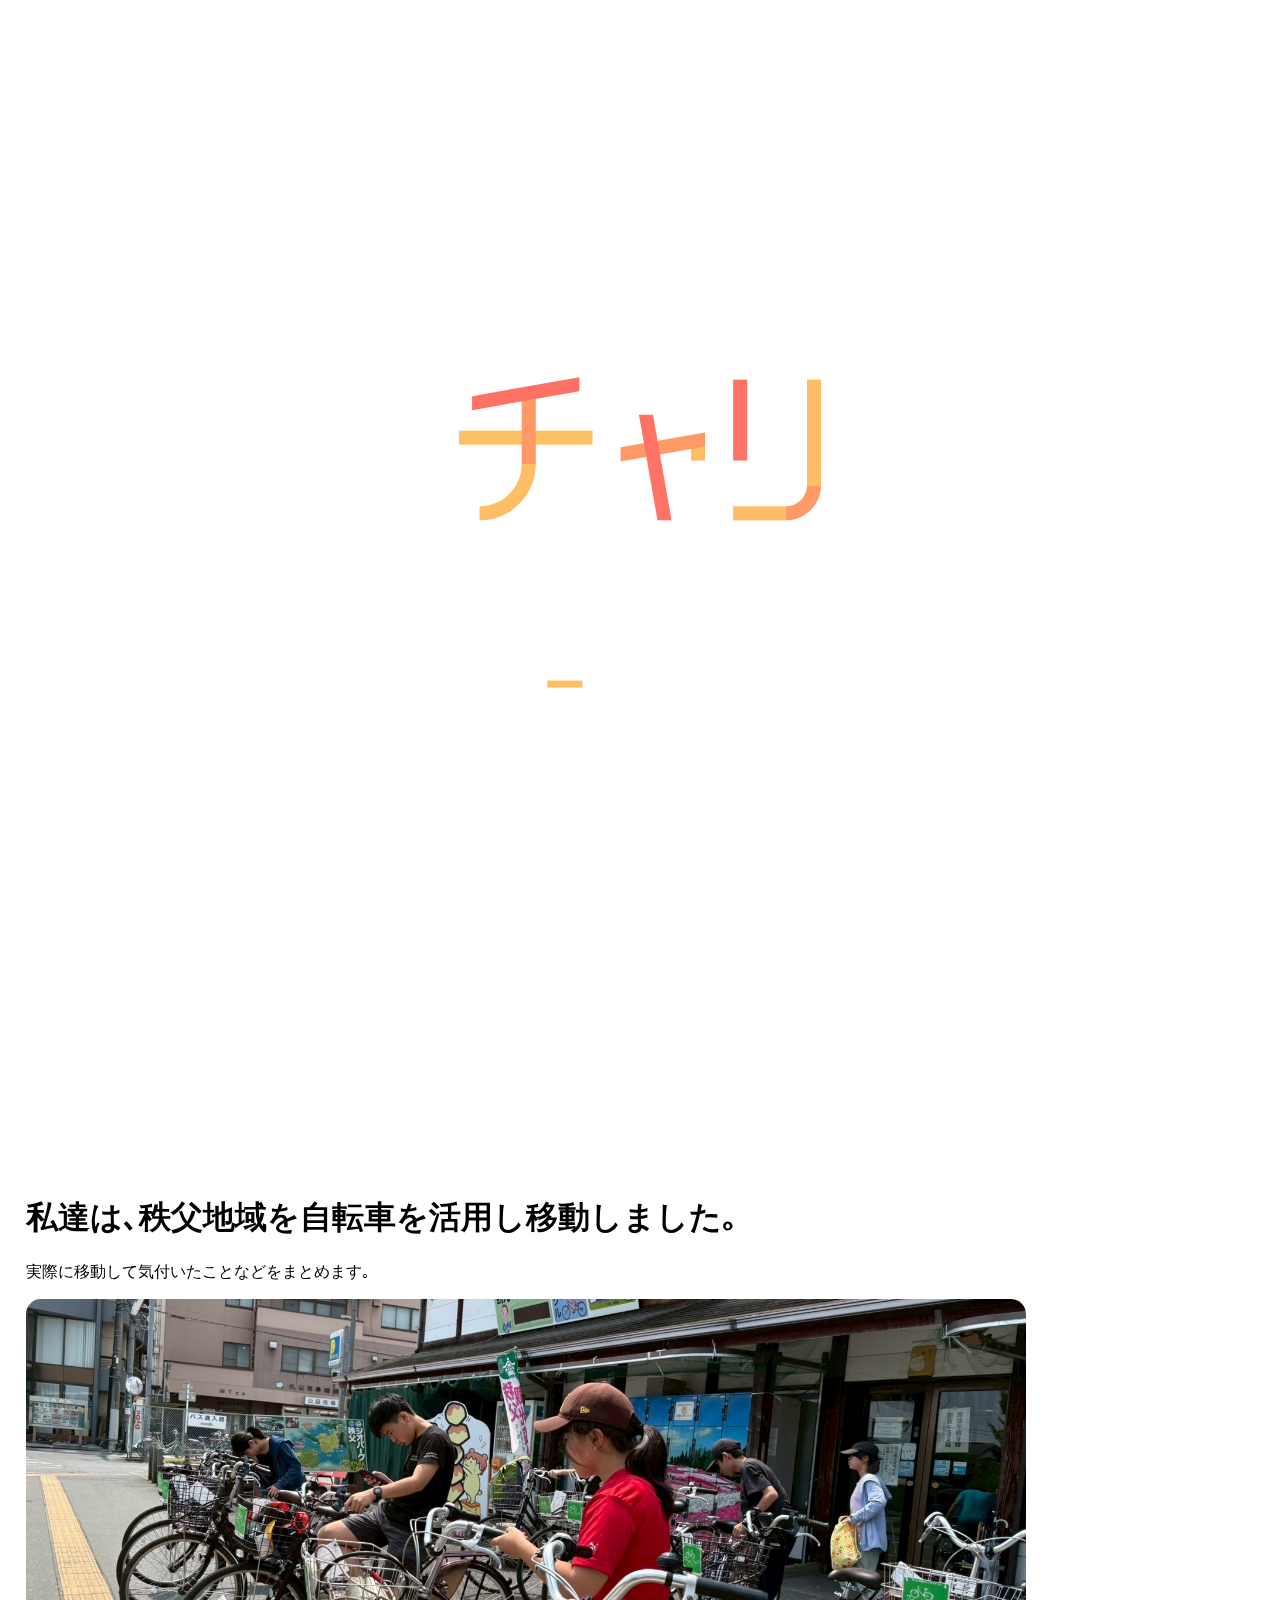
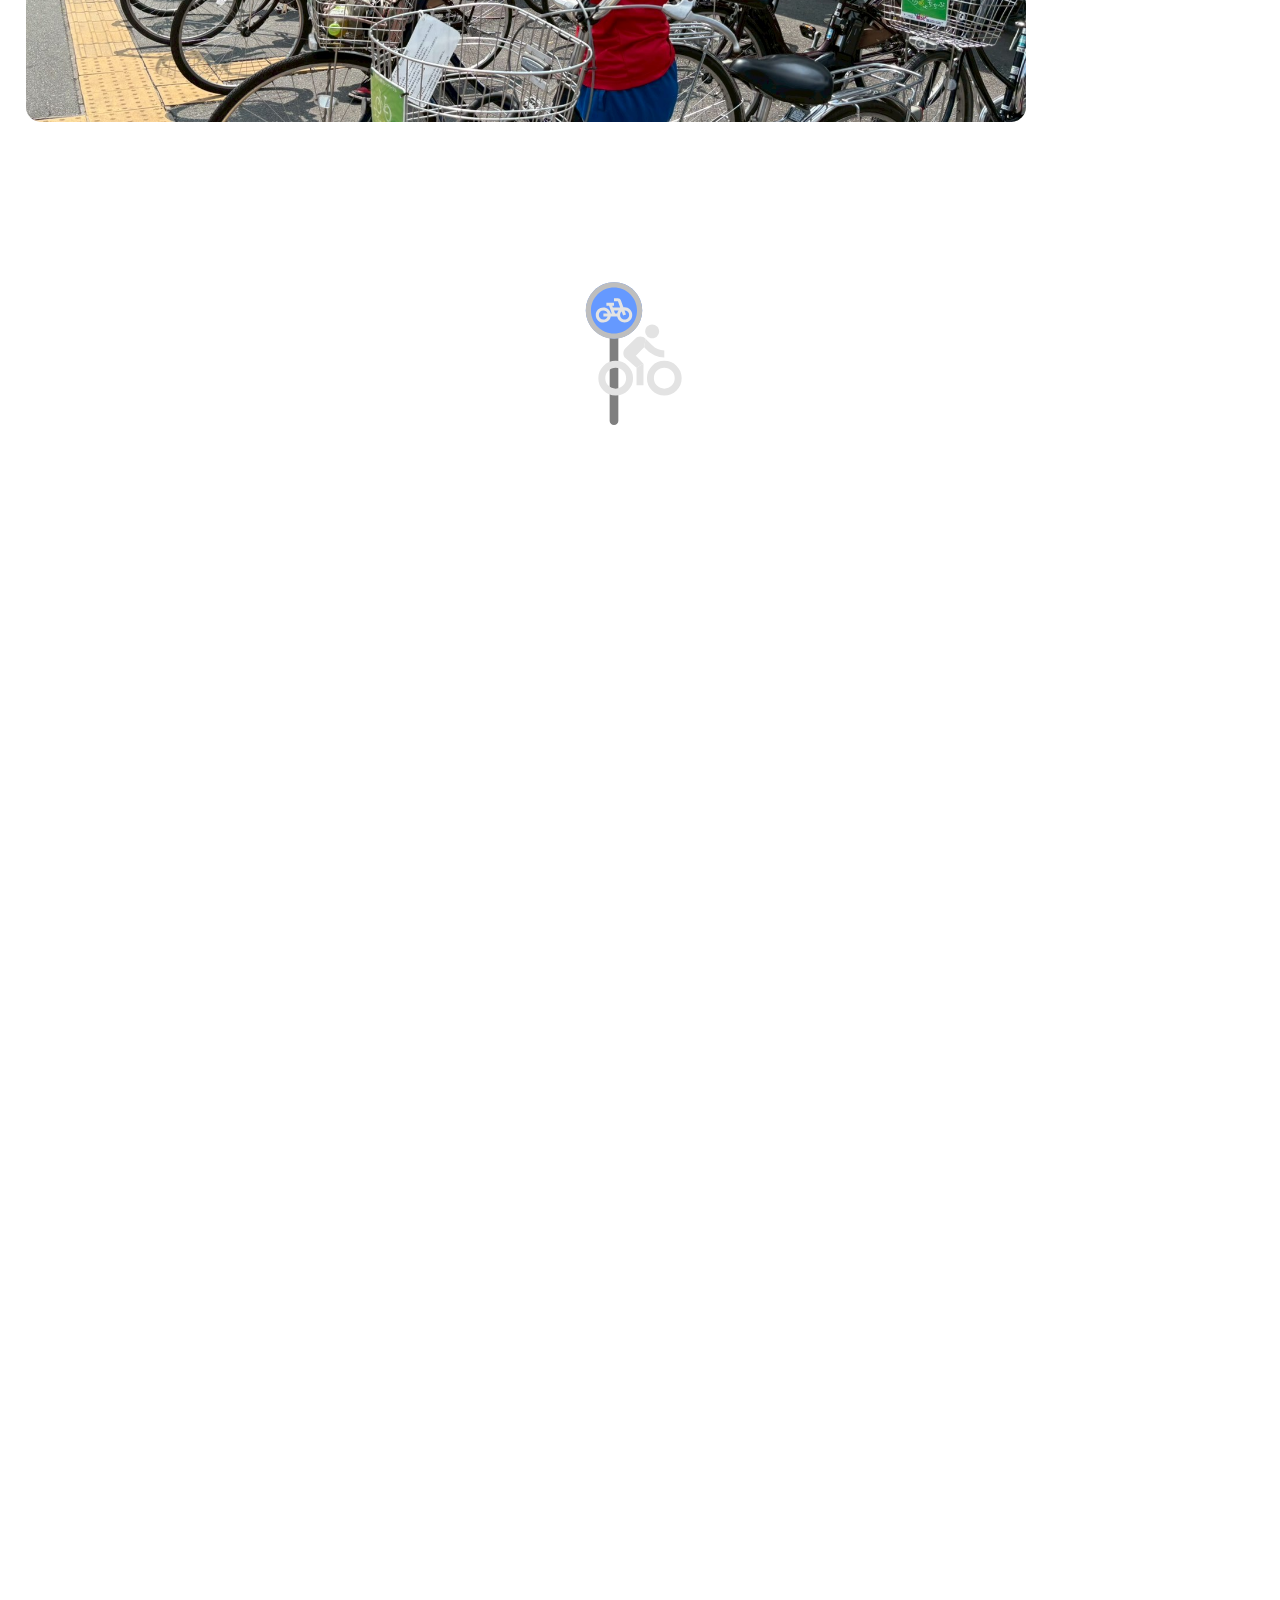
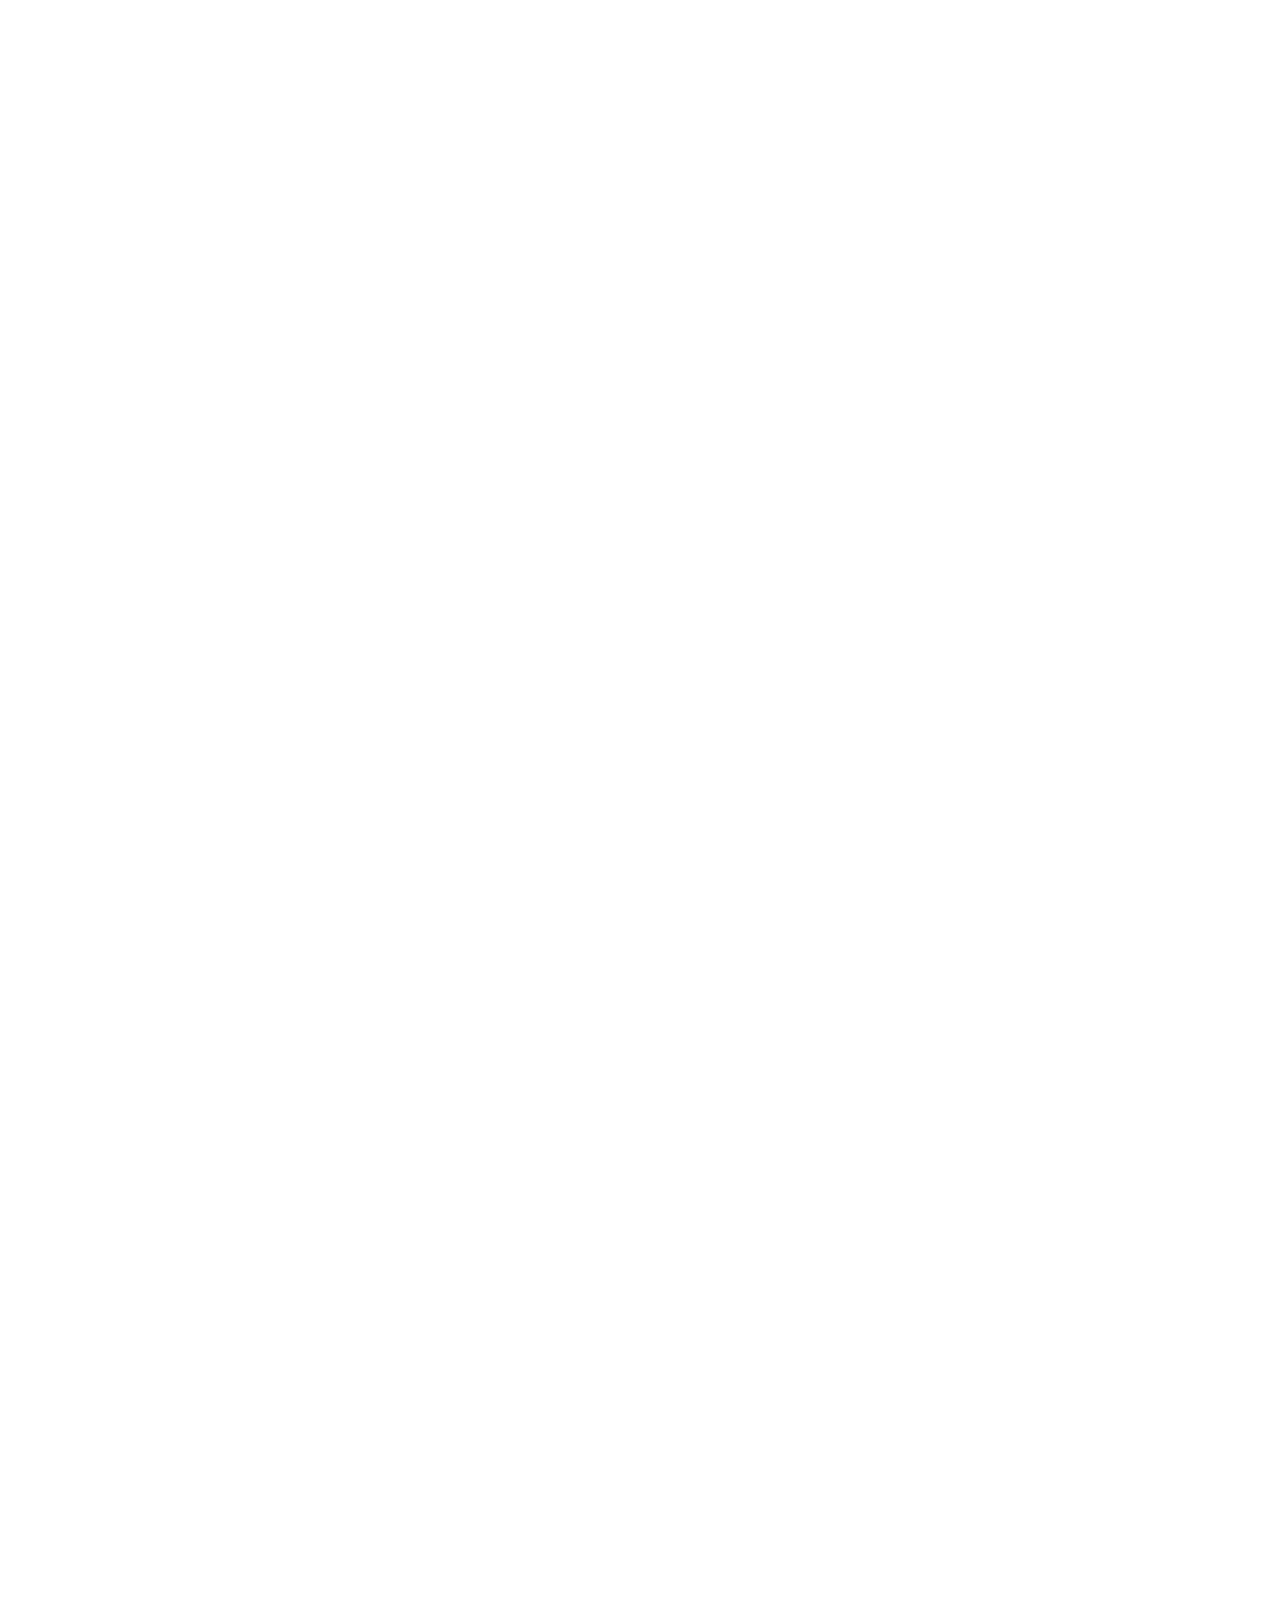
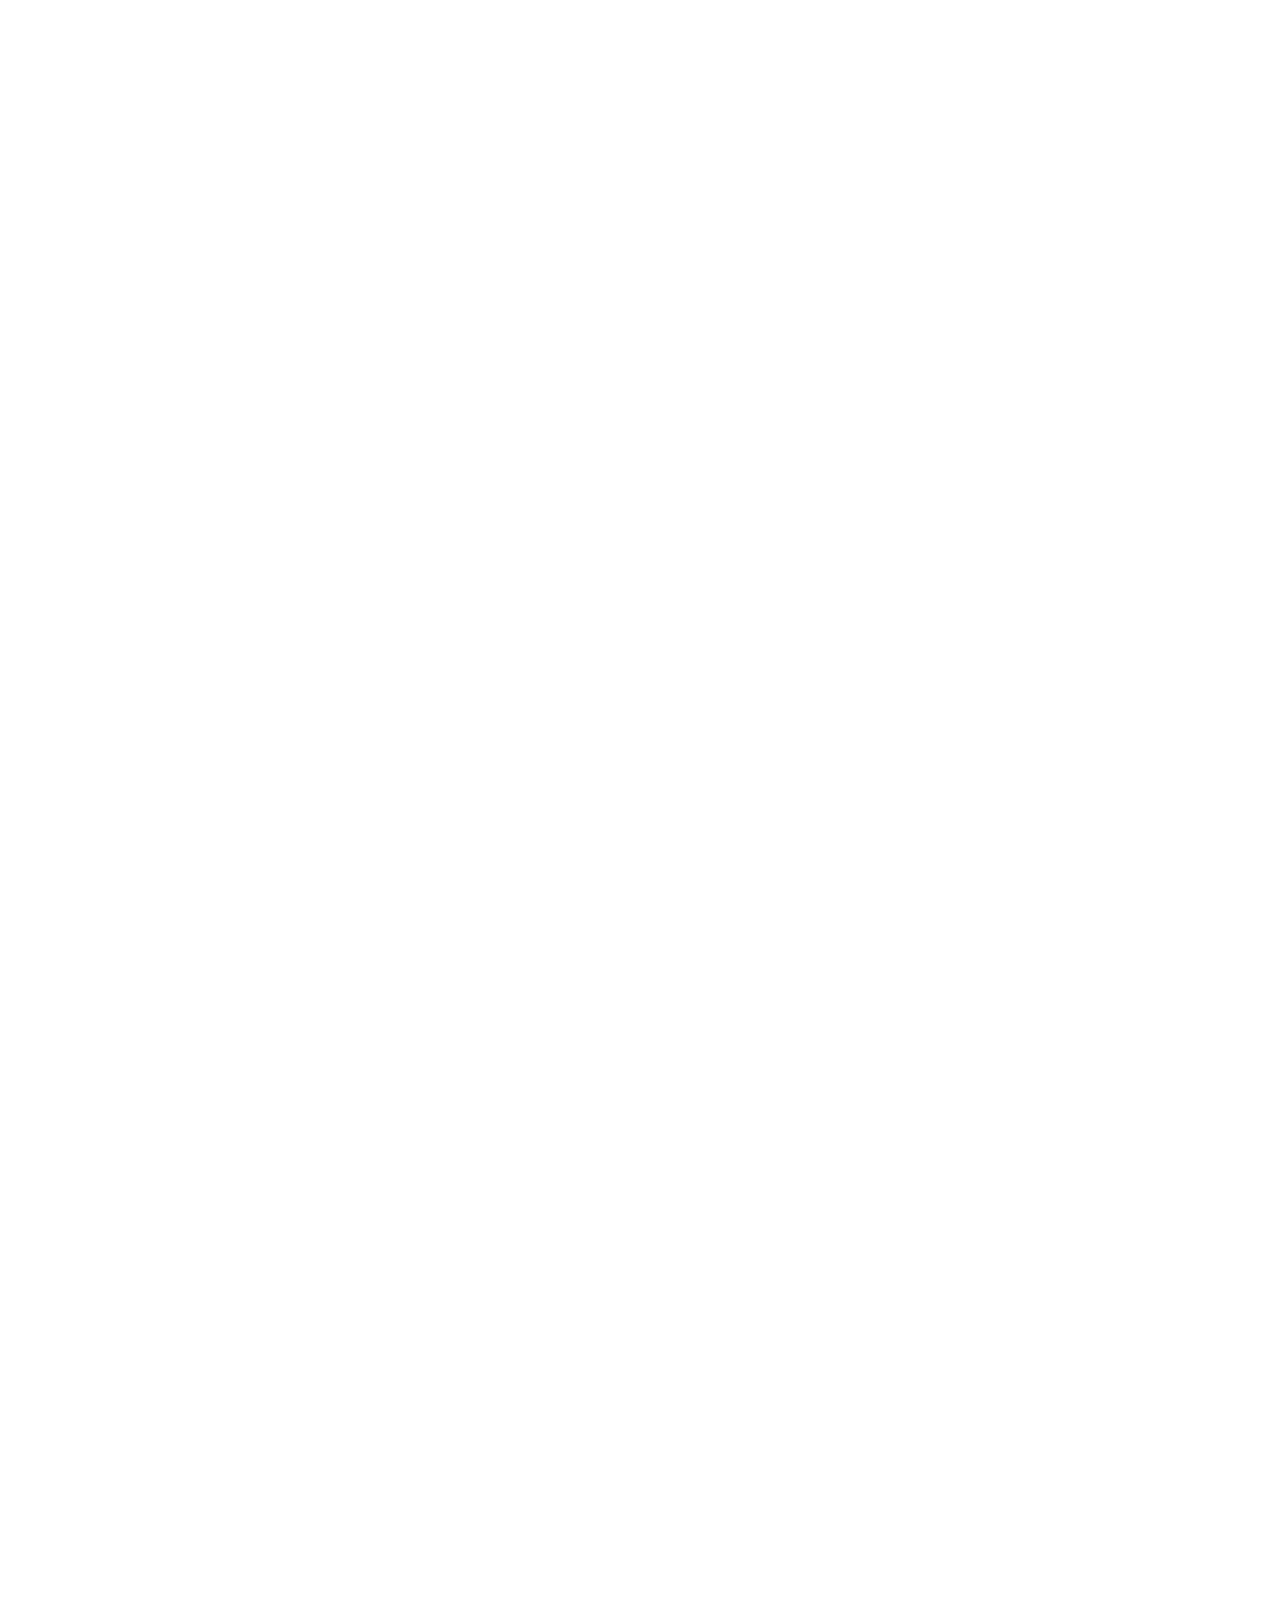
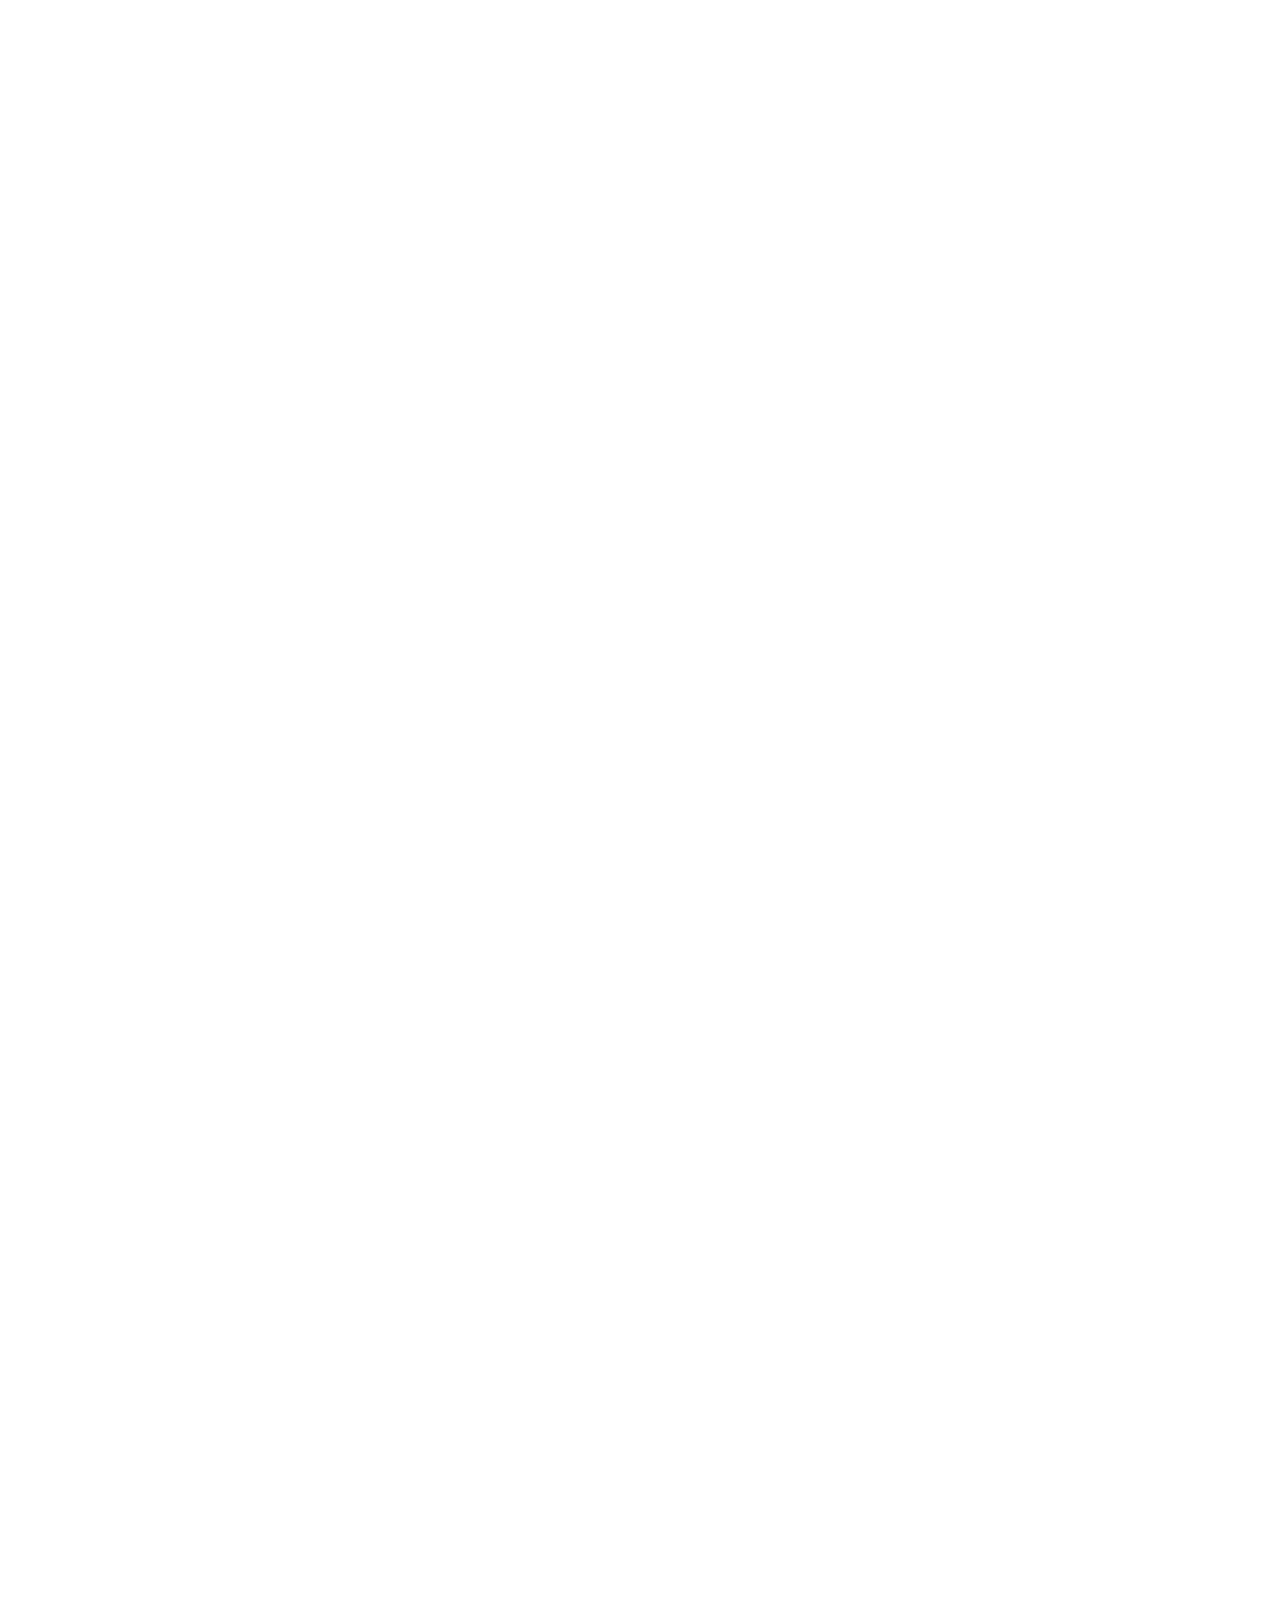
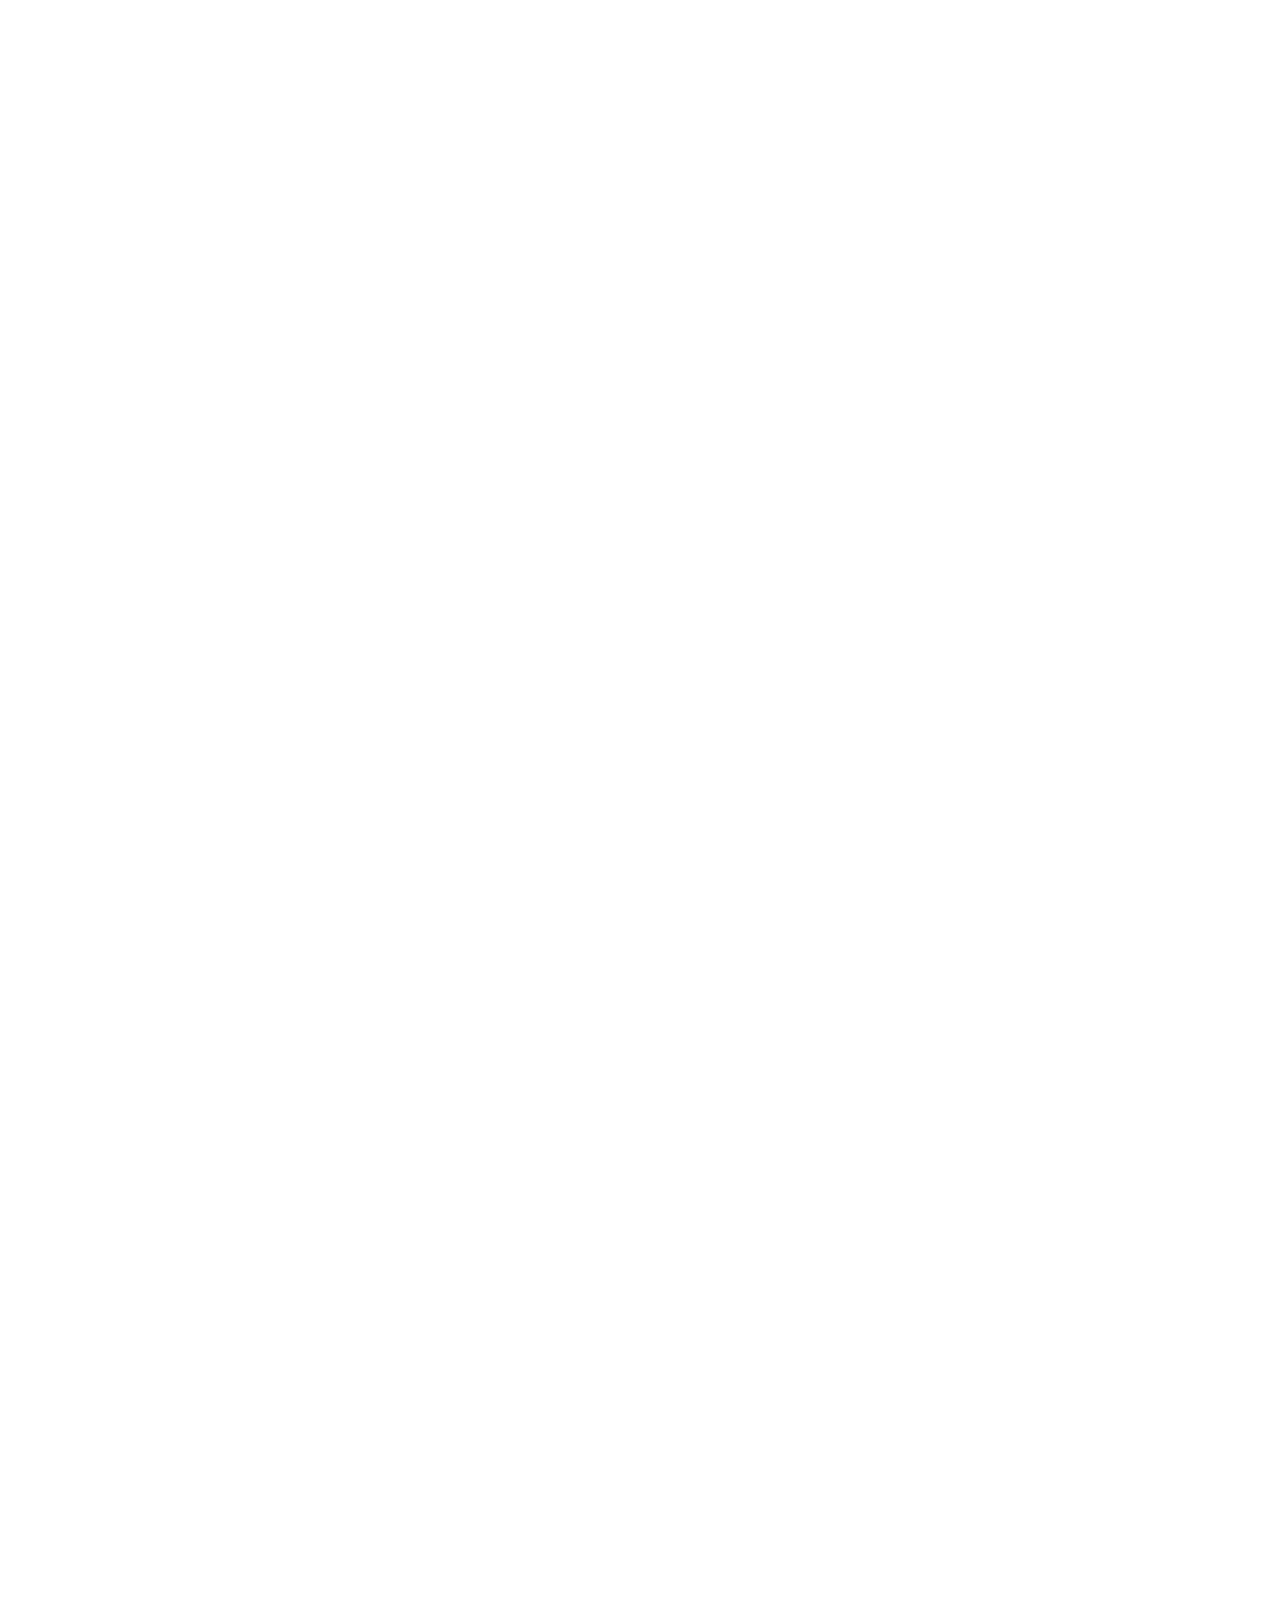
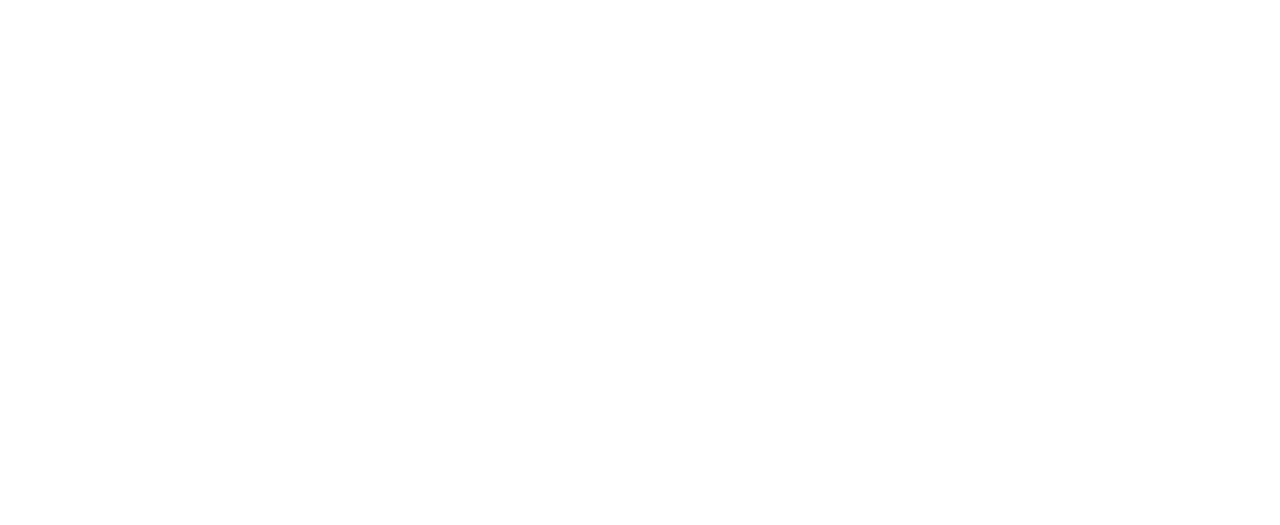
<file: cycling_202507/index.html>
<!DOCTYPE html>
<html lang="ja">
<head>
    <meta charset="UTF-8">
    <meta name="viewport" content="width=device-width, initial-scale=1.0">
    <title>チャリコース | 2025年度 中学2年 キャンプ</title>
</head>
<body>
    <div class="top">
        <div class="bg">
            <div class="content">
                <img src="medias/cyclings/top1.jpg">
                <video src="medias/cyclings/top2.mp4"></video>
                <img src="medias/cyclings/top3.jpg">
            </div>
        </div>
        <div class="titles">
            <div class="logos">
                <div class="topLogos">
                    <img src="medias/logos/1/4.svg">
                    <img src="medias/logos/1/2.svg">
                    <img src="medias/logos/1/3.svg">
                    <img src="medias/logos/1/1.svg">
                    
                    <img src="medias/logos/2/2.svg">
                    <img src="medias/logos/2/1.svg">
                    
                    <img src="medias/logos/3/4.svg">
                    <img src="medias/logos/3/3.svg">
                    <img src="medias/logos/3/2.svg">
                    <img src="medias/logos/3/1.svg">
                </div>
                <div class="bottomLogos">
                    <img src="medias/logos/4/4.svg">
                    <img src="medias/logos/4/3.svg">
                    <img src="medias/logos/4/2.svg">
                    <img src="medias/logos/4/1.svg">

                    <img src="medias/logos/5/1.svg">
                    
                    <img src="medias/logos/6/3.svg">
                    <img src="medias/logos/6/1.svg">
                    <img src="medias/logos/6/2.svg">
                </div>
            </div>
            <span class="subTitle">2025年度 中学2年 キャンプ</span>
        </div>
    </div>
    <div class="filter"></div>
    <div class="container">
        <div class="bikes">
            <div class="contentsDisplay">
                <div>
                    <h1>私達は､秩父地域を自転車を活用し移動しました｡</h1>
                    <p>実際に移動して気付いたことなどをまとめます｡</p>
                    <img src="medias/cyclings/container1.jpg">
                </div>
                <div>
                    <h1>Test</h1>
                    <p>Test</p>
                </div>
                <div>
                    <h1>Test</h1>
                    <p>Test</p>
                </div>
                <div>
                    <h1>Test</h1>
                    <p>Test</p>
                </div>
                <div>
                    <h1>Test</h1>
                    <p>Test</p>
                </div>
                <div>
                    <h1>Test</h1>
                    <p>Test</p>
                </div>
                <div>
                    <h1>Test</h1>
                    <p>Test</p>
                </div>
                <div>
                    <h1>Test</h1>
                    <p>Test</p>
                </div>
                <div>
                    <h1>Test</h1>
                    <p>Test</p>
                </div>
                <div class="bottom">
                    <div>
                        <img src="medias/bikeLoad/loadSign_bike.svg">
                    </div>
                    <div>
                        <img src="medias/bikeLoad/loadSign_speed.svg">
                    </div>
                    <div>
                        <img src="medias/bikeLoad/trafficLight.svg">
                    </div>
                    <div>
                        <img src="medias/bikeLoad/loadSign_speed.svg">
                    </div>
                    <div>
                        <img src="medias/bikeLoad/loadSign_speed.svg">
                    </div>
                    <div>
                        <img src="medias/bikeLoad/loadSign_speed.svg">
                    </div>
                    <div>
                        <img src="medias/bikeLoad/loadSign_speed.svg">
                    </div>
                    <div>
                        <img src="medias/bikeLoad/loadSign_speed.svg">
                    </div>
                    <div>
                        <img src="medias/bikeLoad/loadSign_speed.svg">
                    </div>
                </div>
            </div>
            <div class="bikeIcon">
                <div>
                    <div>
                        <img src="medias/bikeIcons/bike_tire.svg">
                        <img class="arm" src="medias/bikeIcons/bike_arm.svg">
                        <img class="leg1" src="medias/bikeIcons/bike_leg1.svg">
                        <img class="leg2" src="medias/bikeIcons/bike_leg2.svg">
                        <img src="medias/bikeIcons/bike_head.svg">
                        <img src="medias/bikeIcons/bike_body.svg">
                    </div>
                </div>
            </div>
        </div>
        <!-- <div class="courses">
            <h1>コース</h1>
            <p>
                A<br>
                B<br>
                C<br>
                D
            </p>
            <img src="medias/cyclings/container1.jpg">
        </div> -->
    </div>
    <style>
        body {
            margin: 0;
            font-family: "Outfit", "Outfit_Local", "Noto Sans JP", "SF Pro JP", "Arial", sans-serif;
        }
        :root {
            --bikeLoadMargin: max(10px, 2vw);
            --bikeContentWidth: calc(100vw - var(--bikeLoadMargin) * 2);
        }
        .container {
            padding-top: 25vh;
            font-size: 1em;
            position: relative;
            z-index: 3;
            height: 1000vh;
        }
        .container div {
            padding: 0;
            margin-bottom: 30vh;
        }
        .container img, .container video {
            max-width: 1000px;
            width: 100%;
            border-radius: 15px;
        }
        .filter {
            position: fixed;
            top: 0;
            left: 0;
            width: 100%;
            height: 100%;
            z-index: 2;
        }
        .bikes {
            font-size: max(1.25vw, .8em);
            position: sticky;
            height: 100vh;
            top: 0;
            display: flex;
            overflow: hidden;
            text-align: center;
            padding: 0;
        }
        .bikes .contentsDisplay {
            display: flex;
            text-align: left;
            margin: 0;
            margin-left: var(--bikeLoadMargin);
            margin-top: 50px;
            height: calc(100vh - 100px);
            transition: transform .2s ease-out;
        }
        .bikes .contentsDisplay div:not(.bottom) img {
            height: 90%;
            object-fit: cover;
        }
        .bikes .contentsDisplay .bottom {
            position: absolute;
            margin-bottom: 0;
            margin-left: 0;
            bottom: 0;
            left: 0;
            height: 250px;
            width: 200%;
            border-radius: 0;
            transition: transform .2s ease-out;
        }
        .bikes .contentsDisplay .bottom div {
            display: flex;
            justify-content: center;
            bottom: 0;
            float: left;
            height: 100%;
            padding-right: 100vw;
        }
        .bikes .contentsDisplay .bottom div img {
            object-fit: contain;
            transform: scale(.75);
            transform-origin: 50% 100%;
            height: 100%;
            left: 0;
            bottom: 0;
        }
        .bikes .contentsDisplay div {
            /* margin-right: max(250px, 10vw); */
            height: calc(80vh - 250px);
            width: calc(100vw - var(--bikeLoadMargin) * 2);
            margin-right: 50px;
        }
        .bikes .bikeIcon {
            position: absolute;
            width: 100%;
            bottom: 15px;
            height: 15vh;
            display: flex;
            justify-content: center;
            margin: 0;
            padding: 0;
            left: 0;
        }
        .bikes .bikeIcon div {
            position: absolute;
            margin: 0;
            /* --iconSide: min(min(25vw, 25vh), 300px); */
            --iconSide: 100px;
            bottom: 0;
            width: var(--iconSide);
            height: var(--iconSide);
            display: flex;
            justify-content: center;
            align-items: center;
        }
        .bikes .bikeIcon img {
            position: absolute;
        }
        @keyframes armMove {
            0% {
                transform: rotate(0deg);
            }
            100% {
                transform: rotate(2deg);
            }
        }
        @keyframes leg1Move {
            0% {
                transform: rotate(-3deg);
            }
            100% {
                transform: rotate(8deg);
            }
        }
        @keyframes leg2Move {
            0% {
                transform: rotate(-6deg) translate(.275%, -.8%);
            }
            100% {
                transform: rotate(12deg) translate(-1.5%, .8%);
            }
        }
        .bikes .bikeIcon img.arm {
            /* animation: armMove .2s alternate infinite ease-in-out; */
            transform-origin: 60% 30%;
        }
        .bikes .bikeIcon img.leg1 {
            /* animation: leg1Move .2s alternate infinite ease-in-out; */
            transform-origin: 35% 48%;
        }
        .bikes .bikeIcon img.leg2 {
            /* animation: leg2Move .2s alternate infinite ease-in-out; */
            transform-origin: 46% 57%;
        }
        .top {
            height: 100vh;
            z-index: 1;
        }
        .top .bg {
            position: absolute;
            top: 0;
            left: 0;
            width: 100%;
            height: 100vh;
            display: flex;
            justify-content: center;
            align-items: center;
            overflow: hidden;
        }
        .top .bg .content {
            transition: opacity 0.5s ease-in-out;
            display: flex;
            justify-content: center;
            align-items: center;
            opacity: .5;
        }
        .top .bg img, .top .bg video {
            object-fit: cover;
            width: 100%;
            height: 100%;
            position: absolute;
            transition: opacity 0.5s ease-in-out;
            opacity: 0;
        }
        .top .titles {
            height: 100%;
            display: flex;
            justify-content: center;
            align-items: center;
            flex-direction: column;
            text-align: center;
            transform: translateY(0);
        }
        .top .titles .subTitle {
            position: absolute;
            bottom: 15vh;
            opacity: 0;
            transition: opacity .5s ease-in-out;
        }
        .top .titles .logos {
            position: absolute;
            min-height: 100%;
            width: 100%;
            display: flex;
            justify-content: center;
            align-items: center;
            overflow: hidden;
        }
        .top .titles .logos div {
            display: flex;
            justify-content: center;
            align-items: center;
        }
        .top .titles .logos img {
            position: absolute;
            object-fit: cover;
            width: min(200vw, 150vh);
            opacity: 0;
            pointer-events: none;
            transition: opacity 0.05s ease-in-out;
        }
        .top .titles .logos div.bottomLogos img {
            width: min(100vw, 75vh);
            margin-top: 45vh;
        }
        @keyframes logoDisplay {
            0% {
                opacity: 0;
                transform: translateY(-200px);
            }
            50% {
                opacity: 0;
            }
            100% {
                opacity: 1;
                transform: translateY(0);
            }
        }
        .logoDisplayAnimation {
            animation: logoDisplay 0.5s ease-in-out;
        }
    </style>
    <script>
        function clog (l) {console.log(l);}
        const d = document;

        const container     = d.querySelector(".container");
        const topTitles     = d.querySelector(".top .titles");
        const filter        = d.querySelector(".filter");
        const topBgContents = d.querySelector(".top .bg div.content");
        const topLogoImgs   = d.querySelectorAll(".top .titles .logos img");

        function getScrollTop () {
            return d.documentElement.scrollTop || d.body.scrollTop;
        }

        let isLogosAnimationRunning = false;

        function logosAnimation () {
            if (isLogosAnimationRunning) return;
            isLogosAnimationRunning = true;

            for (let i = 0; i < topLogoImgs.length; i += 1) {
                const logo = topLogoImgs[i];
                const animationTimeout = setTimeout(() => {
                    logo.classList.add("logoDisplayAnimation");
                    logo.style.opacity = 1;
                    clearTimeout(animationTimeout);
                }, i * 75);
                if (i === topLogoImgs.length - 1) {
                    const completedTimeout = setTimeout(() => {
                        isLogosAnimationRunning = false;
                        clearTimeout(completedTimeout);
                    }, i * 75 + 750);
                }
            }
        }

        Promise.all(Array.from(topLogoImgs).map(node => {
        return new Promise(resolve => {
            if (node.complete) {
                resolve();
            } else {
                node.addEventListener('load', resolve);
                node.addEventListener('error', resolve); // エラーでも完了扱いする場合
            }
        });
        })).then(() => {
            logosAnimation();
        });

        (() => {
            const topBgMedias = topBgContents.querySelectorAll("img, video");
            let displayIndex = 2;

            function exe () {               
                function isVideoElement (el) {
                    return el.tagName === "VIDEO";
                }
                
                const hiddenTargetIndex = displayIndex % topBgMedias.length;
                topBgMedias[hiddenTargetIndex].style.opacity = 0;

                if (isVideoElement(topBgMedias[hiddenTargetIndex])) {
                    topBgMedias[hiddenTargetIndex].muted = true;
                    const pauseDelayTimeout = setTimeout(() => {
                        topBgMedias[hiddenTargetIndex].pause();
                        clearTimeout(pauseDelayTimeout);
                    }, 500);
                }

                const displayTargetIndex = (displayIndex + 1) % topBgMedias.length;
                topBgMedias[displayTargetIndex].style.opacity = 1;

                const subTitle = topTitles.querySelector(".subTitle");
                subTitle.style.opacity = 1;

                if (isVideoElement(topBgMedias[displayTargetIndex])) {
                    topBgMedias[displayTargetIndex].muted = true;
                    topBgMedias[displayTargetIndex].play();
                }
                displayIndex += 1;
            }
            
            setInterval(() => exe(), 2500);
        })();

        const containerH1s = d.querySelectorAll(".container h1");
        containerH1s.forEach(h1 => {
            const text = h1.textContent;
            h1.innerHTML = "";
            text.split("").forEach((character, index) => {
                h1.innerHTML += `<span>${character}</span>`;
            });
        });

        function scrollEvent (e) {
            const scrollTop   = getScrollTop();
            const scrollRatio = (scrollTop / d.body.scrollHeight) * 10;

            clog(`${scrollTop}\n${scrollRatio}`);

            const containerTexts = d.querySelectorAll(".container h1, .container p");
            
            filter.style.backdropFilter = `blur(${scrollTop * 0.01}px)`;

            topLogoImgs.forEach((logo, index) => {
                if (!(isLogosAnimationRunning)) {
                    logo.style.opacity = Math.max(1 - (scrollRatio * (topLogoImgs.length - index) * .5), 0);
                }
            });

            topTitles.style.transform = `translateY(${scrollTop * -1}px)`;

            const bikeIcon_ContentsDisplay = d.querySelector(".bikes .contentsDisplay");
            const bikesBottom = d.querySelector(".bikes .contentsDisplay .bottom");
            
            bikeIcon_ContentsDisplay.style.transform = `translateX(${((Math.max((scrollRatio + .155), 1.25) - 1.25) * -100)}vw)`;
            bikesBottom.style.transform = `translateX(${               Math.max((scrollRatio + .155) - 1.25, 0) * -100}vw)`;

            clog(scrollRatio - 1.25);

            (() => {
                const bikeIcon_arm  = d.querySelector(".bikes .bikeIcon img.arm");
                const bikeIcon_leg1 = d.querySelector(".bikes .bikeIcon img.leg1");
                const bikeIcon_leg2 = d.querySelector(".bikes .bikeIcon img.leg2");
                
                function getRotateDeg(input, max) {
                    const mod = input % max * 2;
                    return mod <= max ? mod : max * 2 - mod;
                }

                const iterationNum = getRotateDeg(scrollTop, 250) / 250;

                bikeIcon_arm.style.transform  = `rotate(${iterationNum * 2}deg)`;
                bikeIcon_leg1.style.transform = `rotate(${iterationNum * 11 - 3}deg)`;
                bikeIcon_leg2.style.transform = `rotate(${iterationNum * 18 - 6}deg) translate(${iterationNum * -1.27 + .275}%, ${iterationNum * 1.6 - .8}%)`;
            })();
        }

        d.addEventListener("scroll", scrollEvent);

    </script>
</body>
</html>
</file>
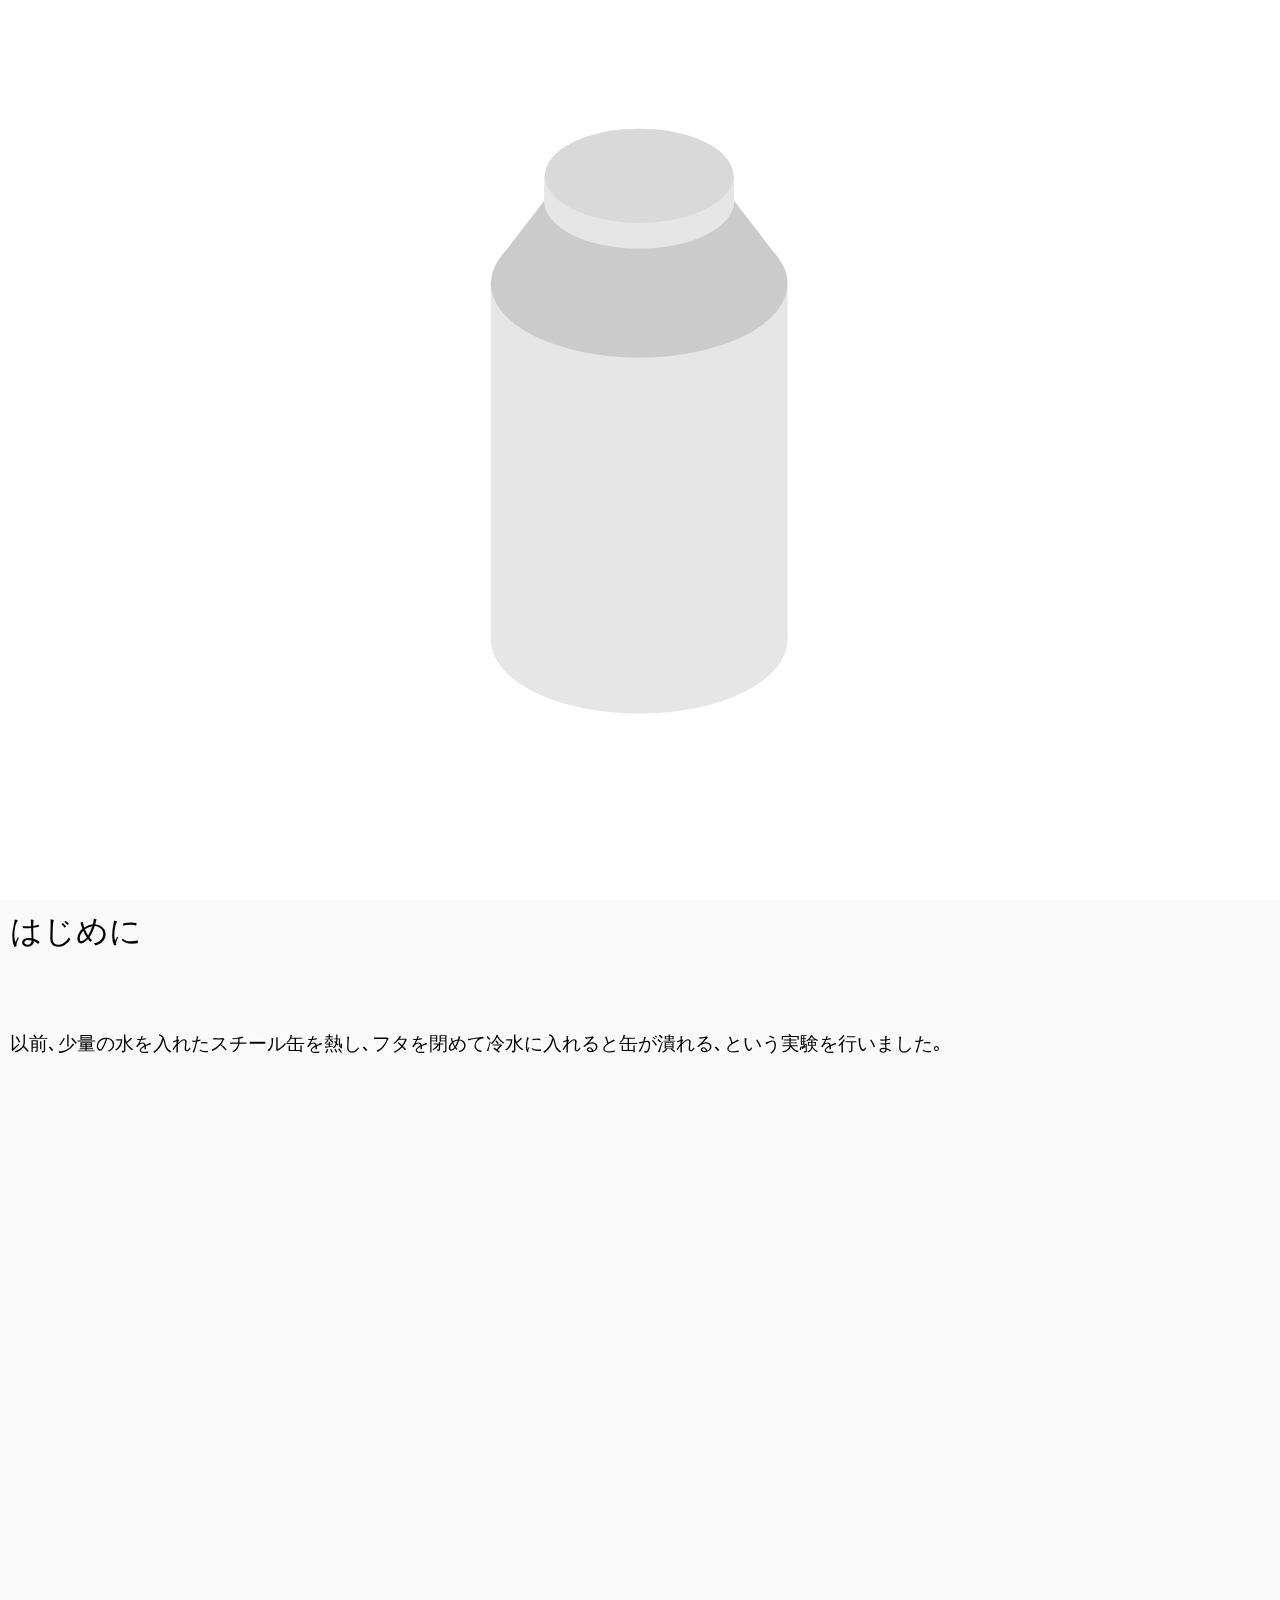
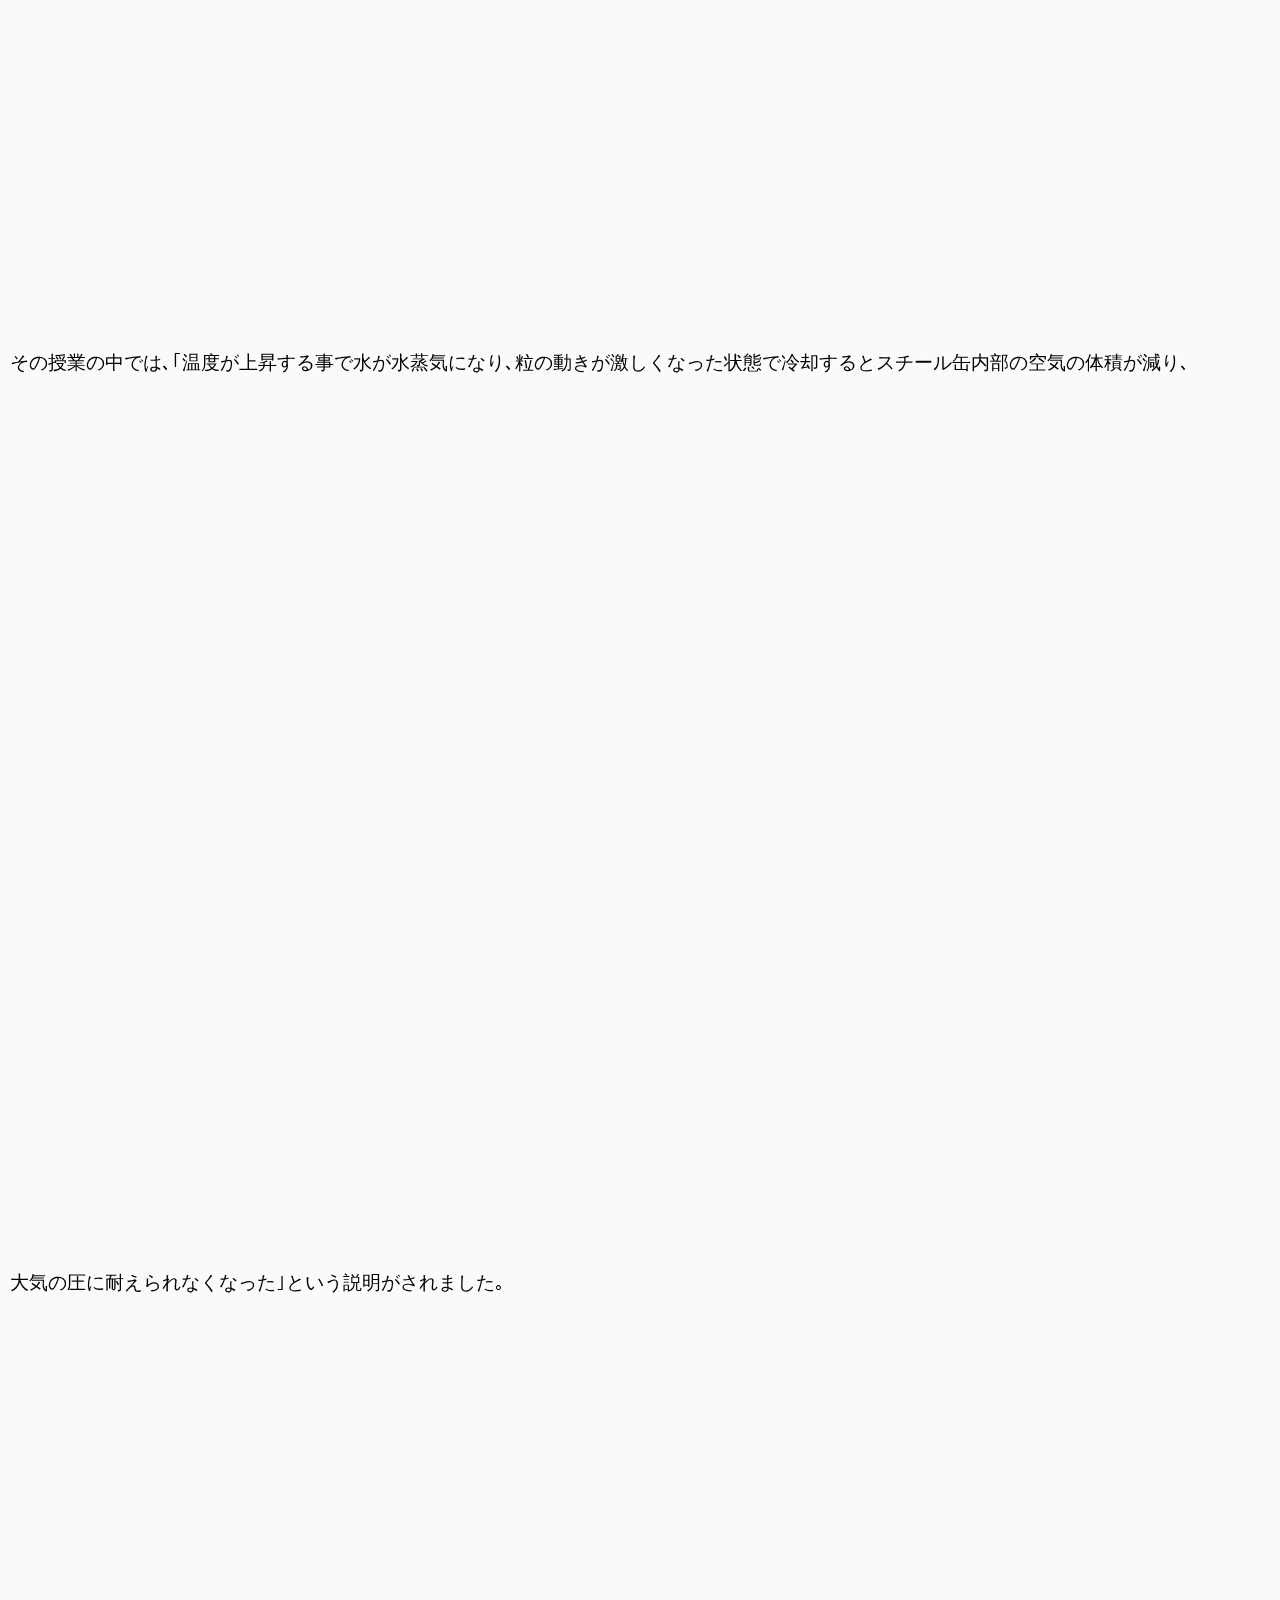
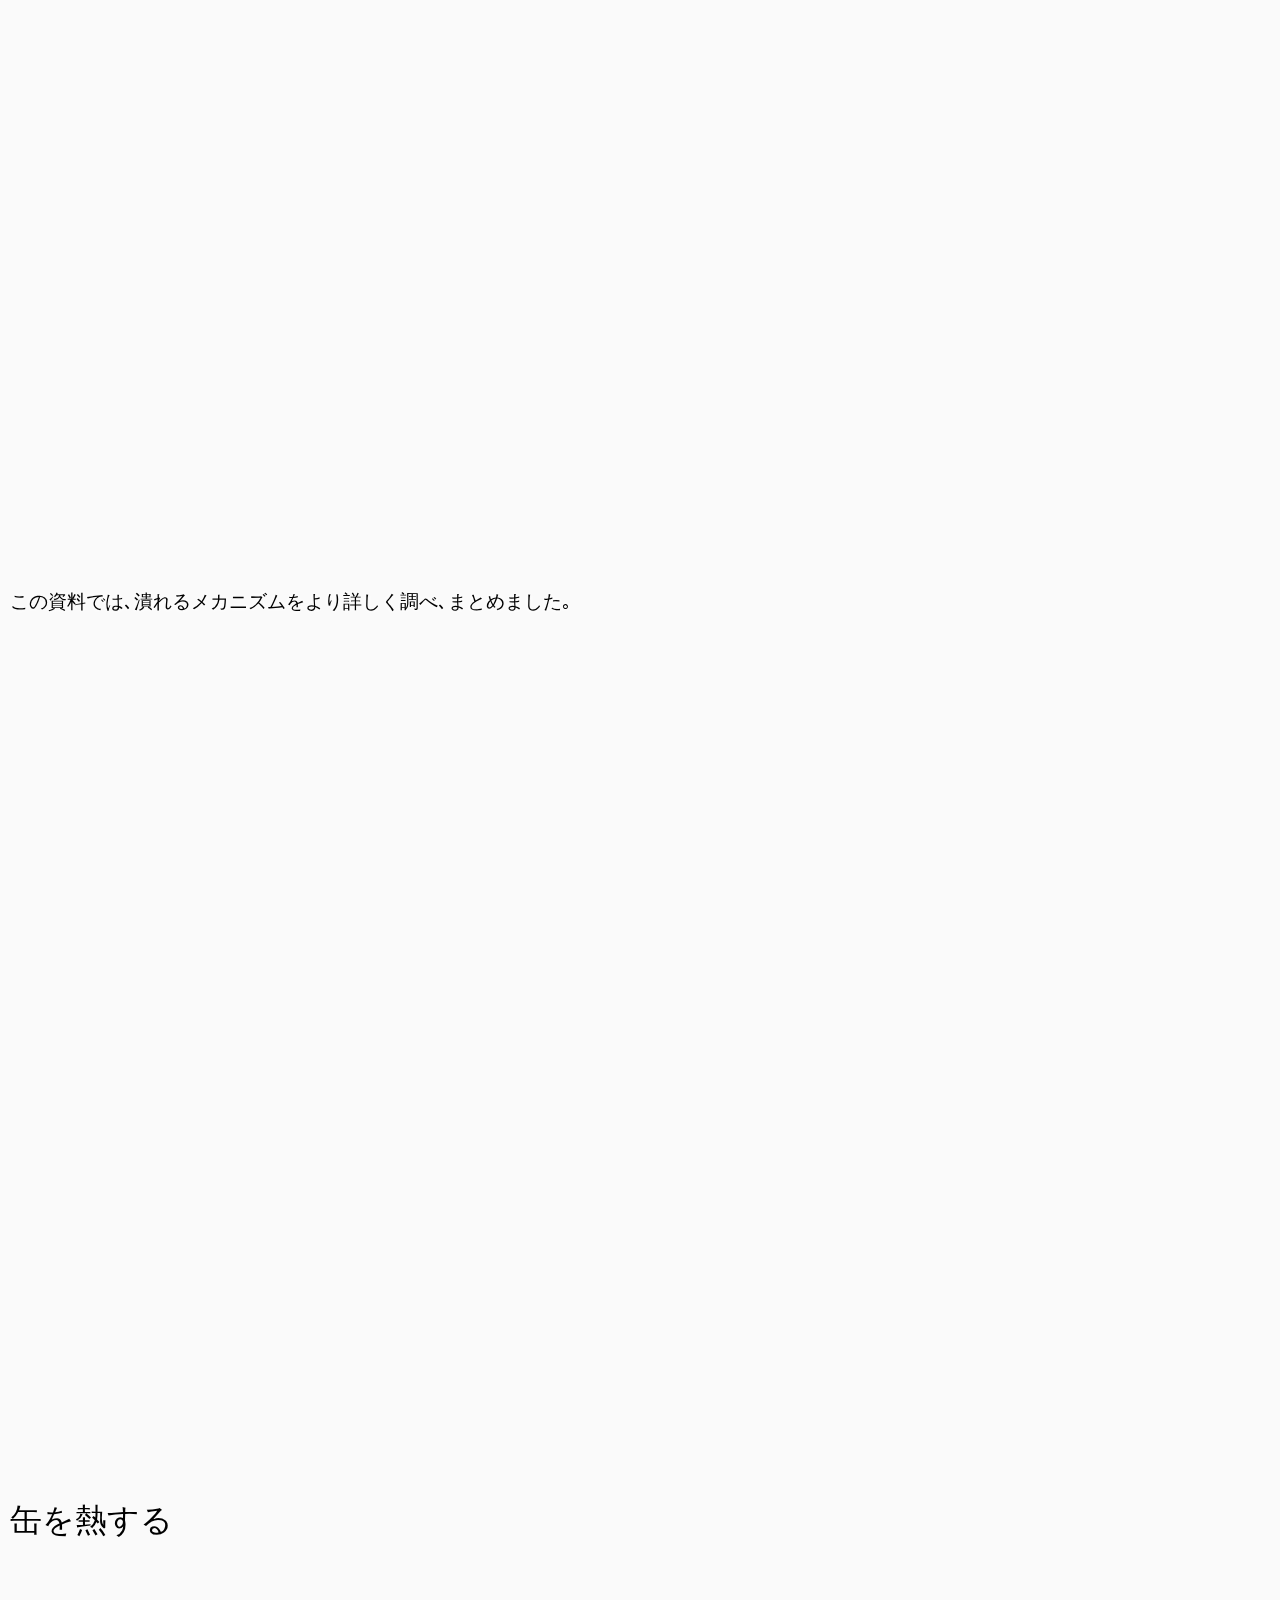
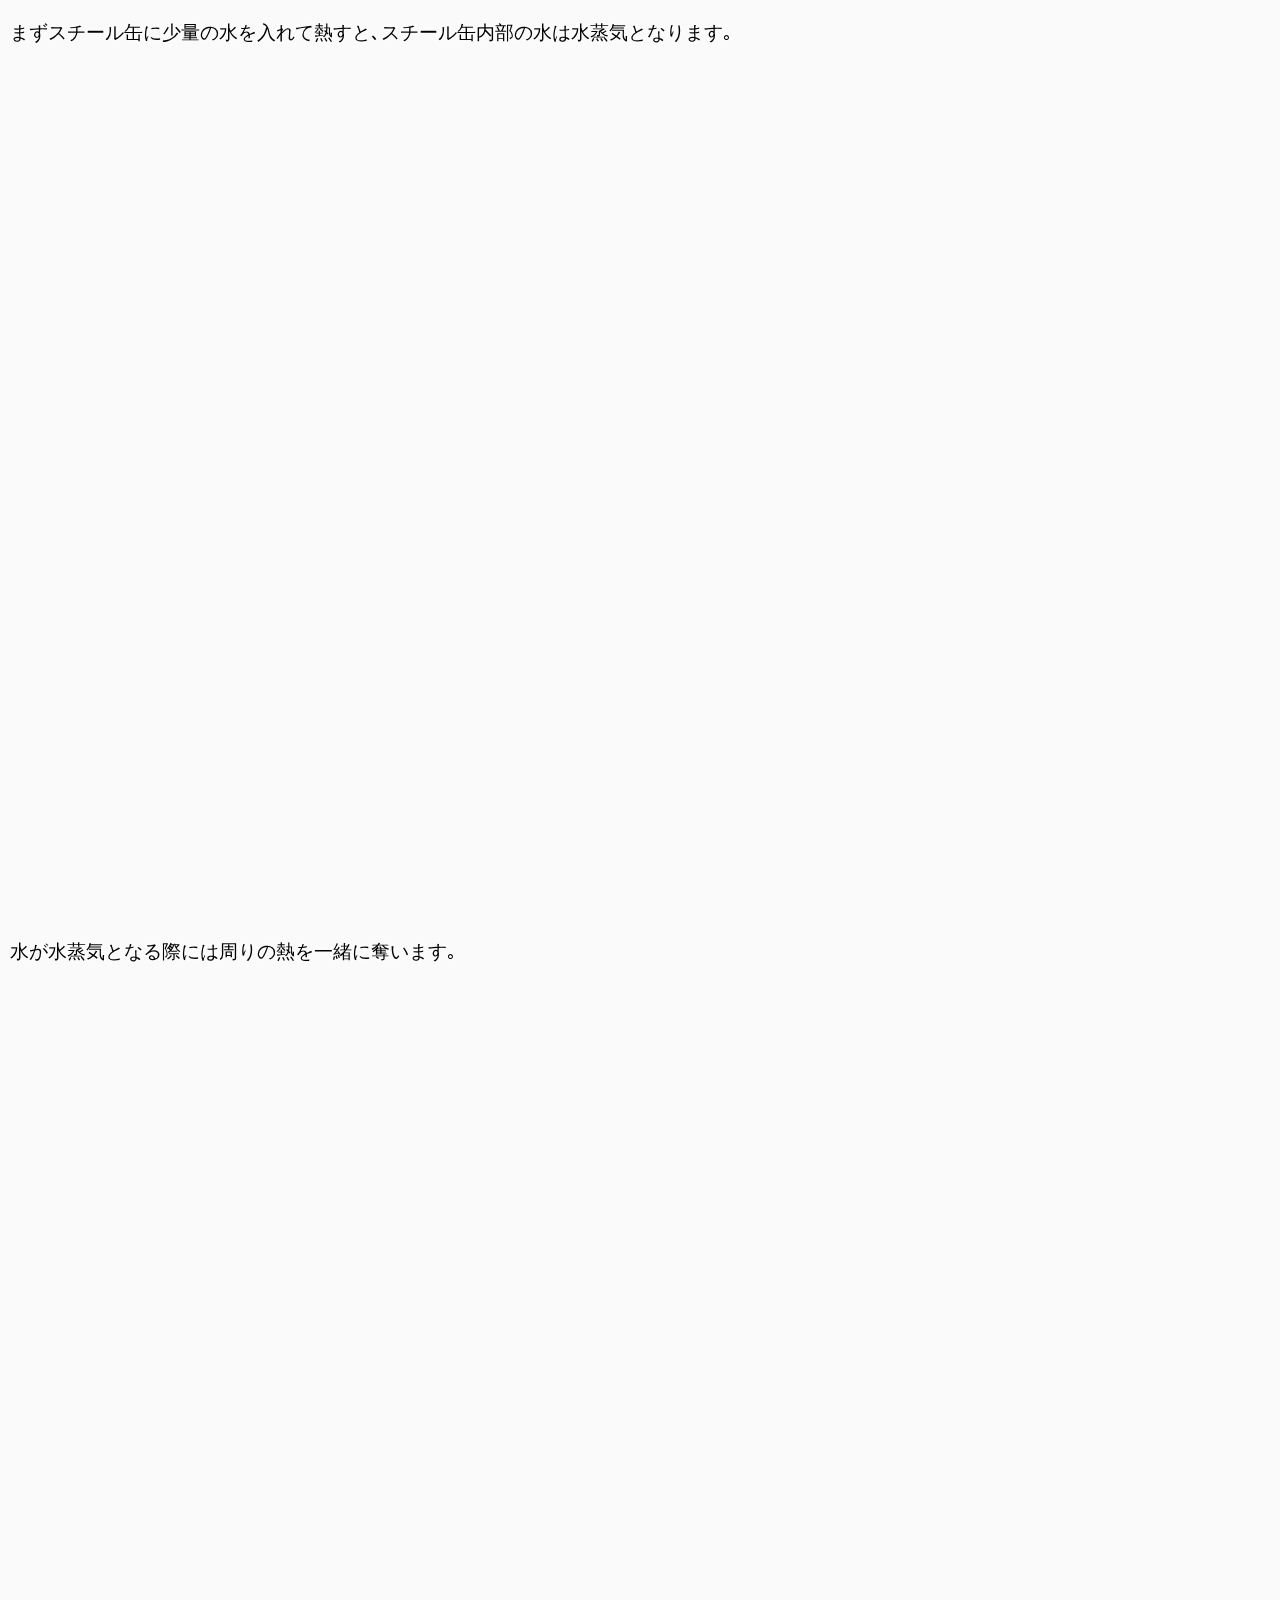
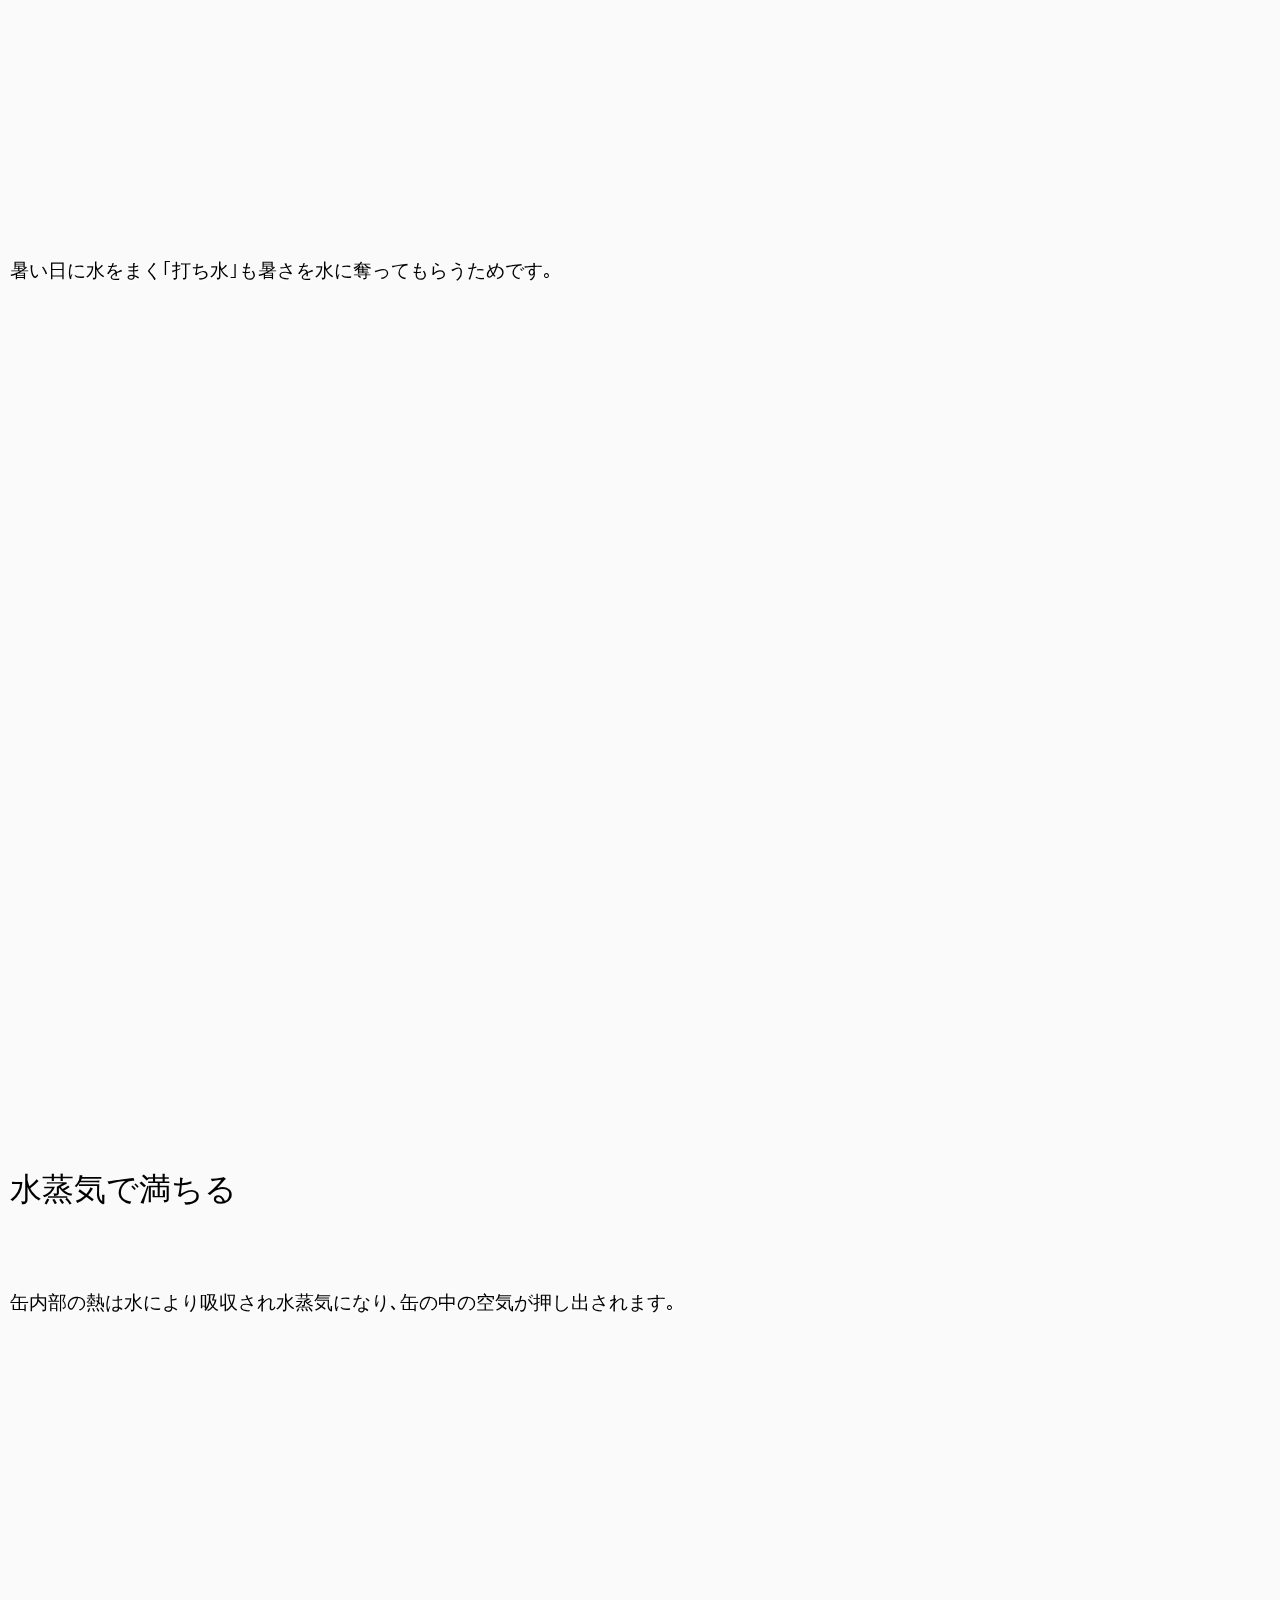
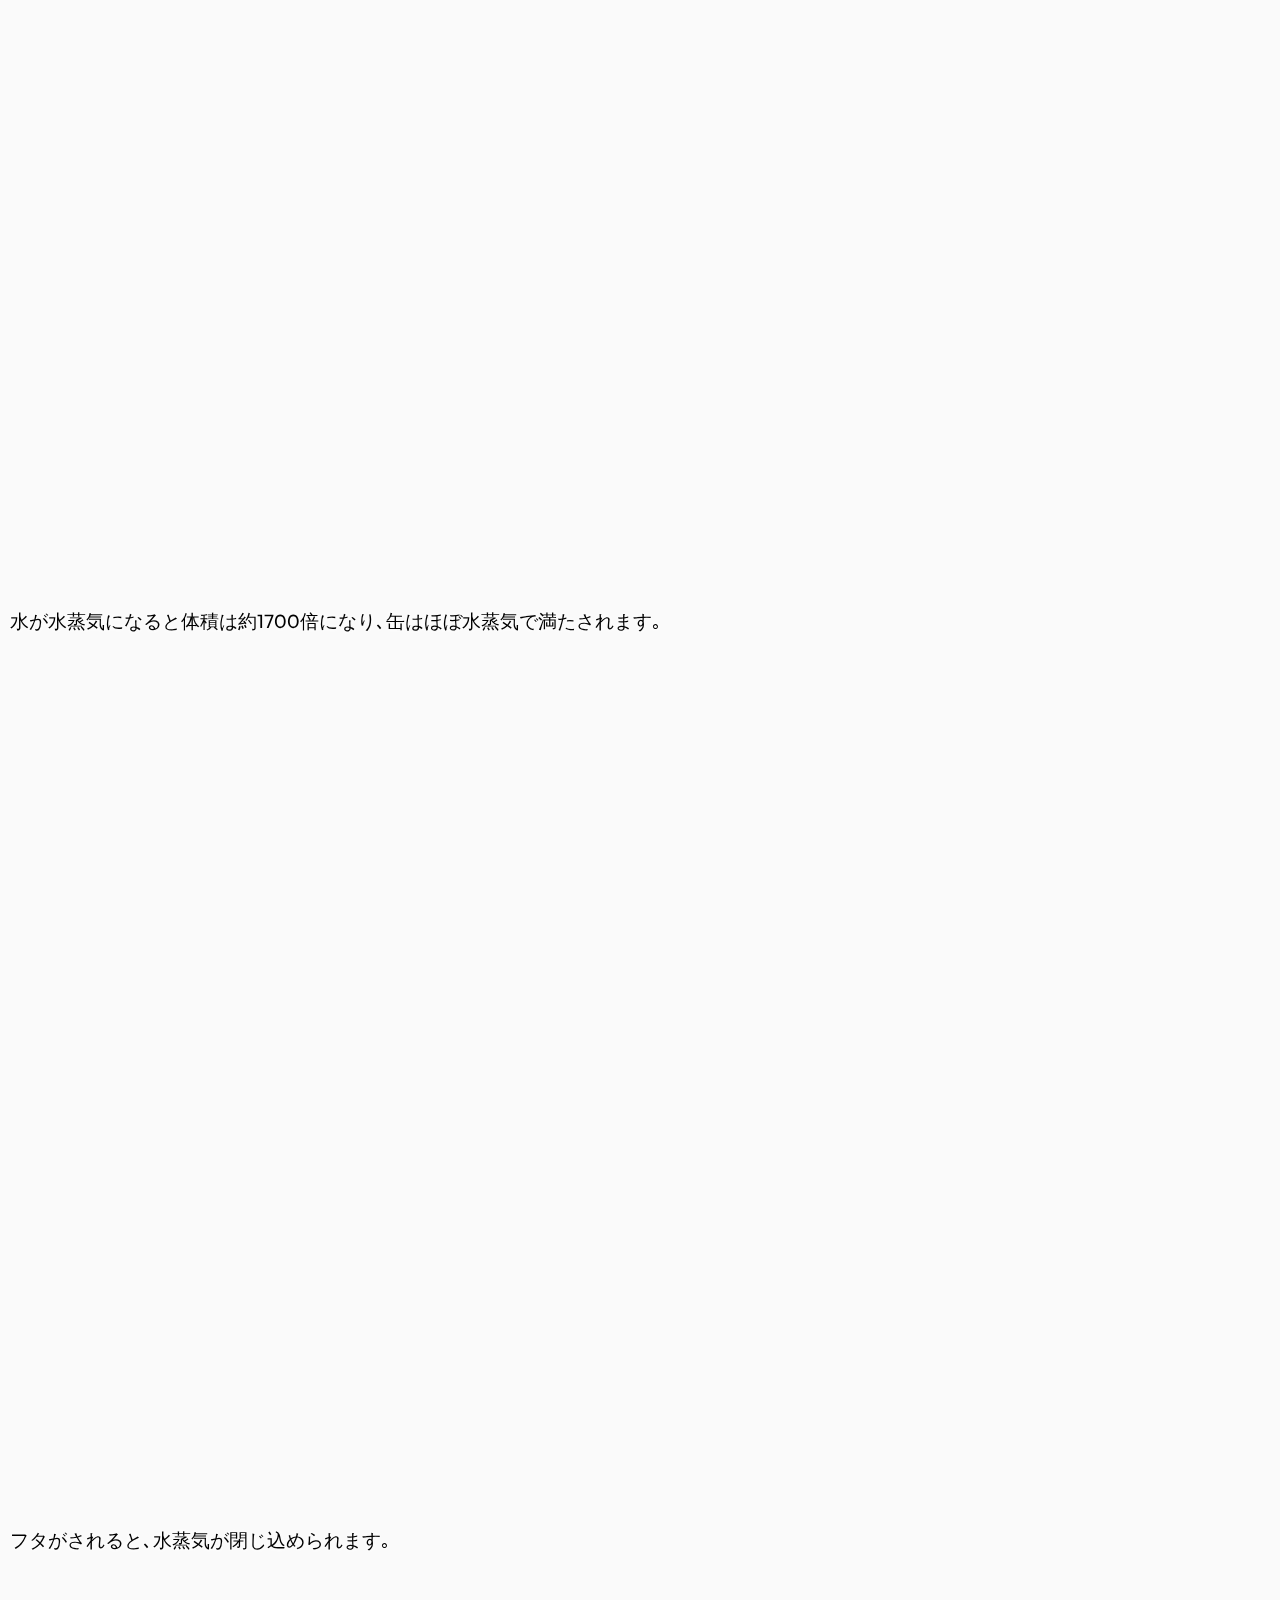
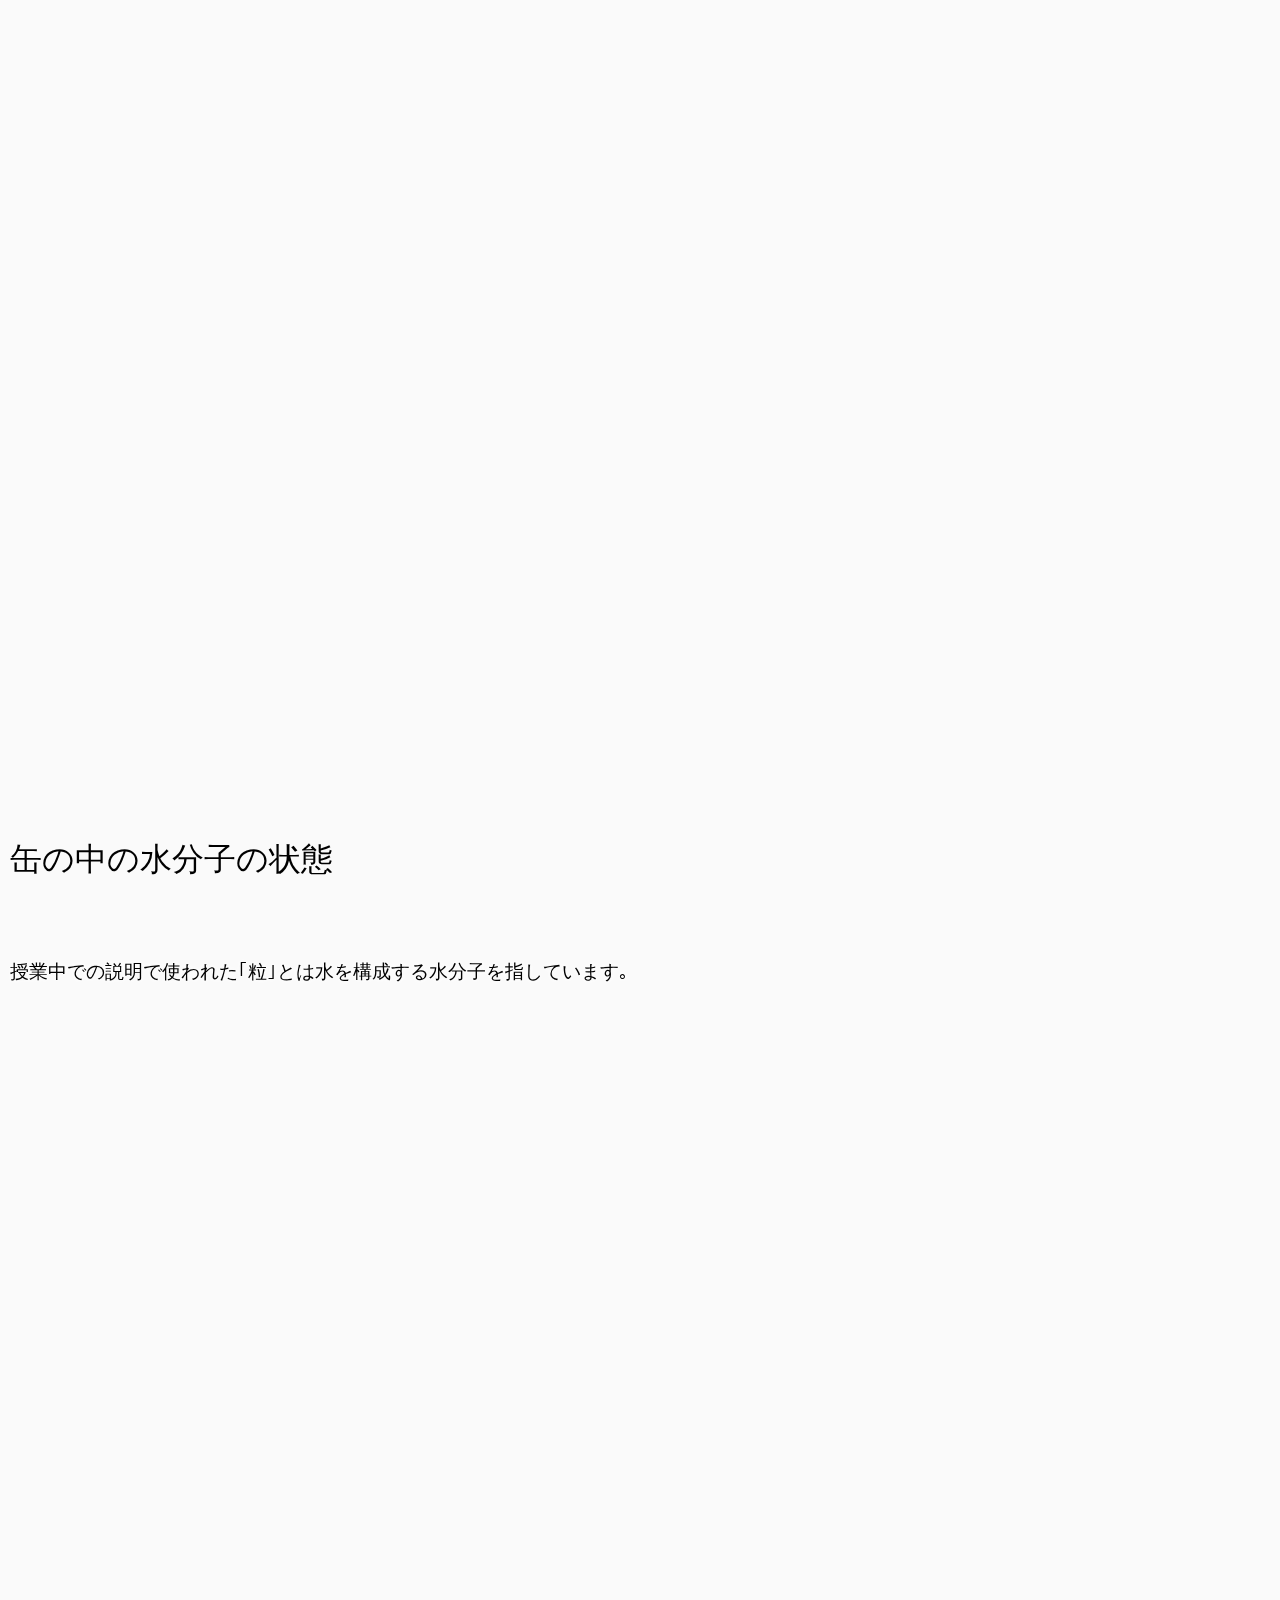
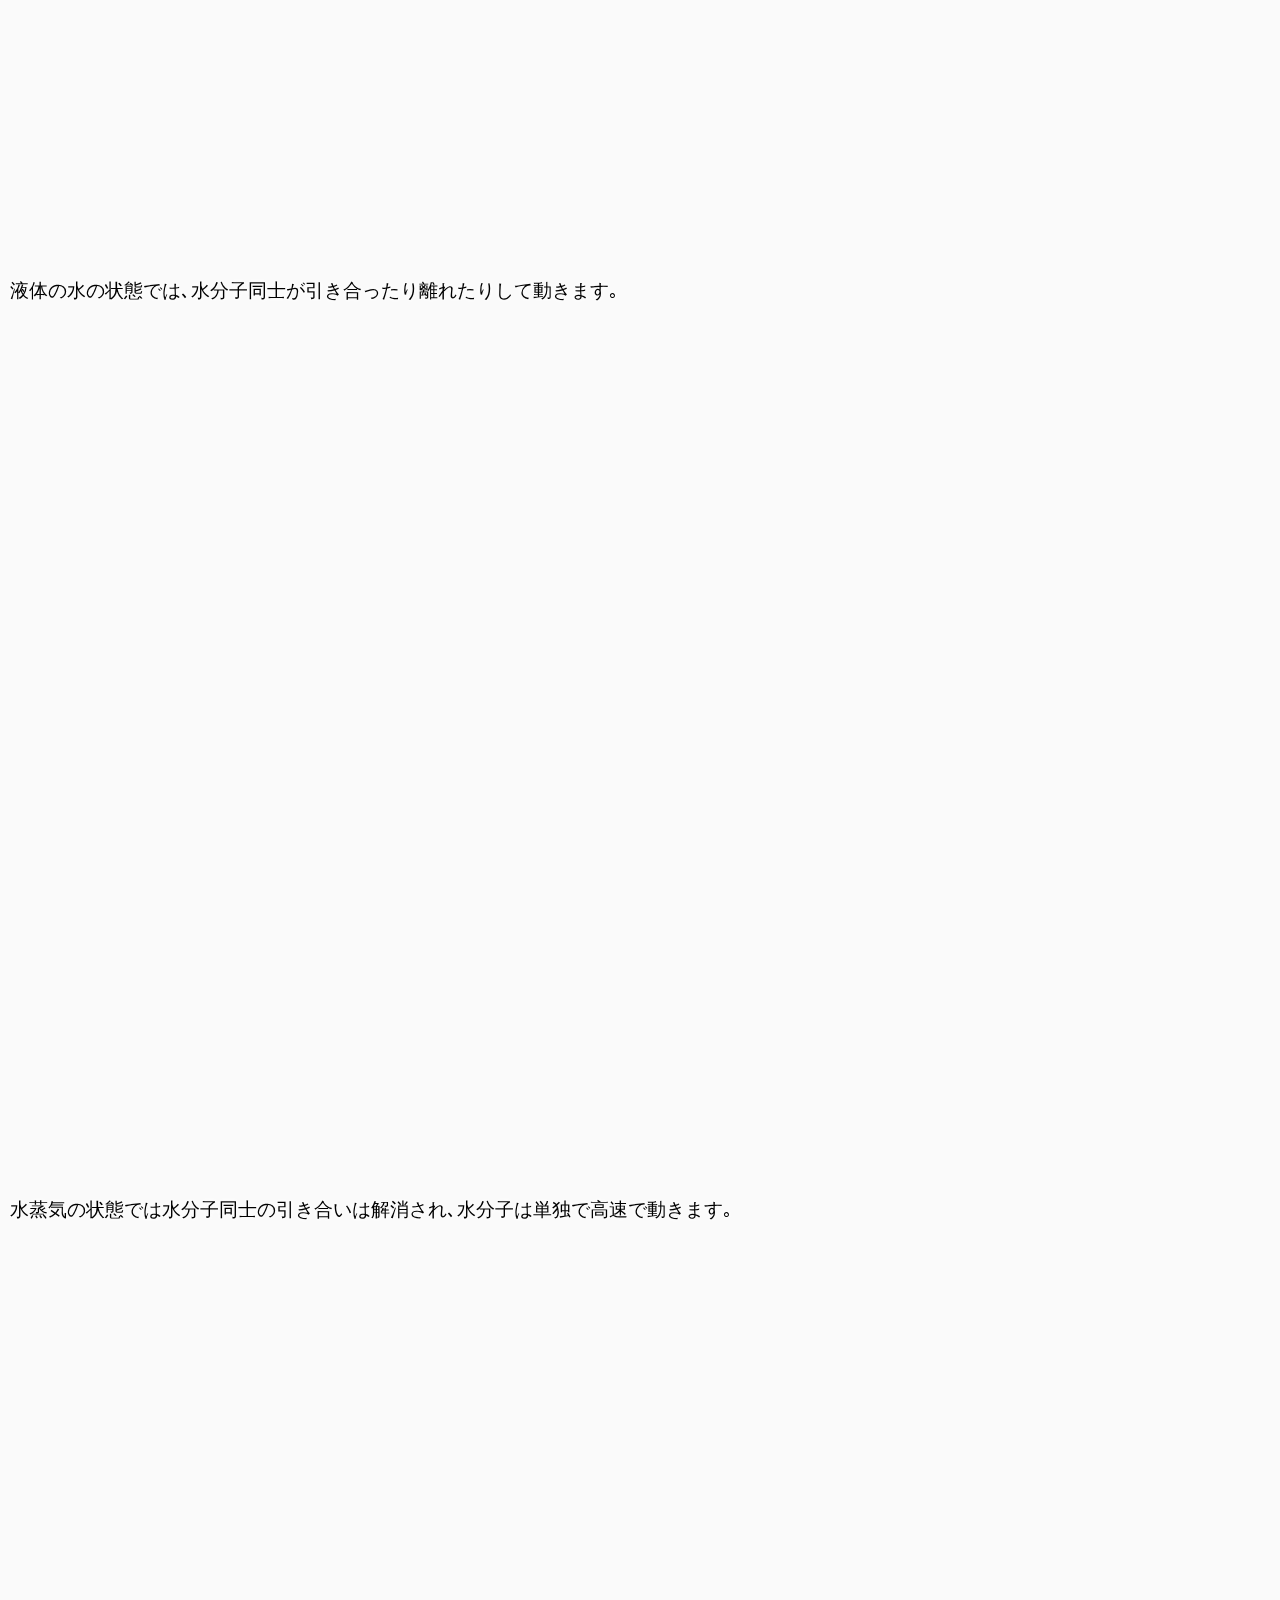
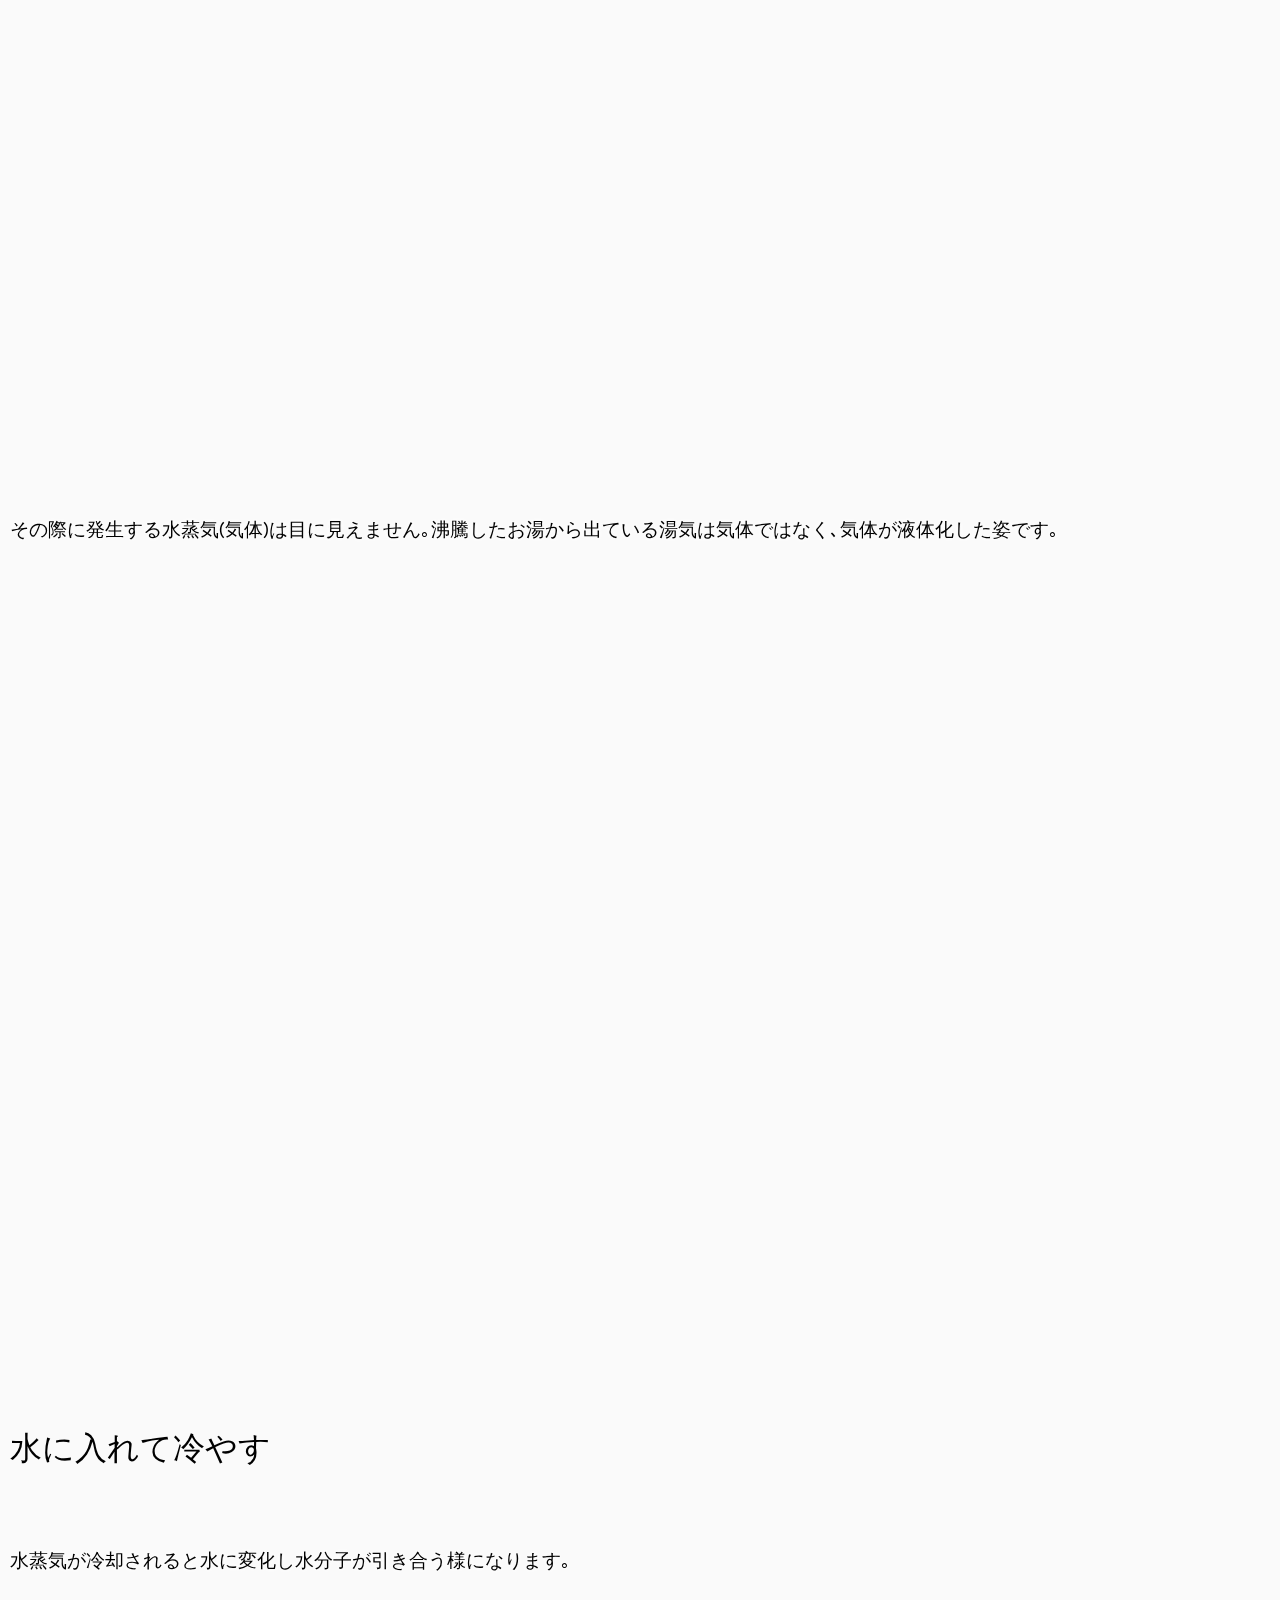
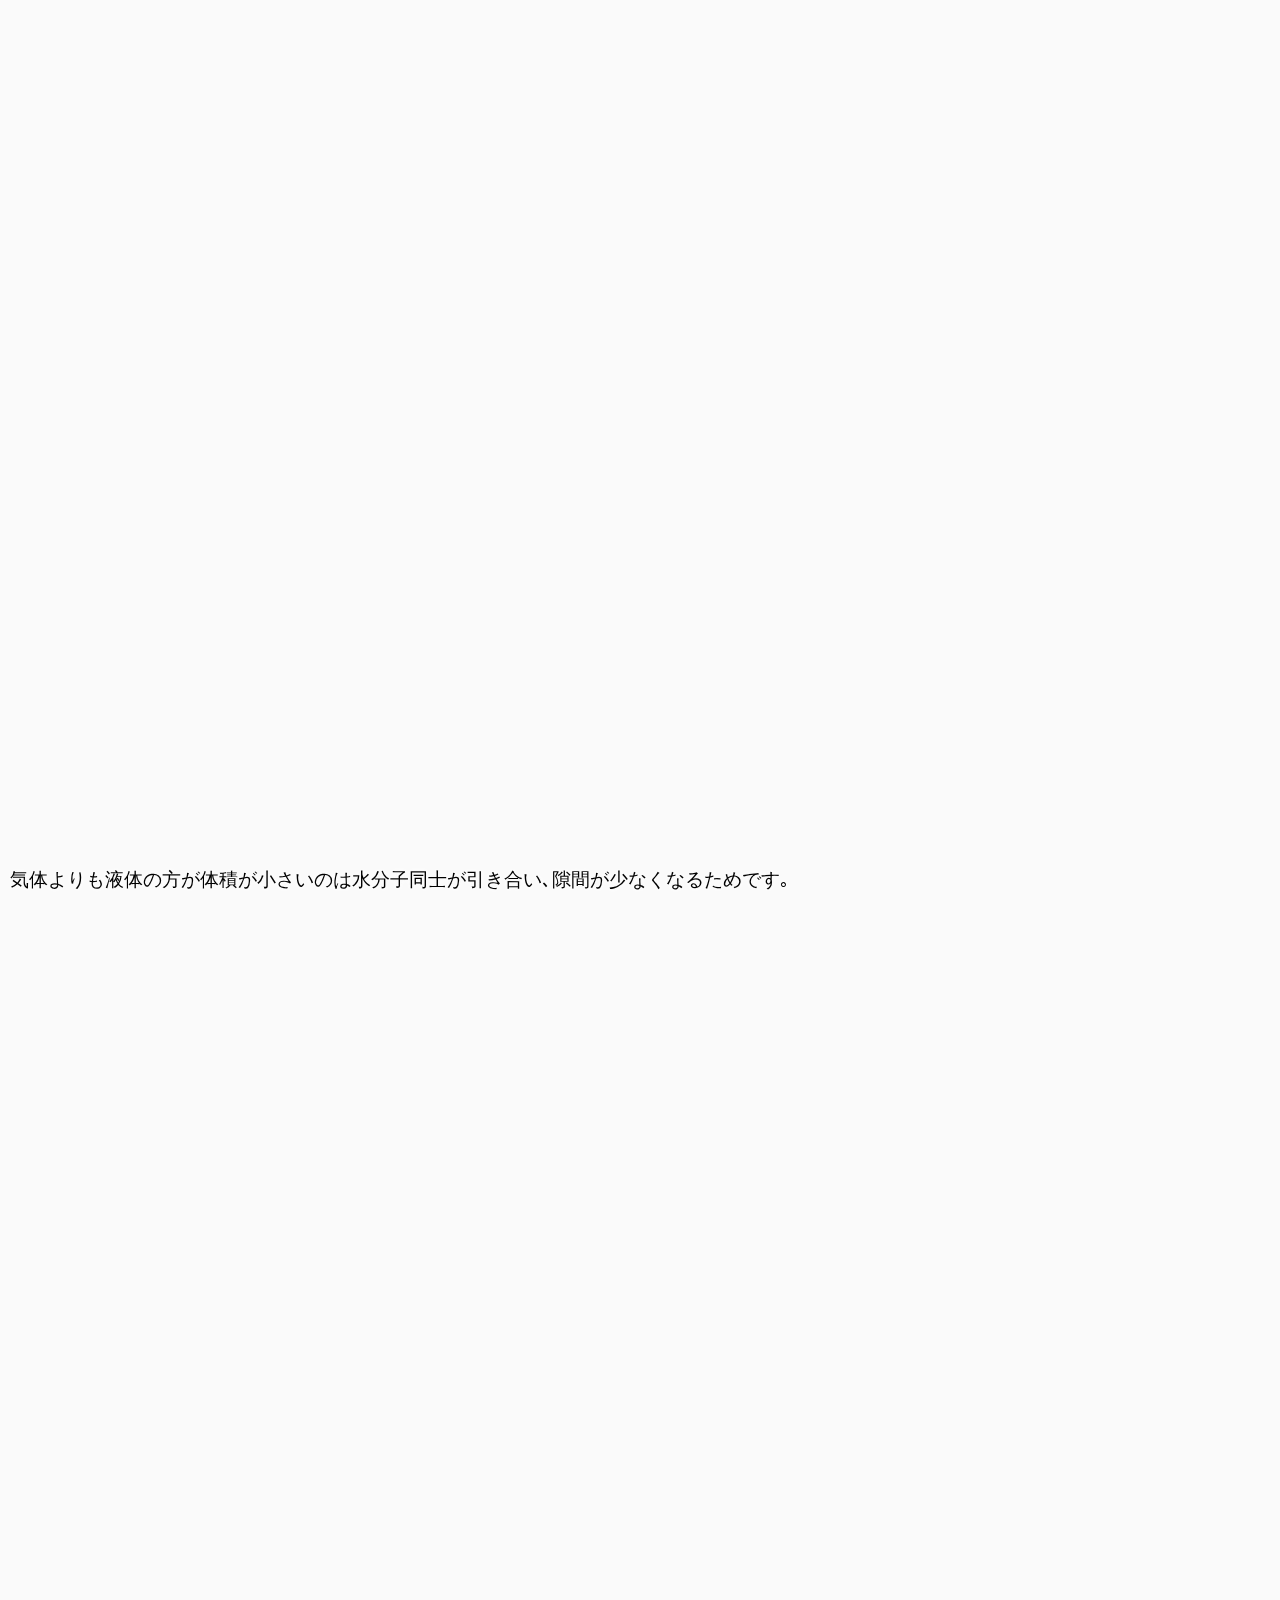
<file: report_202502/index.html>
<!DOCTYPE html>
<html lang="ja">
<head>
    <meta charset="UTF-8">
    <meta name="viewport" content="width=device-width, initial-scale=1.0">
    <title>スチール缶が潰れる仕組み | 小暮千秋</title>
    <!-- <script>
        if (window.location.protocol === "file:") {
            document.title = "Local : " + document.title;
        }
    </script> -->
    <link rel="stylesheet" href="top.css">
    <link rel="stylesheet" href="contents.css">
    <link rel="icon" href="favicon.svg" type="image/svg+xml">
    <link rel="preconnect" href="https://fonts.googleapis.com">
    <link rel="preconnect" href="https://fonts.gstatic.com" crossorigin>
    <link href="https://fonts.googleapis.com/css2?family=Outfit:wght@100..900&display=swap" rel="stylesheet">
    <!-- 総制作時間 : 約23時間 -->

    <!-- Google tag (gtag.js) -->
    <script async src="https://www.googletagmanager.com/gtag/js?id=G-H4R4HTG1GP"></script>
    <script>
    window.dataLayer = window.dataLayer || [];
    function gtag(){dataLayer.push(arguments);}
    gtag('js', new Date());

    gtag('config', 'G-H4R4HTG1GP');
    </script>

    <style>
        body{
            font-family: "Outfit", "Noto Sans JP", "SF Pro JP", "Arial", sans-serif;
            margin: 0;
            background-color: rgb(250, 250, 250);
            /* background-color: black; */
        }
        h1{
            font-weight: 325;
        }
        p{
            font-size: 1.2em;
        }
        a{
            word-wrap: break-word;
            color: black;
        }
        .addImage1 img, .canImage, .addImage2 img{
            position: fixed;
            top: 0;
            left: 0;
            height: 100vh;
            width: 100vw;
            object-fit: contain;
            user-select: none;
            pointer-events: none;
        }
        .addImage1 img, .addImage2 img:not(.lid){
            opacity: 0;
        }
    </style>
</head>
<body>
    <div class="top" id="topContent">
        <div class="topTextsBlock">
            <h1 class="topText1">スチール缶が</h1>
            <h1 class="topText2">
                潰れる仕組み<br>
            </h1>
        </div>
        <span class="addImage1"></span>
        <img class="canImage" id="canImage" src="medias/Can.svg">
        <span class="addImage2"></span>
    </div>
    <span class="contents" id="contents">
        <div>
            <h1>はじめに</h1>
            <div class="content1" id="content1">
                <p>以前､少量の水を入れたスチール缶を熱し､フタを閉めて冷水に入れると缶が潰れる､という実験を行いました｡</p>
            </div>
            <div id="content2">
                <p>その授業の中では､｢温度が上昇する事で水が水蒸気になり､粒の動きが激しくなった状態で冷却するとスチール缶内部の空気の体積が減り､</p>
            </div>
            <div id="content3">
                <p>大気の圧に耐えられなくなった｣という説明がされました｡</p>
            </div>
            <div id="content4">
                <p>この資料では､潰れるメカニズムをより詳しく調べ､まとめました｡</p>
            </div>
        </div>

        <div>
            <h1>缶を熱する</h1>
            <div id="content5">
                <p>まずスチール缶に少量の水を入れて熱すと､スチール缶内部の水は水蒸気となります｡</p>
            </div>
            <div id="content6">
                <p>水が水蒸気となる際には周りの熱を一緒に奪います｡</p>
            </div>
            <div id="content7">
                <p>暑い日に水をまく｢打ち水｣も暑さを水に奪ってもらうためです｡</p>
            </div>
        </div>

        <div>
            <h1>水蒸気で満ちる</h1>
            <div id="content8">
                <p>缶内部の熱は水により吸収され水蒸気になり､缶の中の空気が押し出されます｡</p>
            </div>
            <div id="content9">
                <p>水が水蒸気になると体積は約1700倍になり､缶はほぼ水蒸気で満たされます｡</p>
            </div>
            <div id="content10">
                <p>フタがされると､水蒸気が閉じ込められます｡</p>
            </div>
        </div>

        <div>
            <h1>缶の中の水分子の状態</h1>
            <div id="content11">
                <p>授業中での説明で使われた｢粒｣とは水を構成する水分子を指しています｡</p>
            </div>
            <div id="content12">
                <p>液体の水の状態では､水分子同士が引き合ったり離れたりして動きます｡</p>
            </div>
            <div id="content13">
                <p>水蒸気の状態では水分子同士の引き合いは解消され､水分子は単独で高速で動きます｡</p>
            </div>
            <div id="content14">
                <p>その際に発生する水蒸気(気体)は目に見えません｡沸騰したお湯から出ている湯気は気体ではなく､気体が液体化した姿です｡</p>
            </div>
        </div>
        <div>
            <h1>水に入れて冷やす</h1>
            <div id="content15">
                <p>水蒸気が冷却されると水に変化し水分子が引き合う様になります｡</p>
            </div>
            <div id="content16">
                <p>気体よりも液体の方が体積が小さいのは水分子同士が引き合い､隙間が少なくなるためです｡</p>
            </div>
            <div id="content17">
                <p>水蒸気が水になると体積は約1/1700になります｡</p>
            </div>
        </div>
        <div>
            <h1>缶が潰れる</h1>
            <div id="content18">
                <p>缶の中の気体が収縮されると缶の内部の空気の密度が低下し､内部の気圧が低下します｡</p>
            </div>
            <div id="content19">
                <p>そして缶を内側から押す力が弱まります｡</p>
            </div>
            <div id="content20">
                <p>フタが空いていれば缶に大気を取り込まれ､内側から押す力と外側を押す力が釣り合いますが､</p>
            </div>
            <div id="content21">
                <p>フタを閉めていると缶の内部に外気は取り込まれません｡</p>
            </div>
            <div id="content22">
                <p>つまり缶の内部の気圧と大気圧が不釣り合いとなり､缶は大気によって潰されます｡</p>
            </div>
            <div id="content23">
                <p>もし缶の内部の水蒸気が完全に水に戻った場合､缶の内部の気圧はほぼ0になり1気圧で押しつぶされます｡</p>
            </div>
            <div id="content24">
                <p>350mlのスチール缶(直径約65mm)なら､外側から約34kgの力がかかっています｡</p>
            </div>
        </div>
        <div>
            <h1>まとめ</h1>
            <div id="content25">
                <p>
                    授業内での表現の｢粒｣とは水分子｡<br>
                    <br>
                    水が水蒸気になる際に体積は約1700倍になる｡<br>
                    <br>
                    水蒸気より水の方が体積が小さいのは水分子が引き合い､隙間が減るため｡<br>
                    <br>
                    缶にフタがされ､缶の内部と外部で気圧が不釣り合いになり､<br>
                    <br>
                    大気が缶を押す力は350mlのスチール缶では約34kg｡
                </p>
            </div>
        </div>
        <div class="margin"></div>
        <div>
            <div id="content26">
                <p>
                    <span id="myname"></span><br>
                    <span class="mymail" id="mymail"><img src="medias/mail.svg"></span><br>
                    このWebサイトは自身で制作し公開しています｡<br>
                    <br>
                    関連リンク<br>
                    <a href="https://eye-h.co.jp/column/health/396/" target="_blank" rel="noopener noreferrer">eye-h.co.jp/column/health/396/</a><br>
                    <a href="https://www2.nhk.or.jp/school/watch/bangumi/?das_id=D0005110107_00000" target="_blank" rel="noopener noreferrer">www2.nhk.or.jp/school/watch/bangumi/?das_id=D0005110107_00000</a><br>
                    <a href="https://water.okayama.jp/soshiki/kikaku_somu/kids/seishitsu/2/208.html" target="_blank" rel="noopener noreferrer">water.okayama.jp/soshiki/kikaku_somu/kids/seishitsu/2/208.html</a><br>
                    <a href="https://tma.main.jp/science/liquid2gas.php" target="_blank" rel="noopener noreferrer">tma.main.jp/science/liquid2gas.php</a><br>
                    <a href="https://mathwords.net/suijoki" target="_blank" rel="noopener noreferrer">mathwords.net/suijoki</a><br>
                    <a href="https://www.samco.co.jp/company/primer/2018/05/vacuum2.php" target="_blank" rel="noopener noreferrer">www.samco.co.jp/company/primer/2018/05/vacuum2.php</a><br>
                    <br>
                    <img class="qrcode" src="medias/QR.png">
                </p>
            </div>
        </div>
    </span>
    <script src="animetion.js"></script>
    <script>
        const myname = document.getElementById("myname");
        const mymail = document.getElementById("mymail");
        myname.innerText = document.querySelector("title").innerText;
        myname.addEventListener("click",() =>{
            mymail.classList.add("waterAddAnimetion");
            setTimeout(() => {
                mymail.classList.remove("waterAddAnimetion");
            }, 10000);
        });
    </script>
</body>
</html>
</file>
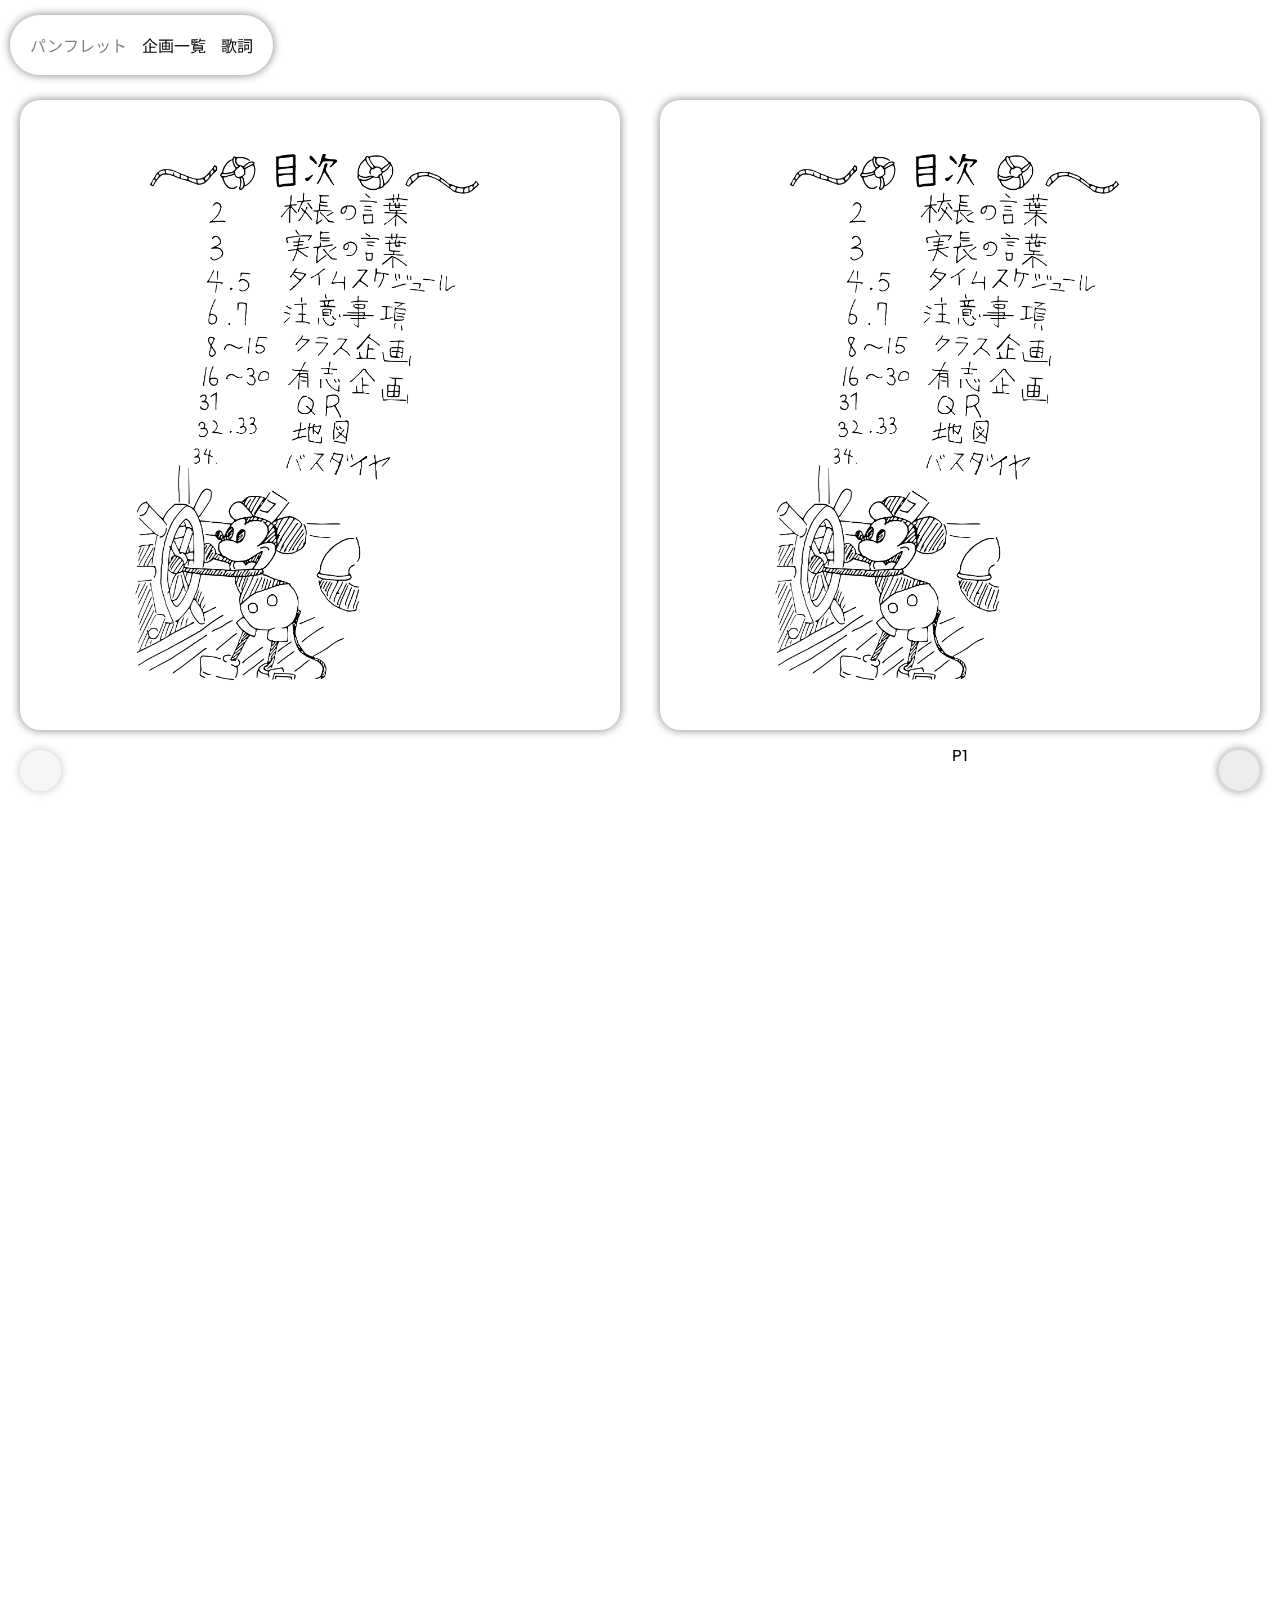
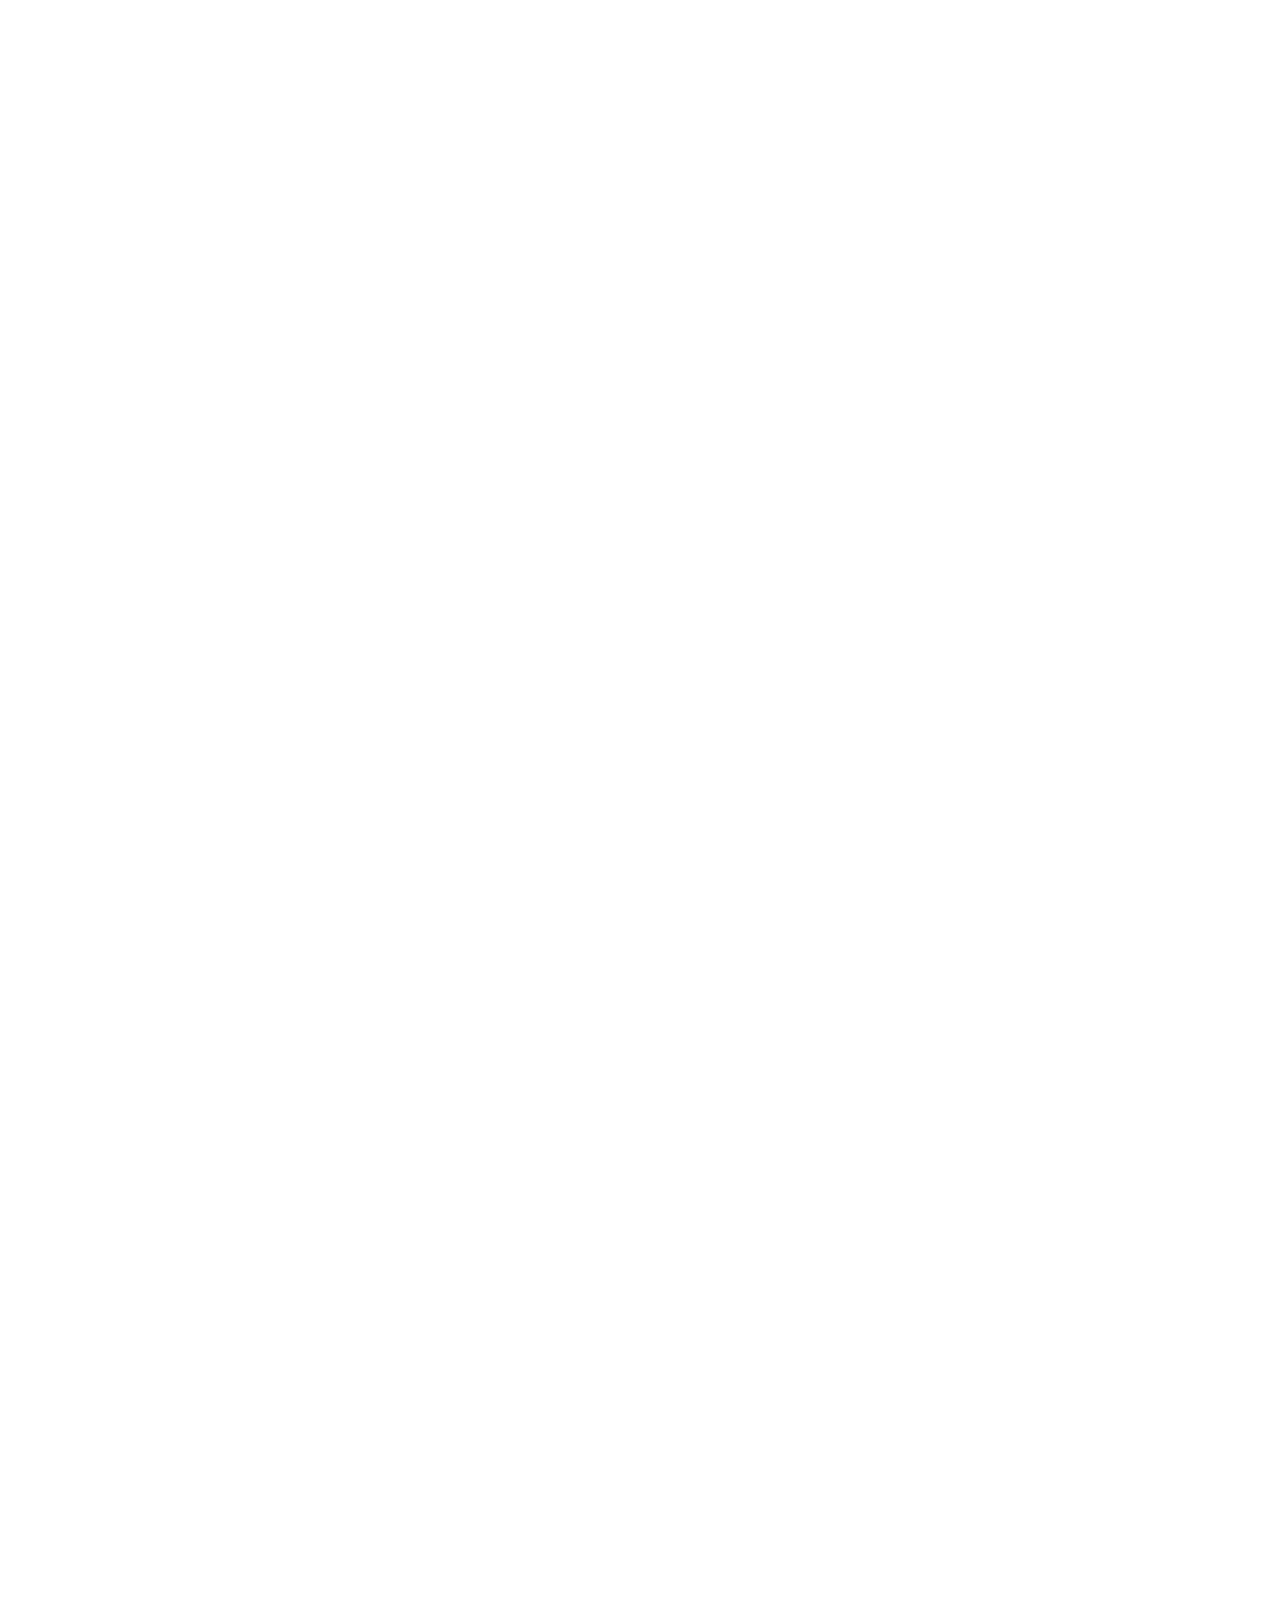
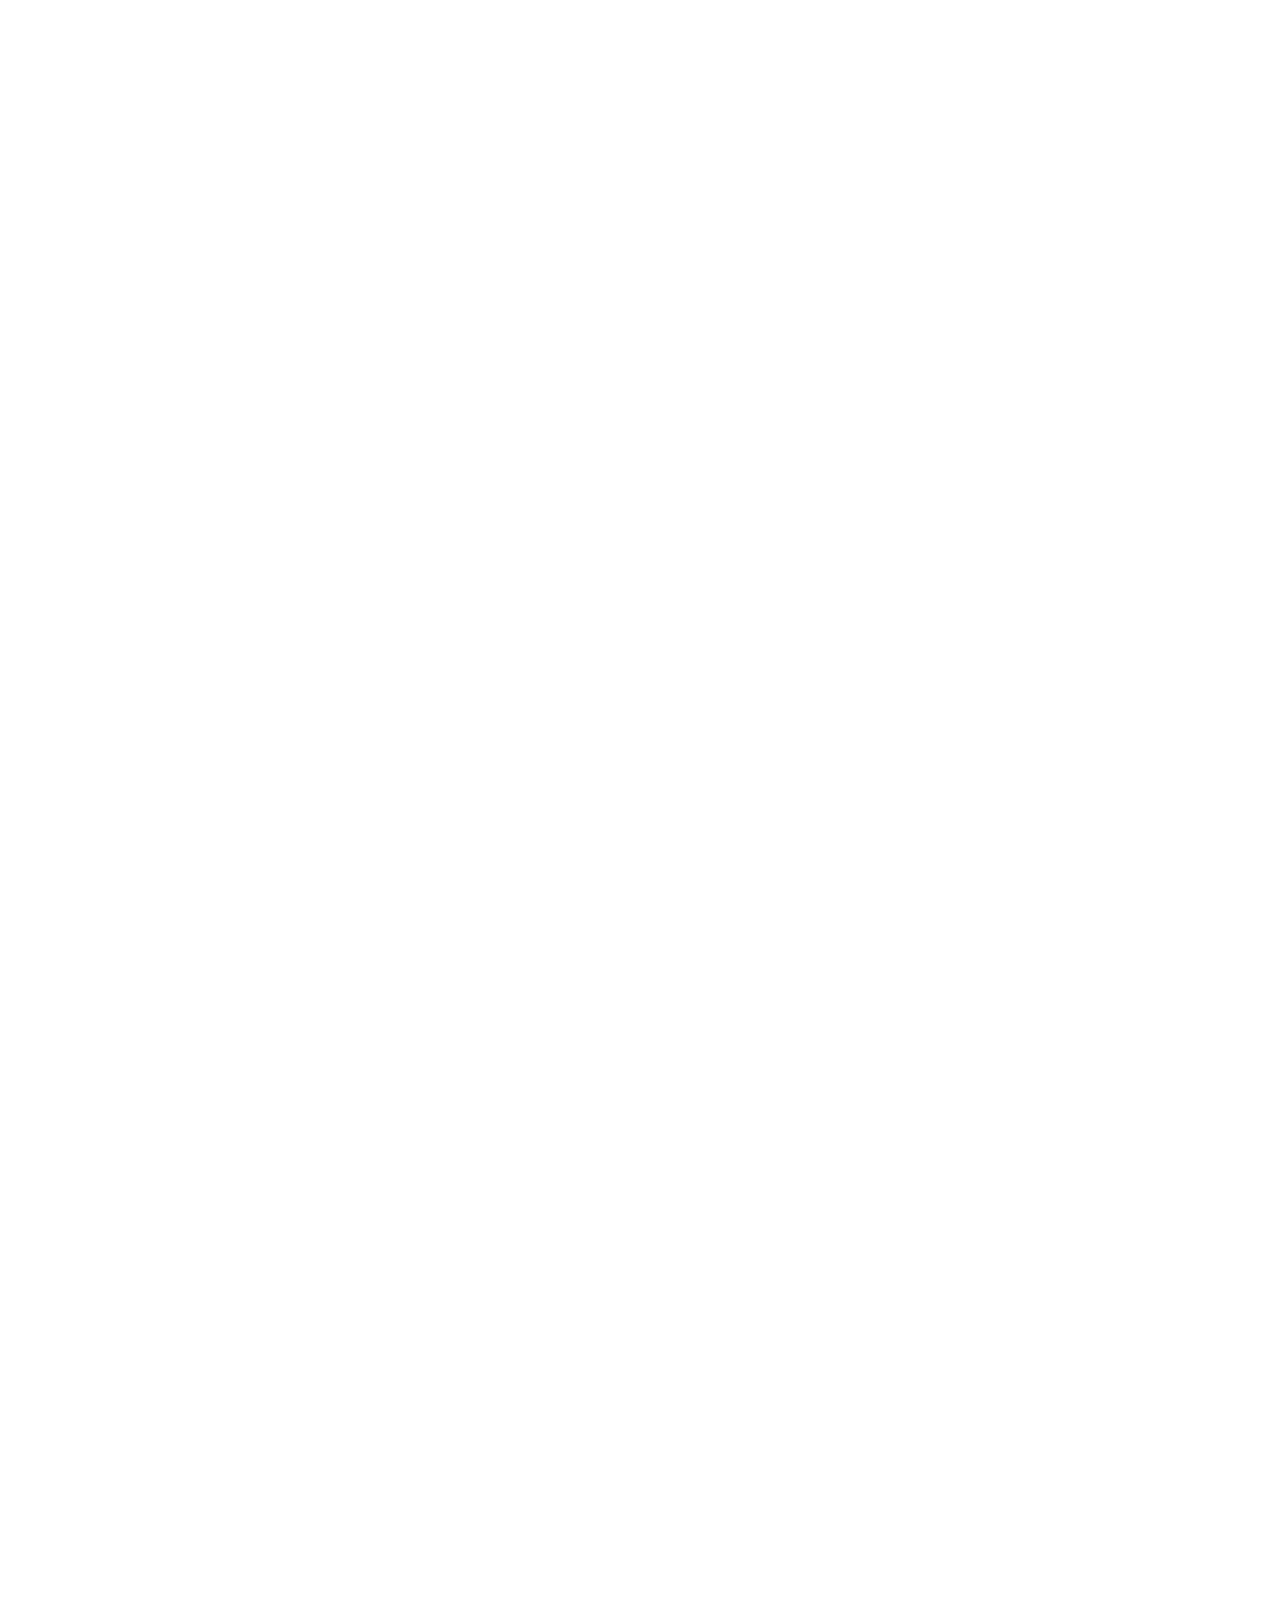
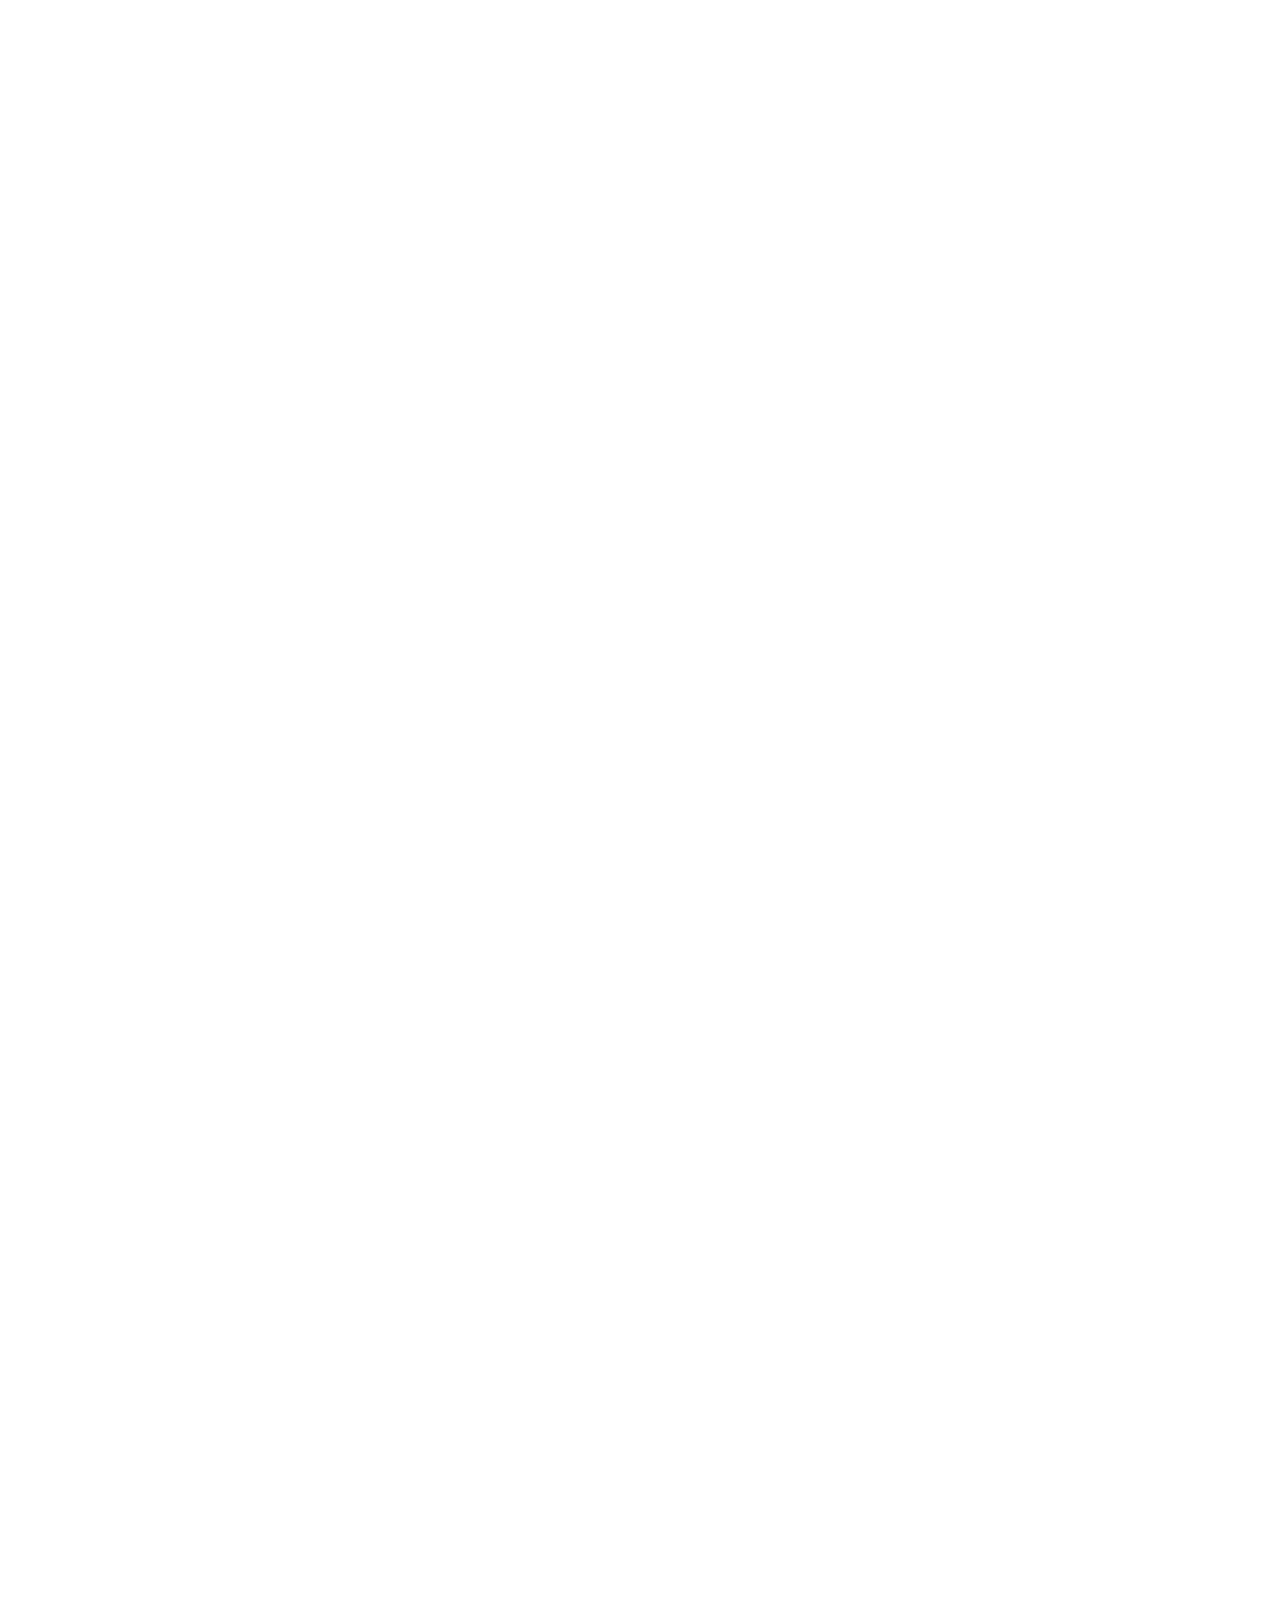
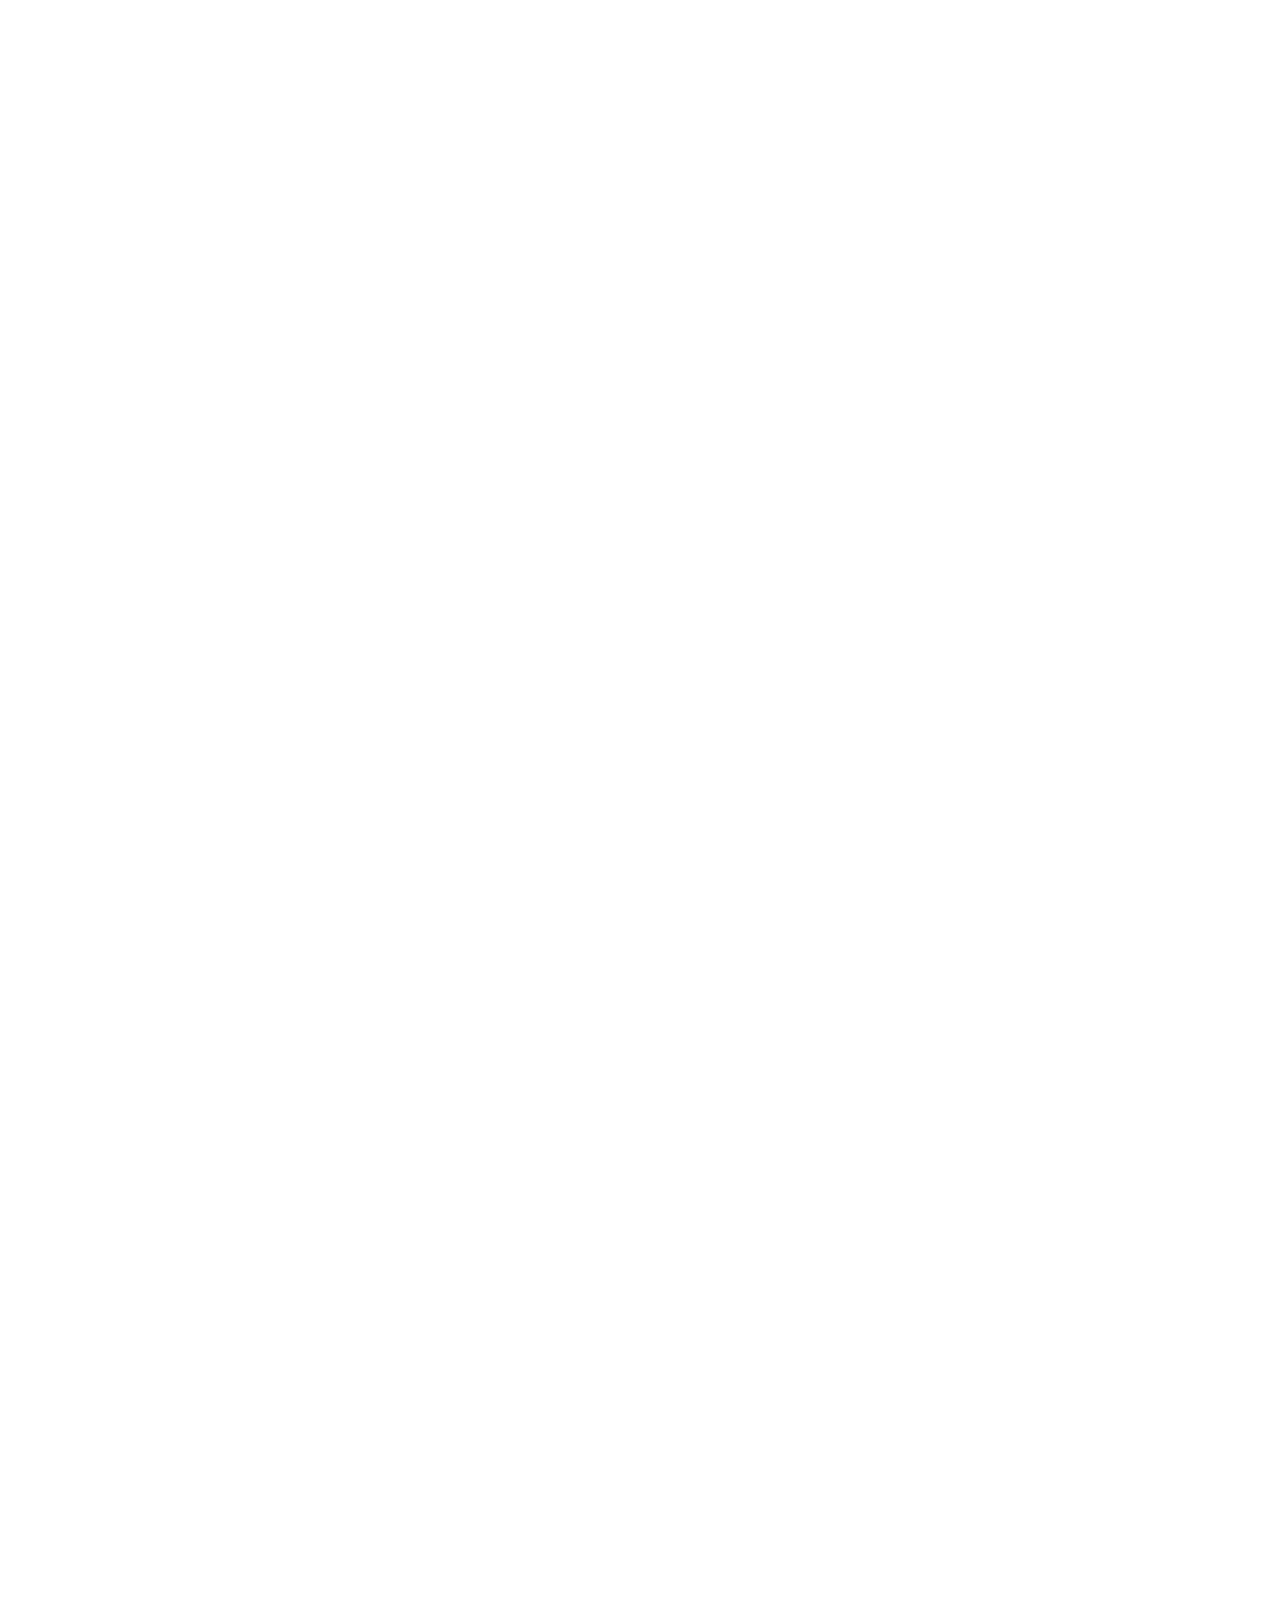
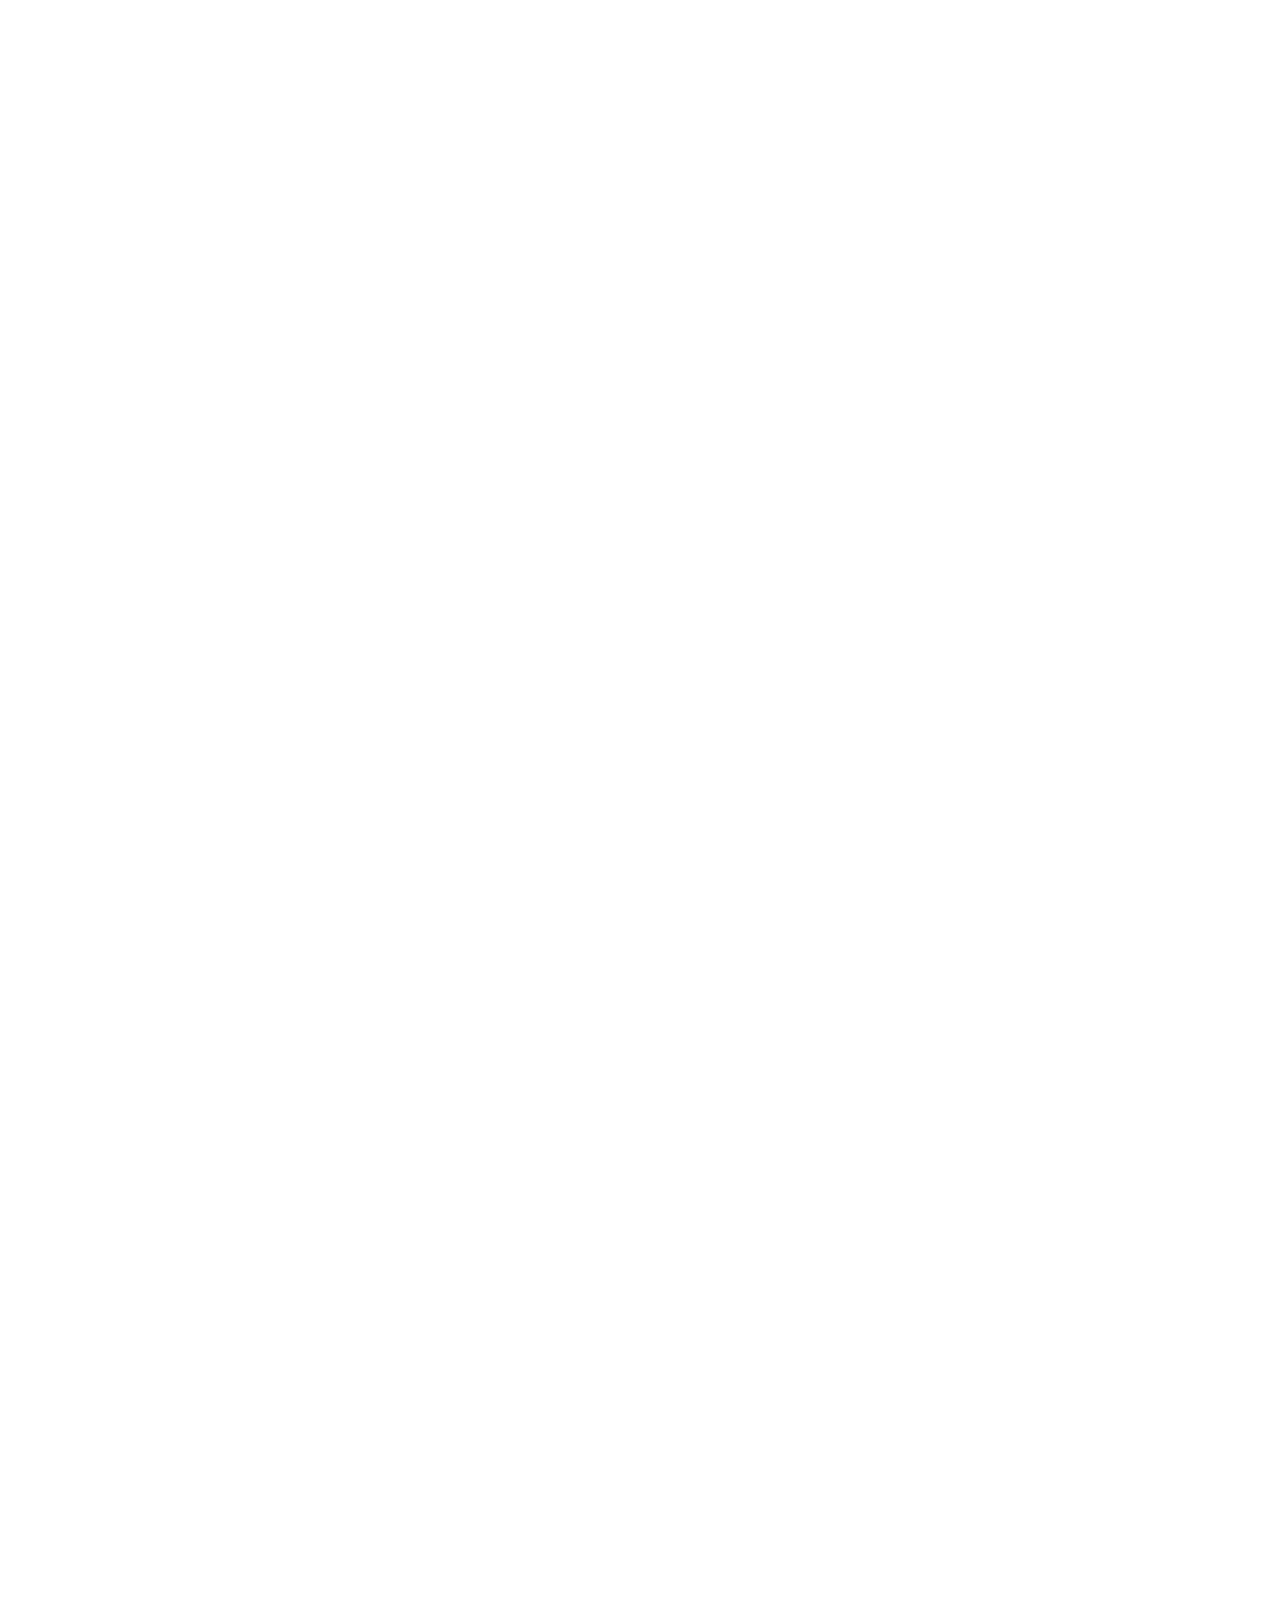
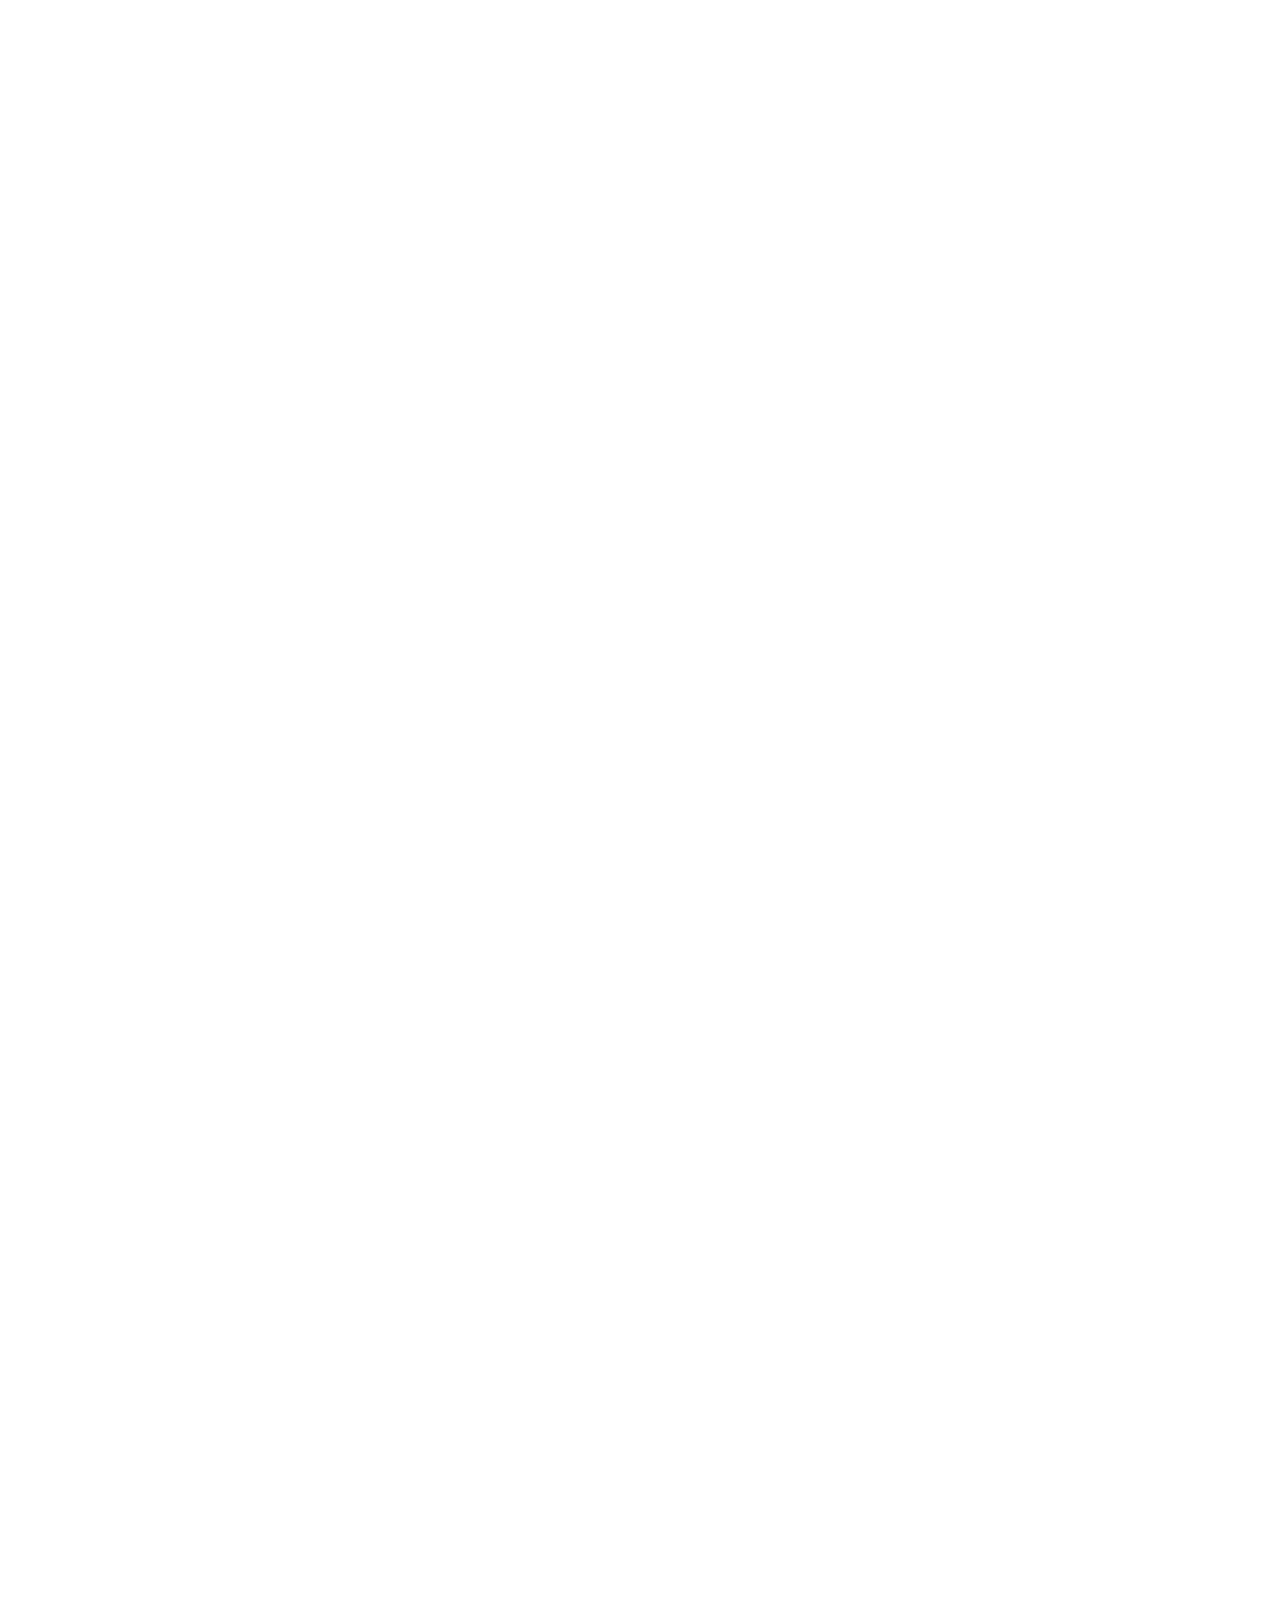
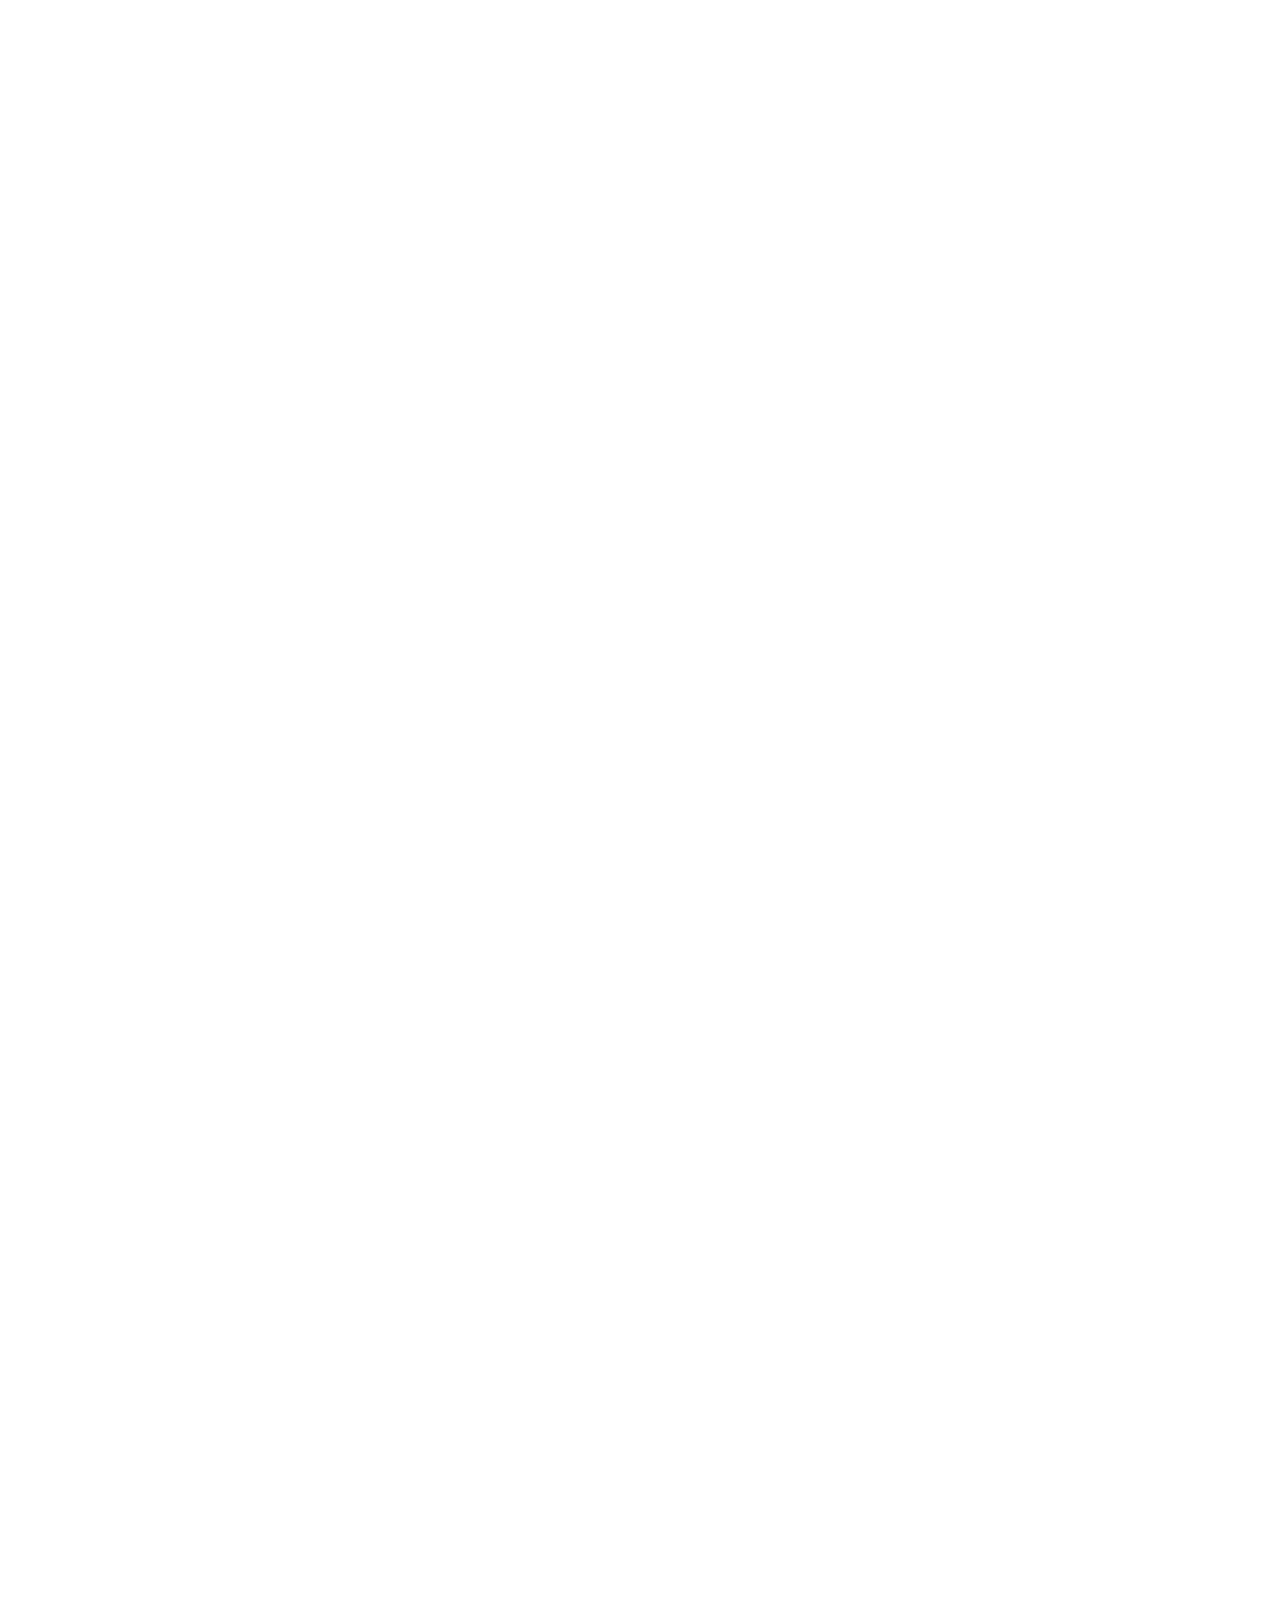
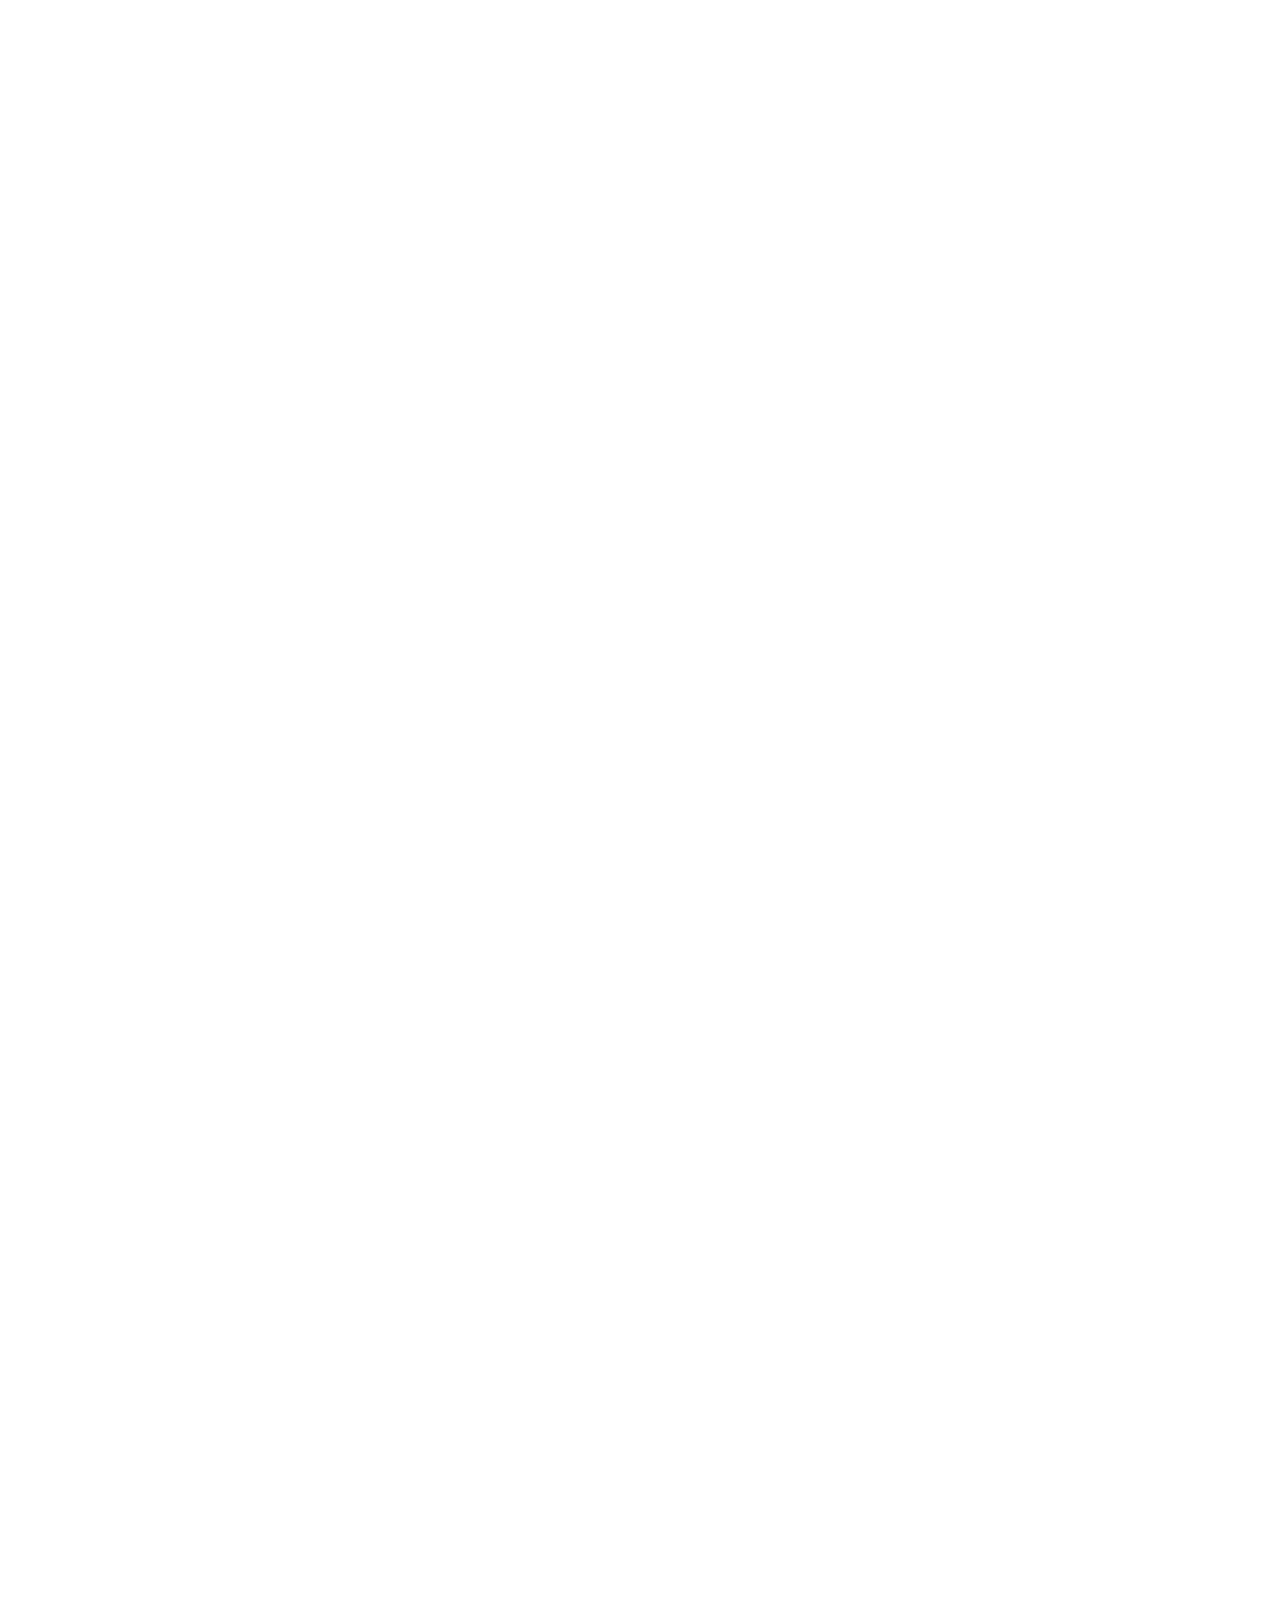
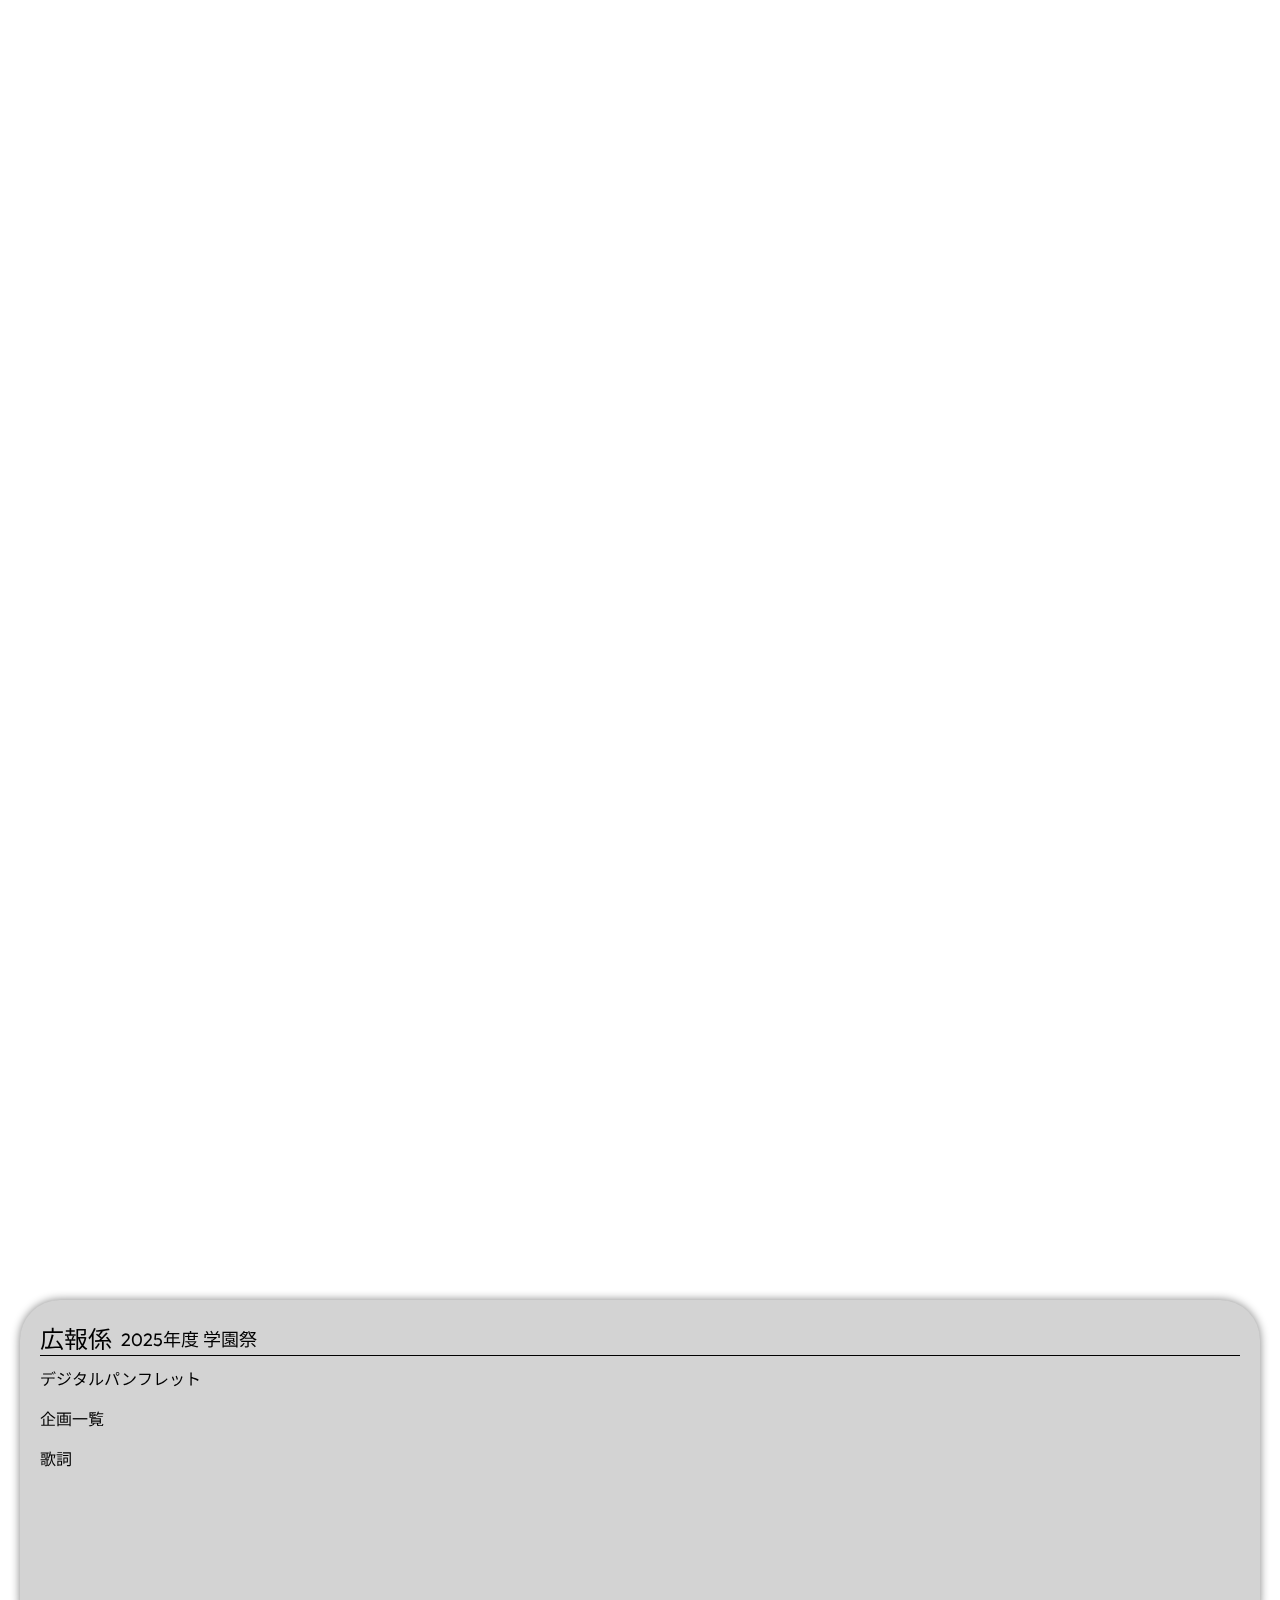
<file: schoolFes_202510/index.html>
<!DOCTYPE html>
<html>
<head>
    <meta charset="UTF-8">
</head>
<body style="opacity: 0;">
    <!-- <div class="top content fullSize snap">
        <div class="topTitle content">
            <video autoplay muted loop></video>
            <div class="videoFilter"></div>
            <svg xmlns="http://www.w3.org/2000/svg" class="anim">

                <path d="M 240.5,71.5 C 247.586,70.9684 251.253,74.3018 251.5,81.5C 251.712,84.0114 251.045,86.1781 249.5,88C 252.638,89.2444 255.972,89.911 259.5,90C 259.957,90.414 260.291,90.914 260.5,91.5C 255.868,92.3283 251.202,92.8283 246.5,93C 244.656,95.3429 242.656,97.5096 240.5,99.5C 237.853,97.4509 237.019,94.7842 238,91.5C 240.637,89.5395 243.303,87.5395 246,85.5C 249.05,79.846 247.55,77.0127 241.5,77C 238.572,78.2873 236.238,80.2873 234.5,83C 233.552,83.4828 232.552,83.6495 231.5,83.5C 232.726,78.1158 235.726,74.1158 240.5,71.5 Z"/>
                <path d="M 285.5,72.5 C 292.231,71.4476 296.731,74.1142 299,80.5C 299.517,86.692 297.517,92.0253 293,96.5C 290.958,96.1821 288.791,96.0154 286.5,96C 279.058,88.4925 278.725,80.6592 285.5,72.5 Z M 287.5,75.5 C 294.607,75.6752 297.44,79.3418 296,86.5C 294.898,88.3809 293.565,90.0475 292,91.5C 283.376,87.8273 281.876,82.494 287.5,75.5 Z"/>
                <path d="M 373.5,68.5 C 380.182,67.8251 382.682,70.8251 381,77.5C 379.471,78.7287 378.304,80.2287 377.5,82C 381.015,81.686 384.515,81.5193 388,81.5C 389.714,82.0762 390.881,83.2429 391.5,85C 383.695,86.5002 375.862,88.0002 368,89.5C 365.945,88.328 365.278,86.6614 366,84.5C 371.753,84.1553 375.586,81.322 377.5,76C 375.707,71.9484 373.373,71.9484 370.5,76C 369.5,76.6667 368.5,76.6667 367.5,76C 368.69,72.7505 370.69,70.2505 373.5,68.5 Z"/>
                <path d="M 407.5,68.5 C 409.086,69.4132 410.586,69.4132 412,68.5C 413.195,71.5279 412.695,74.5279 410.5,77.5C 410.833,77.8333 411.167,78.1667 411.5,78.5C 412.425,77.3595 413.259,77.3595 414,78.5C 415.04,68.0939 416.54,68.0939 418.5,78.5C 419.93,78.5792 421.264,78.2458 422.5,77.5C 423.5,77.8333 424.167,78.5 424.5,79.5C 422.376,80.1494 420.376,80.9827 418.5,82C 420.084,85.7327 419.25,88.8994 416,91.5C 415.5,91 415,90.5 414.5,90C 415.444,87.2809 415.777,84.4475 415.5,81.5C 411.167,81.5 406.833,81.5 402.5,81.5C 403.139,79.2396 404.306,77.2396 406,75.5C 406.44,73.1341 406.94,70.8008 407.5,68.5 Z"/>
                
                
                <path d="M 91.5,112.5 C 94.6492,112.211 97.6492,112.711 100.5,114C 103.699,117.696 106.699,121.53 109.5,125.5C 110.478,125.023 111.311,124.357 112,123.5C 113.518,125.614 113.851,127.947 113,130.5C 112.04,132.98 111.207,135.48 110.5,138C 106.125,138.653 102.292,137.487 99,134.5C 96.9295,128.598 93.9295,123.265 90,118.5C 89.2516,116.16 89.7516,114.16 91.5,112.5 Z"/>
                <path d="M 123.5,108.5 C 133.26,107.379 139.926,111.379 143.5,120.5C 143.291,121.086 142.957,121.586 142.5,122C 145.686,126.69 144.686,128.857 139.5,128.5C 131.309,124.116 125.975,117.45 123.5,108.5 Z"/>
                <path d="M 174.5,93.5 C 180.907,93.0151 184.573,95.8484 185.5,102C 181.738,112.167 176.405,121.333 169.5,129.5C 170.242,130.287 171.075,130.953 172,131.5C 176.134,130.804 180.3,130.137 184.5,129.5C 185.962,130.471 187.295,130.138 188.5,128.5C 196.013,128.44 201.847,131.773 206,138.5C 206.89,142.133 206.057,145.3 203.5,148C 202.451,148.492 201.451,148.326 200.5,147.5C 198.973,149.193 197.64,151.027 196.5,153C 190.934,155.9 185.934,159.567 181.5,164C 178.387,165.779 175.054,166.945 171.5,167.5C 170,167.547 169,166.881 168.5,165.5C 175.262,160.903 180.428,154.903 184,147.5C 186.5,145 189,142.5 191.5,140C 190.5,139 189.5,138 188.5,137C 158.663,134.34 130.163,138.507 103,149.5C 100.65,148.496 98.3163,147.496 96,146.5C 94.9656,156.27 91.9656,165.27 87,173.5C 82.4795,171.972 79.9795,168.805 79.5,164C 82.0325,162.464 83.8658,160.298 85,157.5C 85.6309,154.607 86.4642,151.774 87.5,149C 87.4087,145.804 87.4087,142.637 87.5,139.5C 91.7053,140.735 95.872,142.069 100,143.5C 105.656,141.291 111.49,139.457 117.5,138C 132.018,135.079 146.351,132.746 160.5,131C 161.833,129.667 163.167,128.333 164.5,127C 164.167,126.667 163.833,126.333 163.5,126C 166.24,120.679 169.073,115.512 172,110.5C 174.429,105.25 173.929,100.416 170.5,96C 171.858,95.0656 173.192,94.2323 174.5,93.5 Z"/>
                <path d="M 151.5,167.5 C 149.31,168.802 147.31,170.469 145.5,172.5C 144.614,173.325 144.281,174.325 144.5,175.5C 149.085,176.242 152.418,178.742 154.5,183C 158.762,183.248 162.929,182.748 167,181.5C 172.136,181.527 177.303,181.527 182.5,181.5C 187.326,183.746 191.992,186.246 196.5,189C 198.037,190.11 198.703,191.61 198.5,193.5C 197.448,193.351 196.448,193.517 195.5,194C 196.654,194.914 196.487,195.747 195,196.5C 192.219,196.131 189.552,196.131 187,196.5C 183.502,196.203 180.502,194.87 178,192.5C 177.586,192.957 177.086,193.291 176.5,193.5C 174.885,192.846 173.218,192.346 171.5,192C 166.216,191.718 161.05,191.551 156,191.5C 156.003,193.856 156.503,196.189 157.5,198.5C 157.469,203.32 157.469,208.154 157.5,213C 157.148,220.854 154.814,228.354 150.5,235.5C 148.5,236.833 146.5,236.833 144.5,235.5C 139.5,230.167 134.5,224.833 129.5,219.5C 129.667,219.167 129.833,218.833 130,218.5C 134.66,220.886 139.494,222.553 144.5,223.5C 147.633,213.783 149.3,203.783 149.5,193.5C 144.889,193.659 140.389,194.325 136,195.5C 135.586,195.043 135.086,194.709 134.5,194.5C 133.41,195.727 132.076,196.56 130.5,197C 124.392,198.32 118.392,199.82 112.5,201.5C 106.845,201.355 102.511,198.855 99.5,194C 100,193.5 100.5,193 101,192.5C 105.365,193.262 109.698,193.596 114,193.5C 117.361,190.737 121.195,188.903 125.5,188C 132.673,186.135 139.673,184.635 146.5,183.5C 143.949,180.544 140.949,178.044 137.5,176C 136.941,175.275 136.608,174.442 136.5,173.5C 138.388,171.619 140.221,169.619 142,167.5C 144.158,163.008 142.991,162.341 138.5,165.5C 136.941,164.926 135.441,164.26 134,163.5C 128.597,166.323 123.597,165.657 119,161.5C 118.338,159.187 117.838,156.854 117.5,154.5C 120.741,155.879 123.907,157.545 127,159.5C 136.106,156.366 145.272,153.366 154.5,150.5C 158.914,150.42 161.081,152.42 161,156.5C 157.572,160.084 154.405,163.75 151.5,167.5 Z"/>

                <path d="M 376.5,89.5 C 387.582,90.8559 394.582,97.1892 397.5,108.5C 395.135,111.23 394.468,114.23 395.5,117.5C 394.397,117.998 393.397,118.331 392.5,118.5C 394.461,119.848 394.628,121.181 393,122.5C 392.833,124.667 392.667,126.833 392.5,129C 393.506,135.029 393.506,141.029 392.5,147C 393.394,148.396 394.061,149.896 394.5,151.5C 392.455,156.926 392.455,162.259 394.5,167.5C 391.84,174.195 391.84,180.862 394.5,187.5C 393.82,195.447 393.82,203.28 394.5,211C 395.167,212 395.833,213 396.5,214C 395.859,218.452 395.192,222.952 394.5,227.5C 391.232,228.995 387.898,228.495 384.5,226C 382.996,224.509 382.163,222.676 382,220.5C 380.933,219.809 379.766,219.309 378.5,219C 369.531,217.982 360.865,217.482 352.5,217.5C 347.587,217.583 342.754,218.249 338,219.5C 334.524,219.35 331.024,219.017 327.5,218.5C 320.272,219.568 312.938,220.902 305.5,222.5C 304.228,222.43 303.062,222.097 302,221.5C 299.034,223.097 295.867,224.43 292.5,225.5C 291.033,225.277 289.533,224.944 288,224.5C 286.846,228.503 284.512,231.503 281,233.5C 278.588,231.901 276.088,230.568 273.5,229.5C 274.833,207.518 275.833,185.518 276.5,163.5C 274.742,145.177 273.242,126.844 272,108.5C 263.62,100.093 265.12,96.9264 276.5,99C 279.226,101.03 282.226,102.53 285.5,103.5C 298.751,98.9163 312.251,95.2496 326,92.5C 326.414,92.9574 326.914,93.2907 327.5,93.5C 337.453,92.6908 347.453,92.1908 357.5,92C 360.426,91.7822 363.26,91.2822 366,90.5C 366.414,90.9574 366.914,91.2907 367.5,91.5C 370.64,90.9106 373.64,90.2439 376.5,89.5 Z M 353.5,97.5 C 360.574,97.1976 367.907,97.6976 375.5,99C 378.135,100.961 379.969,103.461 381,106.5C 380.462,117.062 380.629,127.562 381.5,138C 379.023,146.81 379.023,155.643 381.5,164.5C 380.323,179.82 380.323,195.153 381.5,210.5C 378.572,210.852 375.738,211.518 373,212.5C 372.586,212.043 372.086,211.709 371.5,211.5C 360.406,212.487 349.406,213.154 338.5,213.5C 337.52,203.336 337.52,193.336 338.5,183.5C 346.18,187.003 353.18,191.503 359.5,197C 361.218,197.346 362.885,197.846 364.5,198.5C 367.202,197.478 369.869,196.478 372.5,195.5C 372.649,194.448 372.483,193.448 372,192.5C 367.56,186.304 361.727,183.47 354.5,184C 352.998,183.417 351.665,182.584 350.5,181.5C 354.384,179.79 357.884,177.457 361,174.5C 361.667,172.5 361.667,170.5 361,168.5C 358.815,167.072 356.815,165.405 355,163.5C 353.372,164.819 353.539,166.152 355.5,167.5C 353.838,175.354 349.171,179.187 341.5,179C 335.262,177.171 334.929,174.504 340.5,171C 342.11,169.505 343.776,169.339 345.5,170.5C 349.938,168.564 350.272,166.397 346.5,164C 350.508,160.811 352.508,156.645 352.5,151.5C 349.882,151.221 347.382,150.554 345,149.5C 339.323,151.88 333.49,153.88 327.5,155.5C 325.742,154.872 324.242,153.872 323,152.5C 321.759,154.421 320.259,154.754 318.5,153.5C 320.428,151.422 322.595,150.755 325,151.5C 328.338,148.667 332.005,148 336,149.5C 338.192,147.765 340.692,146.598 343.5,146C 347.421,145.797 351.255,145.297 355,144.5C 358.75,145.982 362.583,146.816 366.5,147C 367.097,145.372 366.763,143.705 365.5,142C 363.361,140.596 361.028,139.763 358.5,139.5C 355.854,140.214 353.354,140.214 351,139.5C 348.306,140.783 345.64,141.116 343,140.5C 341.441,141.029 339.941,141.696 338.5,142.5C 337.209,138.955 337.209,135.455 338.5,132C 344.099,129.068 350.099,127.902 356.5,128.5C 356.649,127.448 356.483,126.448 356,125.5C 352.664,122.125 348.998,121.792 345,124.5C 342.973,124.014 340.807,124.014 338.5,124.5C 338.543,121.413 338.71,118.413 339,115.5C 336.179,112.184 332.679,109.851 328.5,108.5C 327.833,108.833 327.167,109.167 326.5,109.5C 331.009,114.63 332.676,120.63 331.5,127.5C 328.171,127.998 325.005,128.998 322,130.5C 319.281,129.556 316.448,129.223 313.5,129.5C 313.351,130.552 313.517,131.552 314,132.5C 315.705,134.977 317.705,136.311 320,136.5C 323.629,136.05 327.462,135.384 331.5,134.5C 331.5,137.5 331.5,140.5 331.5,143.5C 325.478,144.175 319.811,146.008 314.5,149C 309.516,150.315 304.516,150.815 299.5,150.5C 304.669,154.205 310.336,155.872 316.5,155.5C 321.343,159.878 322.843,165.212 321,171.5C 323.268,173.768 325.101,175.601 326.5,177C 321.959,183.55 316.626,189.55 310.5,195C 306.845,197.516 303.178,199.183 299.5,200C 300.43,200.991 301.596,201.491 303,201.5C 313.837,198.184 323.003,192.184 330.5,183.5C 330.833,185.5 331.167,187.5 331.5,189.5C 330.878,197.826 330.378,206.159 330,214.5C 329.586,214.043 329.086,213.709 328.5,213.5C 315.893,215.277 303.226,216.944 290.5,218.5C 287.333,218.916 284.999,217.75 283.5,215C 283.957,214.586 284.291,214.086 284.5,213.5C 283.625,201.042 282.958,188.542 282.5,176C 283.004,159.035 283.004,142.202 282.5,125.5C 282.667,123.833 282.833,122.167 283,120.5C 287.056,118.311 287.556,115.311 284.5,111.5C 293.233,107.914 302.233,104.747 311.5,102C 325.542,99.4469 339.542,97.9469 353.5,97.5 Z M 342.5,155.5 C 343.376,155.369 344.043,155.702 344.5,156.5C 340.53,162.654 334.863,165.987 327.5,166.5C 327.261,164.533 327.594,162.699 328.5,161C 333.159,158.842 337.825,157.009 342.5,155.5 Z"/>

                <path d="M 475.5,92.5 C 479.988,93.9856 483.988,96.3189 487.5,99.5C 492.997,98.453 498.497,97.453 504,96.5C 506.722,97.4441 509.222,98.7775 511.5,100.5C 510.787,102.776 510.287,105.109 510,107.5C 506.942,109.957 504.608,112.957 503,116.5C 498.819,127.552 494.486,138.552 490,149.5C 484.69,159.148 478.19,167.815 470.5,175.5C 466.741,178.375 462.741,180.708 458.5,182.5C 457.5,182.167 456.5,181.833 455.5,181.5C 459.619,179.686 463.119,177.019 466,173.5C 471.778,166.529 476.612,158.862 480.5,150.5C 477.846,147.681 476.346,144.348 476,140.5C 467.615,136.462 468.448,134.628 478.5,135C 480.969,137.441 482.802,140.274 484,143.5C 485.322,140.363 486.488,137.196 487.5,134C 482.75,132.083 479.083,128.916 476.5,124.5C 478.044,122.554 480.044,122.054 482.5,123C 485.601,123.942 487.934,125.776 489.5,128.5C 492.546,121.194 495.879,114.028 499.5,107C 498.584,106.626 497.75,106.126 497,105.5C 495.204,106.767 493.371,106.767 491.5,105.5C 490.203,107.367 488.703,107.7 487,106.5C 485.5,107 484,107.5 482.5,108C 476.809,119.214 470.976,130.381 465,141.5C 461.957,145.462 458.124,147.128 453.5,146.5C 459.562,139.4 464.395,131.4 468,122.5C 469.601,116.363 471.601,110.363 474,104.5C 472.986,100.302 473.486,96.3024 475.5,92.5 Z"/>
                <path d="M 533.5,126.5 C 533.56,127.043 533.893,127.376 534.5,127.5C 539.954,121.249 543.788,114.249 546,106.5C 538.725,109.523 531.225,111.856 523.5,113.5C 520.915,112.246 518.248,111.079 515.5,110C 514.707,108.915 514.04,107.748 513.5,106.5C 518.274,105.451 523.274,105.284 528.5,106C 535.316,105.094 541.649,102.927 547.5,99.5C 550.034,100.776 552.534,101.11 555,100.5C 555.849,103.255 556.516,105.921 557,108.5C 552.273,116.562 546.773,124.062 540.5,131C 544.734,134.886 549.067,137.886 553.5,140C 553.043,140.414 552.709,140.914 552.5,141.5C 556.642,143.809 559.976,146.976 562.5,151C 568.464,154.328 574.464,157.661 580.5,161C 581.337,162.011 581.67,163.178 581.5,164.5C 576.53,163.267 571.697,161.6 567,159.5C 566.586,159.957 566.086,160.291 565.5,160.5C 560.754,157.795 555.754,155.628 550.5,154C 546.661,151.51 542.995,148.843 539.5,146C 538.277,143.056 536.444,140.556 534,138.5C 526.37,148.644 516.37,154.978 504,157.5C 502.184,156.671 500.351,155.837 498.5,155C 501.833,154.333 505.167,153.667 508.5,153C 516.579,148.256 523.412,142.09 529,134.5C 529.781,133.056 529.614,131.723 528.5,130.5C 525.99,128.489 523.657,126.322 521.5,124C 518.48,122.3 515.48,120.634 512.5,119C 513,118.5 513.5,118 514,117.5C 521.221,119.915 527.721,122.915 533.5,126.5 Z"/>                
                <path d="M 531.5,157.5 C 534.797,159.133 536.464,161.8 536.5,165.5C 532.684,166.401 529.017,167.901 525.5,170C 523.866,170.494 522.199,170.66 520.5,170.5C 520.657,169.127 520.49,167.793 520,166.5C 515.328,168.209 510.495,169.376 505.5,170C 504.421,170.956 503.255,171.789 502,172.5C 498.784,171.538 495.618,170.372 492.5,169C 491.643,168.311 490.977,167.478 490.5,166.5C 500.599,165.642 510.599,164.142 520.5,162C 522.676,161.837 524.509,161.004 526,159.5C 528.298,160.446 530.132,159.779 531.5,157.5 Z"/>
                <path d="M 551.5,171.5 C 555.029,172.367 558.362,173.7 561.5,175.5C 563.089,179.329 562.089,182.329 558.5,184.5C 553.036,183.679 547.37,182.679 541.5,181.5C 537.336,182.669 533.169,182.669 529,181.5C 527.352,182.717 525.519,183.55 523.5,184C 524.578,184.674 525.245,185.674 525.5,187C 524.621,191.733 523.621,196.4 522.5,201C 526.667,210.186 525.833,218.686 520,226.5C 517.845,227.683 515.845,227.35 514,225.5C 511.297,221.63 508.797,217.63 506.5,213.5C 506.667,212.833 506.833,212.167 507,211.5C 513.87,217.652 517.37,215.985 517.5,206.5C 517.534,199.89 517.201,193.224 516.5,186.5C 514.727,185.913 512.894,185.58 511,185.5C 505.851,186.412 500.684,187.245 495.5,188C 489.498,190.778 483.331,192.944 477,194.5C 472.015,194.247 468.515,191.913 466.5,187.5C 466.833,186.833 467.167,186.167 467.5,185.5C 470.833,186.167 474.167,186.833 477.5,187.5C 488.222,181.975 499.389,178.641 511,177.5C 516.01,176.081 521.343,174.747 527,173.5C 528.268,173.616 529.602,173.949 531,174.5C 537.755,173.746 544.588,172.746 551.5,171.5 Z"/>
                <path d="M 491.5,191.5 C 493.417,192.909 495.25,194.576 497,196.5C 497.635,198.635 497.301,200.635 496,202.5C 491.167,206.667 486.333,210.833 481.5,215C 477.363,217.392 473.03,217.892 468.5,216.5C 476.648,212.523 483.815,207.19 490,200.5C 491.289,197.649 491.789,194.649 491.5,191.5 Z"/>
                <path d="M 534.5,192.5 C 534.735,191.903 535.235,191.57 536,191.5C 545.572,194.536 554.405,199.036 562.5,205C 564.743,207.488 566.743,210.154 568.5,213C 566.685,215.27 564.352,215.936 561.5,215C 555.549,211.05 550.216,206.383 545.5,201C 543.421,199.36 541.088,198.194 538.5,197.5C 537.388,195.581 536.054,193.914 534.5,192.5 Z"/>
            </svg>
        </div>
        <div class="bottomBar">
            <svg xmlns="http://www.w3.org/2000/svg" class="anim">
                <path d="M228.451,230.092L228.451,850.906L849.265,850.906"/>
            </svg>
            <div class="button"></div>
        </div>
    </div> -->
    <div class="main content snap">
        <div class="pages">
            <div class="buttons">
                <div class="button">
                    <svg xmlns="http://www.w3.org/2000/svg" class="anim">
                        <path d="M228.451,230.092L228.451,850.906L849.265,850.906"/>
                    </svg>
                </div>
                <div class="button">
                    <svg xmlns="http://www.w3.org/2000/svg" class="anim">
                        <path d="M228.451,230.092L228.451,850.906L849.265,850.906"/>
                    </svg>
                </div>
            </div>
        </div>
    </div>

    <script src="./js/script.js"></script>
</body>
</html>
</file>
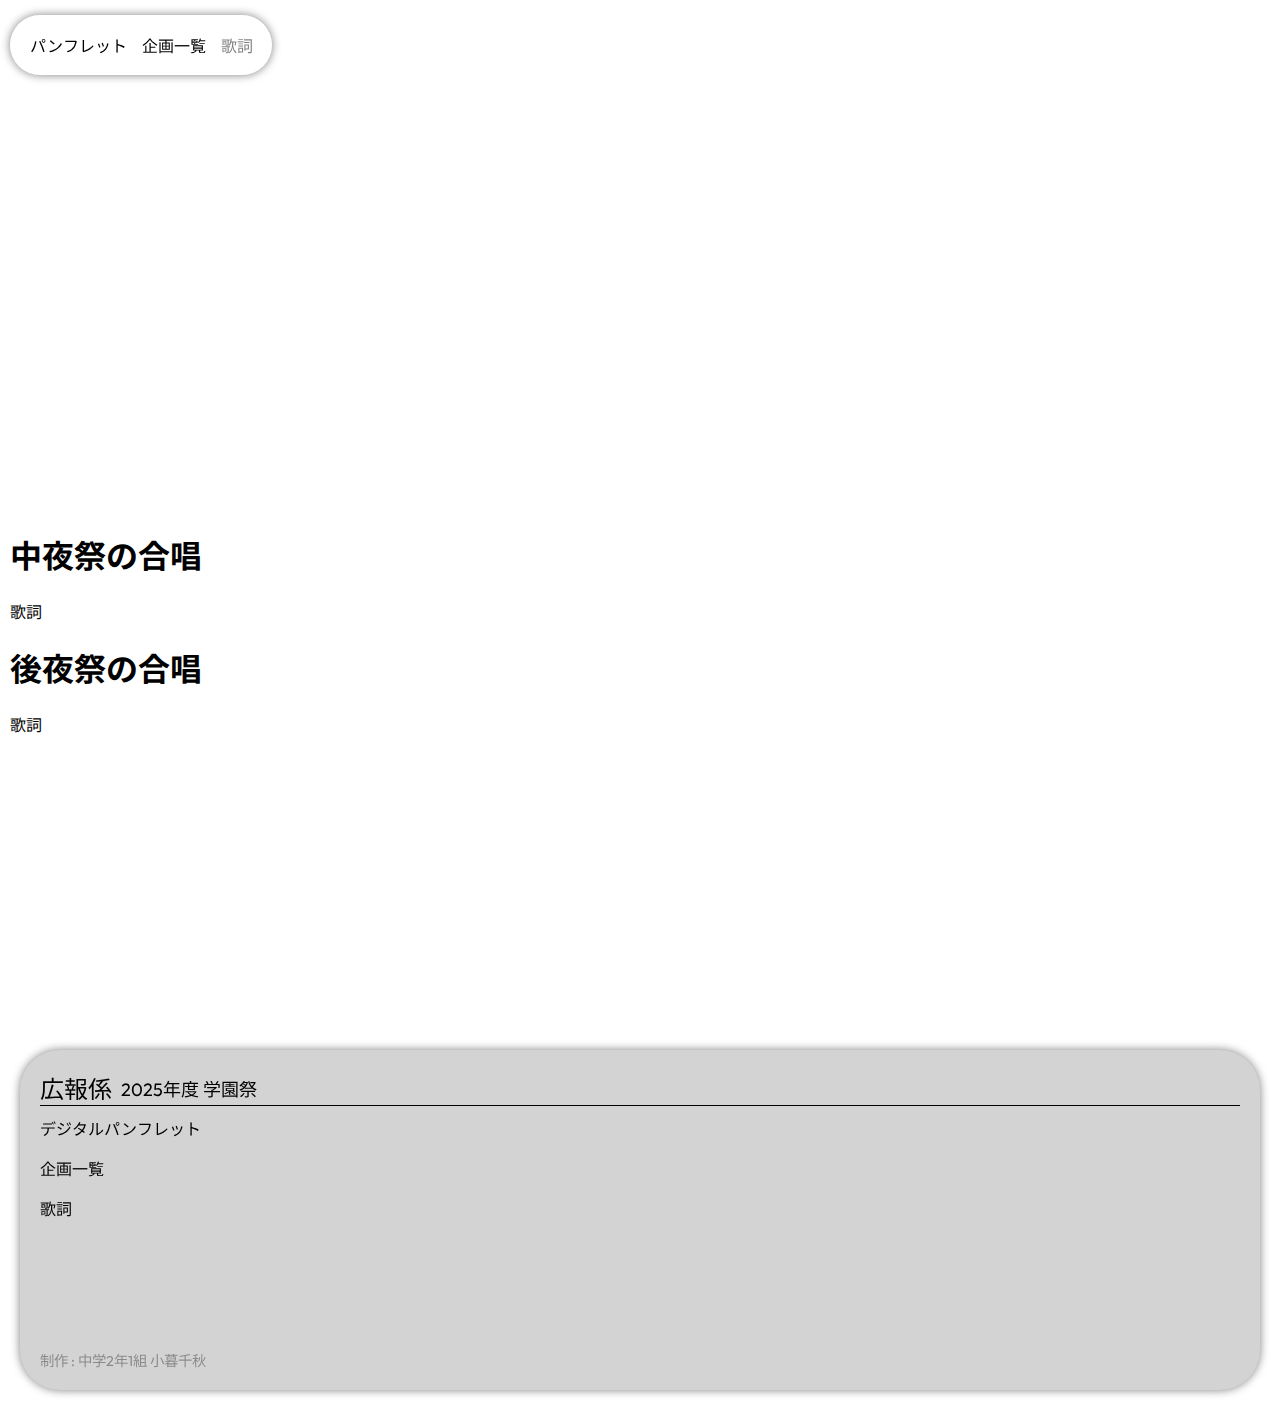
<file: schoolFes_202510/lyrics.html>
<!DOCTYPE html>
<html>
<head>
    <meta charset="UTF-8">
</head>
<body style="opacity: 0;">
    <div class="top content">
        <div class="topTitle content">
            <svg xmlns="http://www.w3.org/2000/svg" class="anim">
                <path d="M266.751,234.128C268.146,231.338 269.541,228.316 270.936,225.526L308.603,225.526C306.045,234.593 300.698,248.312 294.885,257.844L317.438,267.842C318.601,268.307 319.763,268.772 320.461,268.772C322.088,268.772 323.251,267.61 324.414,265.285C330.691,251.334 336.737,234.361 342.549,214.365C343.014,212.738 343.014,211.575 343.014,210.645C343.014,208.785 342.317,207.622 340.922,206.46L330.924,197.159L317.206,198.322L281.864,198.322C285.584,187.626 288.84,176.466 291.63,165.538L291.165,163.213L263.031,155.307L260.706,156.47C255.591,184.836 245.128,212.738 231.409,235.058L230.479,200.182L230.479,192.044L241.872,192.044L243.268,190.882L243.268,167.398L241.872,165.77L214.669,166.468L150.031,166.468L122.827,165.77L121.432,167.398L121.432,190.882L122.827,192.044L150.496,191.812L201.648,191.812L201.648,230.873C201.648,235.291 200.718,235.989 196.998,236.454C195.603,236.686 193.975,236.686 191.883,236.686L191.883,219.015L192.348,201.345L190.72,200.182L171.422,200.647L151.193,200.647L131.895,200.182L130.268,201.345L130.733,219.015L130.733,233.431L130.268,249.242L132.128,250.404L148.403,250.172L174.212,250.172L186.535,250.404L190.255,259.937C191.185,262.262 191.65,262.727 195.835,262.727C219.319,262.727 228.619,258.077 230.944,245.521L248.15,255.752C249.08,256.449 250.243,256.682 251.173,256.682C252.568,256.682 253.73,255.984 254.893,254.357C258.148,249.474 261.171,244.359 264.193,239.011C264.426,259.472 263.961,276.213 261.868,290.396C257.683,319.46 248.615,335.968 231.409,349.686L230.479,313.879L230.479,291.791L243.5,292.024L244.895,290.628L244.895,266.447L243.5,264.82L216.296,265.517L148.868,265.517L121.665,264.82L120.27,266.447L120.27,290.628L121.665,292.024L149.333,291.558L201.648,291.558L201.648,344.106C201.648,348.756 200.718,349.454 196.998,349.919C195.603,350.151 194.208,350.151 192.348,350.151L191.883,334.108L191.883,319.227L192.348,301.091L190.72,299.696L171.422,300.161L150.263,300.161L130.965,299.696L129.803,301.091L130.268,319.692L130.268,336.898L129.105,364.102L154.216,364.102L154.216,351.546L181.885,351.546L190.255,375.495C191.185,378.052 191.65,378.517 195.835,378.517C215.831,378.517 225.597,375.03 229.317,365.962L240.71,376.89C241.64,377.82 242.337,378.285 243.268,378.285C243.965,378.285 244.895,377.82 245.825,377.122C266.286,362.009 278.609,344.106 284.887,320.157C291.397,338.991 301.628,354.801 318.601,372.705C319.763,373.867 320.693,374.565 321.856,374.565C323.019,374.565 324.181,373.635 325.576,371.775L343.712,348.291C316.973,326.435 301.628,303.184 294.652,263.89C294.885,255.287 295.117,245.754 295.117,235.756L293.257,234.128L266.751,234.128ZM154.449,219.713L168.167,219.713L168.167,230.641L154.449,230.641L154.449,219.713ZM154.216,320.622L167.702,320.622L167.702,330.853L154.216,330.853L154.216,320.622Z" style="fill-rule:nonzero;"/>
                <path d="M406.722,361.777L406.722,372.937L436.484,372.937L435.321,334.573L435.321,321.087L436.018,297.836L434.391,296.209L405.56,296.906L387.656,296.906L360.918,296.209L359.523,297.836L360.22,321.087L360.22,333.875L359.058,375.727L387.889,375.727L387.889,361.777L406.722,361.777ZM406.722,338.061L387.889,338.061L387.889,320.622L406.722,320.622L406.722,338.061ZM477.87,322.25L494.611,322.25L494.611,330.62L523.675,330.62L522.512,292.721L522.512,275.283L522.977,251.334L521.35,249.707L500.424,250.172L473.22,250.172L452.294,249.707L450.667,251.334L451.132,275.283L451.132,293.419L449.969,334.34L477.87,334.34L477.87,322.25ZM477.87,298.301L477.87,274.12L494.611,274.12L494.611,298.301L477.87,298.301ZM379.286,221.573L412.302,221.573L439.971,222.27L441.366,221.108L441.366,196.229L439.971,195.067L412.302,195.764L379.286,195.764L352.315,195.067L350.92,196.462L350.92,220.875L352.547,222.27L379.286,221.573ZM388.354,186.929L406.955,186.929L431.136,187.626L432.531,186.464L432.531,163.213L431.136,162.05L406.955,162.748L388.354,162.748L364.173,162.05L362.778,163.445L362.778,186.231L364.405,187.626L388.354,186.929ZM388.354,254.589L406.955,254.589L431.136,255.287L432.531,254.124L432.531,230.873L431.136,229.711L406.955,230.408L388.354,230.408L364.173,229.711L362.778,231.106L362.778,253.892L364.405,255.287L388.354,254.589ZM388.354,287.606L406.955,287.606L431.136,288.303L432.531,287.141L432.531,263.89L431.136,262.727L406.955,263.425L388.354,263.425L364.173,262.727L362.778,264.122L362.778,286.908L364.405,288.303L388.354,287.606ZM533.905,197.624L533.905,336.665C533.905,342.246 532.51,343.873 527.628,344.106C520.885,344.571 512.282,344.571 501.354,344.338L513.677,374.565C514.607,376.89 515.072,377.355 519.722,377.355C557.156,377.355 566.689,369.682 566.689,342.246L565.759,291.558L565.759,201.577L566.689,170.653L565.062,169.026L530.418,169.723L482.288,169.723L447.644,169.026L446.016,170.653L446.016,196.694L447.644,198.322L482.288,197.624L533.905,197.624ZM472.523,236.454L501.819,236.454L526.465,237.151L528.093,235.524L528.093,211.807L526.465,210.18L501.819,210.877L472.523,210.877L447.877,210.18L446.249,211.807L446.249,235.524L447.877,237.151L472.523,236.454Z" style="fill-rule:nonzero;"/>
            </svg>
        </div>
    </div>
    <div class="main content">
        <h1>中夜祭の合唱</h1>
        <p>
            歌詞
        </p>

        <h1>後夜祭の合唱</h1>
        <p>
            歌詞
        </p>
    </div>

    <script src="./js/script.js"></script>
</body>
</file>
<file: report_202502/top.css>
.top{
    position: relative;
    width: 100vw;
    height: 100vh;
    margin: 0;
    background-color: white;
}
.topTextsBlock{
    top: 0;
    position: absolute;
    height: 100vh;
}
.top h1, .top p{
    position: absolute;
    width: 100vw;
    opacity: 0;
    text-align: center;
}
.topText1{
    top: clamp(3vh, 20vh, 18vh);
    transform: translateY(0);
    animation: topText_TopToBottom 2s ease-in-out forwards;
}
@keyframes topText_TopToBottom {
    0%{
        transform: translateY(200px);
        opacity: 0;
    }
    50%{
        transform: translateY(0);
    }
    75%{
        z-index: 100;
    }
    100%{
        opacity: 1;
        z-index: 100;
    }   
}
.topText2{
    bottom: clamp(3vh, 20vh, 18vh);
    transform: translateY(0);
    animation: topText_BottomToTop 2s ease-in-out forwards;
    animation-delay: 1s;
}
.topText2 p{
    font-size: .8em;
    text-align: center;
    animation: topText_TopToBottom 2s ease-in-out forwards;
    animation-delay: 2s;
    width: 100vw;
}
@media (min-width: 750px){
    .top h1, .top p{
        width: 30vw;
    }
    .topTextsBlock .topText1{
        top: calc(50vh - 1.5em);
        left: 0;
        text-align: right;
        transform-origin: right;
    }
    .topTextsBlock .topText2{
        top: calc(50vh - 1.5em);
        right: -100vw;
        text-align: left;
        transform-origin: left;
        animation: topText_TopToBottom 2s ease-in-out forwards;
        animation-delay: 1s;
    }
    .topText2 p{
        text-align: left;
    }
}
@keyframes topText_BottomToTop {
    0%{
        transform: translateY(-200px);
        opacity: 0;
    }
    50%{
        transform: translateY(0);
    }
    75%{
        z-index: 100;
    }
    100%{
        opacity: 1;
        z-index: 100;
    }
}
/* .topTextsBlock h1 p{
    animation: topText_TopToBottom 2s ease-in-out forwards;
    animation-delay: 2s;
    font-size: .75em;
    text-align: left;
} */
</file>
<file: report_202502/contents.css>
.contents div div{
    margin: 10px;
    height: 100vh;
}
.contents div div p{
    position: sticky;
    top: calc(25px + 50px);
    text-shadow: 
    0 0 4px rgb(250, 250, 250),
    0 0 4px rgb(250, 250, 250),
    0 0 4px rgb(250, 250, 250);

}
.contents div h1{
    position: sticky;
    top: 25px;
    margin: 10px;
    height: calc(1em + 20px + 50px);
}
.contents div div span{
    width: 100vw;
    left: 0;
}
.contents .margin{
    height: 50vh;
}
@keyframes tripodAdd {
    0%{
        transform: translateY(50vh);
        opacity: 0;
    }
    100%{
        opacity: 1;
    }
}
.tripodAddAnimetion{
    animation: tripodAdd 1s ease-in-out both;
}
@keyframes tripodRemove {
    0%{
        opacity: 1;
    }
    100%{
        transform: translateY(50vh);
        opacity: 0;
    }
}
.tripodRemoveAnimetion{
    animation: tripodRemove 1s ease-in-out both;
}
@keyframes fireAdd {
    0%{
        opacity: 0;
    }
    100%{
        opacity: 1;
    }
}
.fireAddAnimetion{
    animation: fireAdd 1s ease-in-out both;
}
@keyframes fireRemove {
    0%{
        opacity: 1;
    }
    100%{
        opacity: 0;
    }
}
.fireRemoveAnimetion{
    animation: fireRemove 1s ease-in-out both;
}
@keyframes bucketWaterAdd {
    0%{
        opacity: 0;
        transform: translateY(50vh);
    }
    100%{
        opacity: 1;
        transform: translateY(-2vh);
    }
}
.bucketWaterAddAnimetion{
    animation: bucketWaterAdd 1s ease-in-out both;
}
@keyframes bucketWaterRemove {
    0%{
        opacity: 1;
        transform: translateY(-2vh);
    }
    100%{
        opacity: 0;
        transform: translateY(50vh);
    }
}
.bucketWaterRemoveAnimetion{
    animation: bucketWaterRemove 1s ease-in-out both;
}
@keyframes bucketWater2Add {
    0%{
        opacity: 0;
        transform: translateY(50vh);
    }
    75%{
        opacity: 0;
    }
    100%{
        opacity: .5;
        transform: translateY(-2vh);
    }
}
.bucketWater2AddAnimetion{
    animation: bucketWater2Add 1s ease-in-out both;
}
@keyframes bucketWater2Remove {
    0%{
        opacity: .5;
        transform: translateY(-2vh);
    }
    25%{
        opacity: 0;
    }
    100%{
        opacity: 0;
        transform: translateY(50vh);
    }
}
.bucketWater2RemoveAnimetion{
    animation: bucketWater2Remove 1s ease-in-out both;
}
@keyframes OpacityDefault {
    0%{
        
    }
    100%{
        opacity: .5;
    }
}
.opacityDefaultAnimetion{
    animation: OpacityDefalut .5s ease-in-out both;
}
@keyframes OpacityHalf {
    0%{
        
    }
    100%{
        opacity: .5;
    }
}
.opacityHalfAnimetion{
    animation: OpacityHalf .5s ease-in-out both;
}
@keyframes OpacityMax {
    0%{
        opacity: 0;
    }
    100%{
        opacity: 1;
    }
}
.opacityMaxAnimetion{
    animation: OpacityMax 1s ease-in-out both;
}
.opacityMinAnimetion{
    animation: OpacityMax 1s ease-in-out both reverse;
}
.opacityMax{
    opacity: 1;
}
.opacityMin{
    opacity: 0;
}
@keyframes lidOpen {
    0%{
        opacity: 1;
    }
    100%{
        transform: translateY(-50vh);
        opacity: 0;
    }
}
.lidOpenAnimetion{
    animation: lidOpen 1s ease-in-out both;
}
@keyframes lidClose {
    0%{
        transform: translateY(-50vh);
        opacity: 0;
    }
    100%{
        opacity: 1;
    }
}
.lidCloseAnimetion{
    animation: lidClose 1s ease-in-out both;
}
@keyframes WaterAdd {
    0%{
        opacity: 0;
    }
    50%{
        /* transform: translateY(0); */
    }
    100%{
        opacity: 1;
    }
}
.waterAddAnimetion{
    animation: WaterAdd 1s ease-in-out both;
}
.waterRemoveAnimetion{
    animation: WaterAdd 1s ease-in-out both reverse;
}
@keyframes canXVibration {
    0%{
        transform: translateX(0);
    }
    10%{
        transform: translateX(1px);
    }
    20%{
        transform: translateX(-1px);
    }
    30%{
        transform: translateX(1px);
    }
    40%{
        transform: translateX(-1px);
    }
    50%{
        transform: translateX(1px);
    }
    60%{
        transform: translateX(-1px);
    }
    70%{
        transform: translateX(1px);
    }
    80%{
        transform: translateX(-1px);
    }
    90%{
        transform: translateX(-1px);
    }
    100%{
        transform: translateX(0);
    }
}
.canVibration{
    animation: canXVibration 1s ease-in-out both;
    opacity: .5;
}
.grain{
    animation-delay: 0s,.1s;
    opacity: 0;
    transform: translateX(10vw);
}
@keyframes Grain_1Vibration {
    0%{
        transform: translate(5vw,9vw);
    }
    20%{
        transform: translate(-5vw,6vw);
    }
    40%{
        transform: translate(5vw,3vw);
    }
    60%{
        transform: translate(-5vw,-3vw);
    }
    80%{
        transform: translate(5vw,-6vw);
    }
    100%{
        transform: translate(-5vw,-9vw);
    }
}
.grain_1Animetion{
    animation: OpacityMax 1s ease-in-out both,Grain_1Vibration .8s ease-in-out both infinite alternate;
    /* animation-delay: 0s,.5s; */
}
.grain_1SlowAnimetion{
    animation: OpacityMax 1s ease-in-out both,Grain_1Vibration 1.6s ease-in-out both infinite alternate;
    /* animation-delay: 0s,.5s; */
}
@keyframes addCompressAir {
    0%{
        opacity: 0;
        transform: scale(1);
    }
    25%{
        opacity: 1;
    }
    75%{
        opacity: 1;
    }
    100%{
        opacity: 0;
        transform: scale(.2);
    }
}
.compressAirAnimetion{
    animation: WaterAdd 1s ease-in-out both, addCompressAir 1s ease-in-out both infinite;
    animation-delay: 0s, .2s;
}
@keyframes arrowCompress {
    0%{
        opacity: 0;
    }
    25%{
        opacity: 1;
    }
    75%{
        opacity: 1;
    }
    100%{
        scale: .8;
        opacity: 0;
    }
}
.rightArrowCompressAnimetion{
    animation: WaterAdd 1s ease-in-out both, arrowCompress 1s ease-in-out both infinite;
    animation-delay: 0s, .2s;
    transform: translate(-3vw,0);
}
.leftArrowCompressAnimetion{
    animation: WaterAdd 1s ease-in-out both, arrowCompress 1s ease-in-out both infinite;
    animation-delay: 0s, .2s;
    transform: translate(-3vw,0);
    rotate: 180deg;
}
@keyframes arrowSpread {
    0%{
        opacity: 0;
        transform: translate(20vw,0);
    }
    25%{
        opacity: 1;
    }
    75%{
        opacity: 1;
    }
    100%{
        scale: 1.2;
        opacity: 0;
        transform: translate(15vw,0);
    }
}
.rightArrowSpreadAnimetion{
    animation: WaterAdd 1s ease-in-out both, arrowSpread 1s ease-in-out both infinite;
    animation-delay: 0s, .2s;
    rotate: 180deg;
}
.leftArrowSpreadAnimetion{
    animation: WaterAdd 1s ease-in-out both, arrowSpread 1s ease-in-out both infinite;
    animation-delay: 0s, .2s;
}
.mymail{
    color: black;
    opacity: 0;
    user-select: none;
    pointer-events: none;
}
.mymail img{
    height: 1em;
}
.qrcode{
    width: clamp(20vw, 30vw,60vw);
}
</file>
